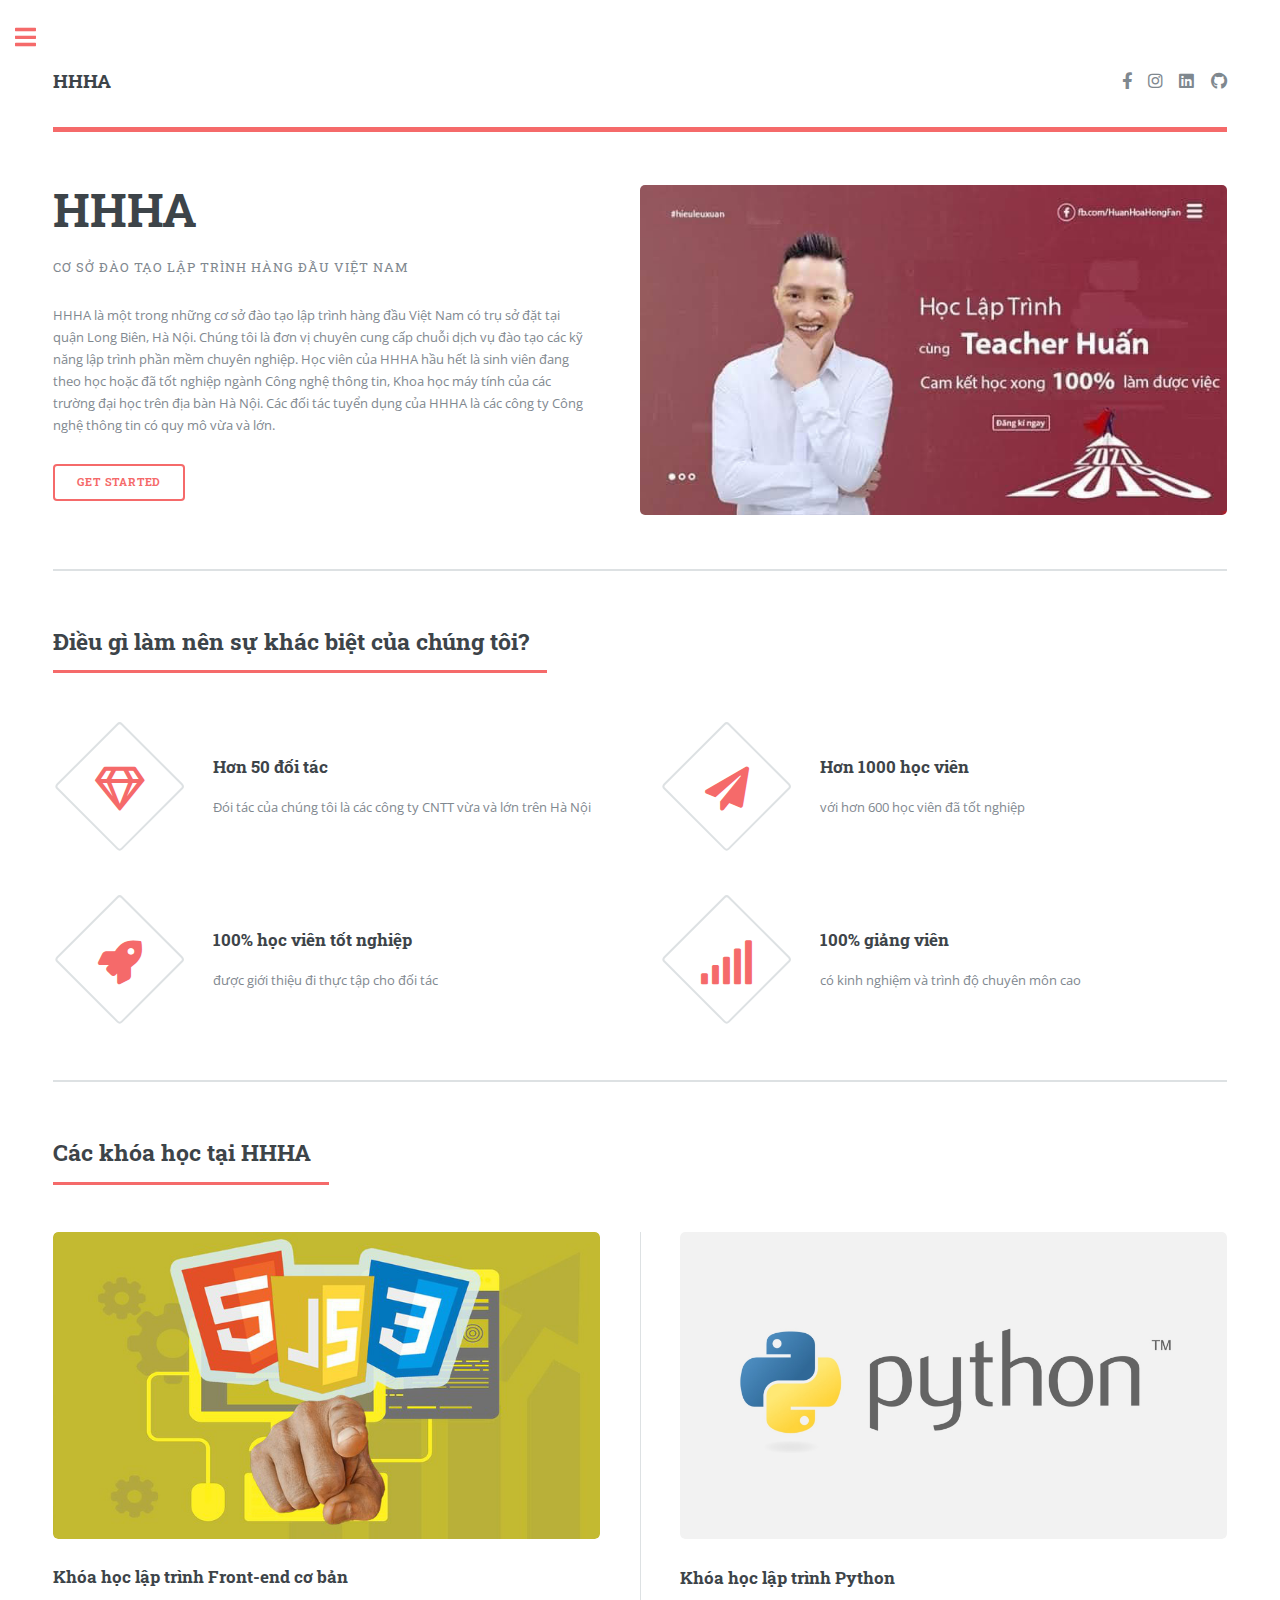
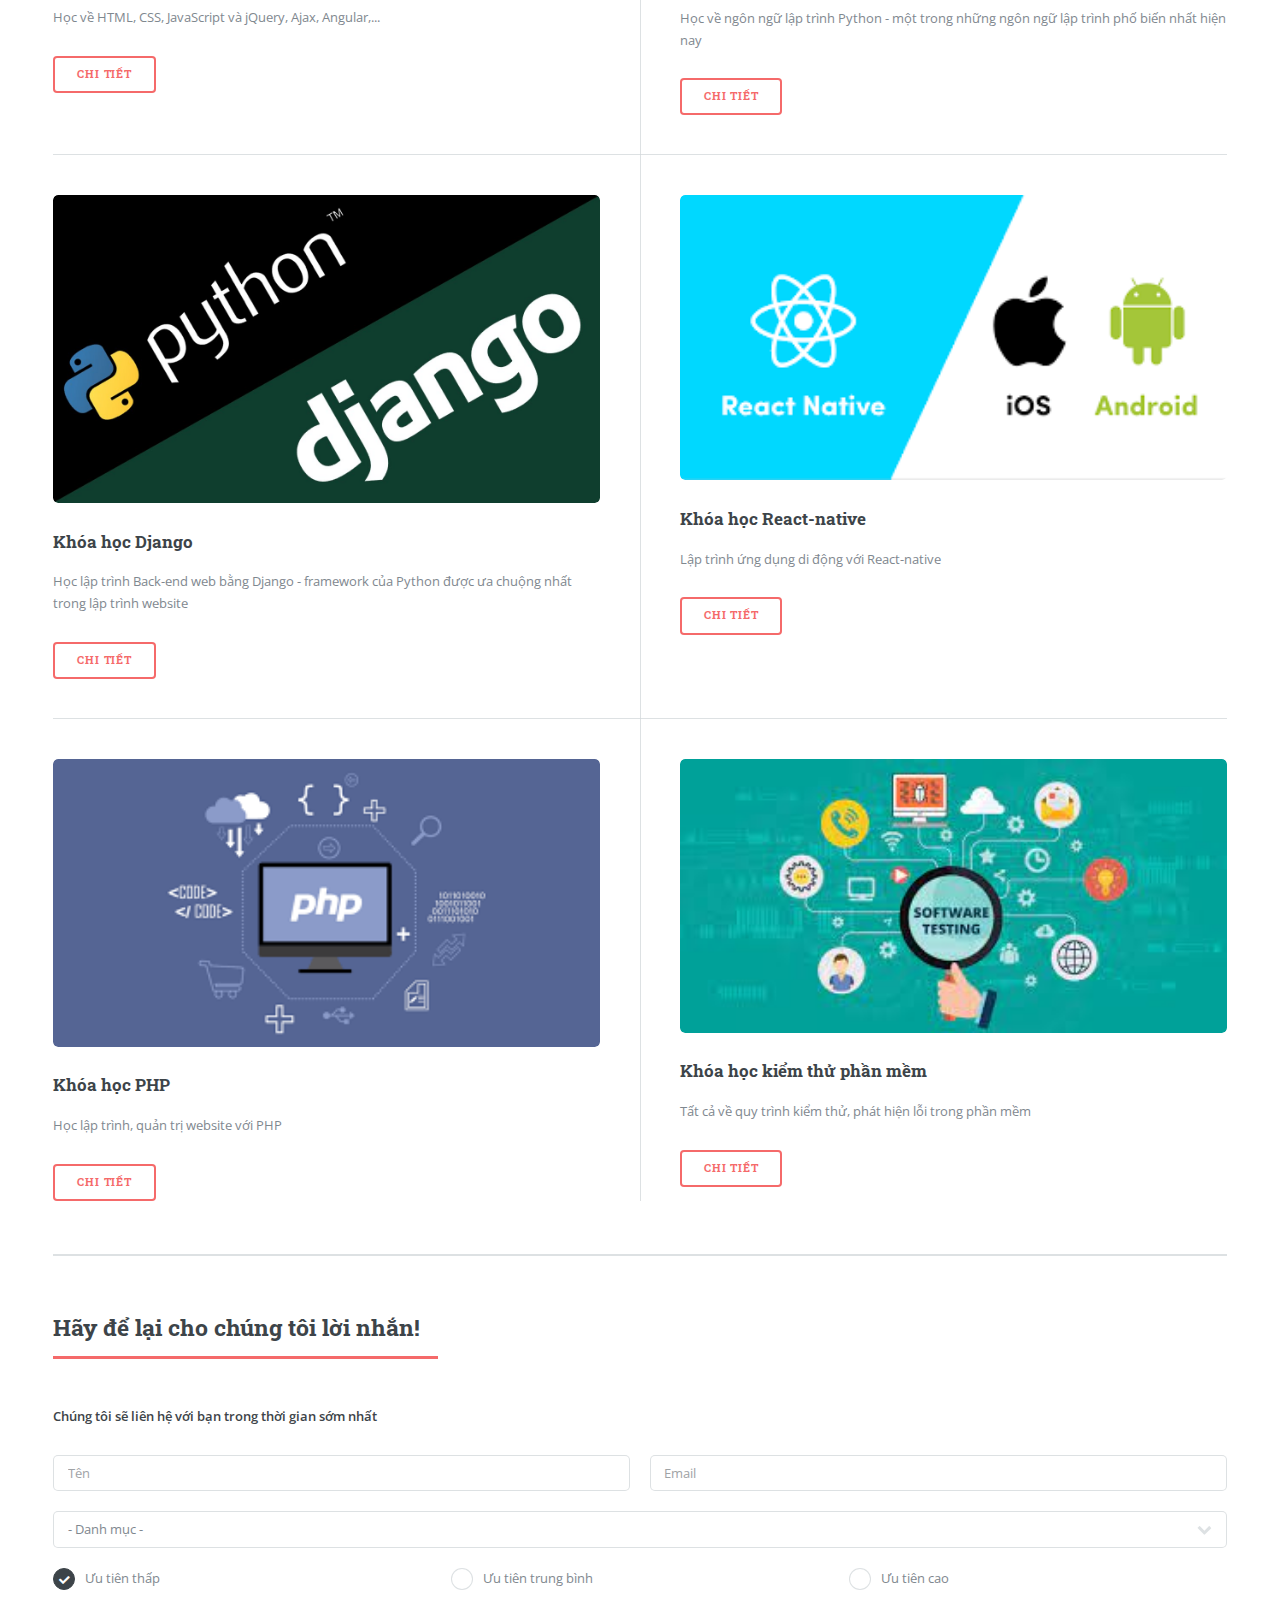
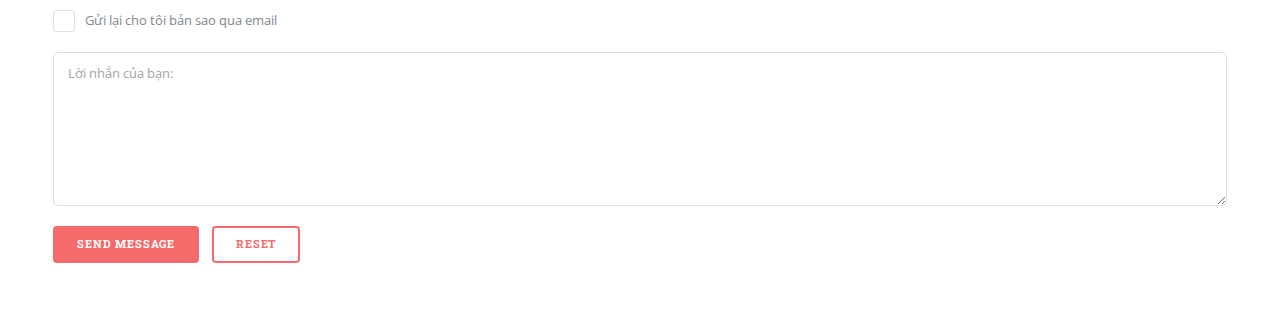
<file: index.html>
<!DOCTYPE HTML>
<html>
	<head>
		<title>HHHA - Programming for everyone</title>
		<meta charset="utf-8" />
		<meta name="viewport" content="width=device-width, initial-scale=1, user-scalable=no" />
		<link rel="stylesheet" href="assets/css/main.css" />
	</head>
	<body class="is-preload">

		<!-- Wrapper -->
			<div id="wrapper">

				<!-- Main -->
					<div id="main">
						<div class="inner">
							<!-- Header -->
								<header id="header">
									<a href="index.html" class="logo"><h3>HHHA</h3></a>
									<ul class="icons">
										<li><a href="https://www.facebook.com/anhduyisbeingbrunt/" class="icon brands fa-facebook-f"><span class="label">Facebook</span></a></li>
										<li><a href="https://www.instagram.com/anhduyisonfire/" class="icon brands fa-instagram"><span class="label">Instagram</span></a></li>
										<li><a href="https://www.linkedin.com/in/anhduy412/" class="icon brands fa-linkedin"><span class="label">LinkedIn</span></a></li>
										<li><a href="https://github.com/adtr14" class="icon brands fa-github"><span class="label">GitHub</span></a></li>
									</ul>
								</header>

							<!-- Banner -->
								<section id="banner">
									<div class="content">
										<header>
											<h1>HHHA</h1>
											<p>Cơ sở đào tạo lập trình hàng đầu Việt Nam</p>
										</header>
										<p>HHHA là một trong những cơ sở đào tạo lập trình hàng đầu Việt Nam có trụ sở đặt tại quận Long Biên, Hà Nội. Chúng tôi là đơn vị chuyên cung cấp chuỗi dịch vụ đào tạo các kỹ năng lập trình phần mềm chuyên nghiệp. Học viên của HHHA hầu hết là sinh viên đang theo học hoặc đã tốt nghiệp ngành Công nghệ thông tin, Khoa học máy tính của các trường đại học trên địa bàn Hà Nội. Các đối tác tuyển dụng của HHHA là các công ty Công nghệ thông tin có quy mô vừa và lớn.</p>
										<ul class="actions">
											<li><a href="#start" class="button next scrolly">Get Started</a></li>
										</ul>
									</div>
									<span class="image object">
										<img src="images/w.jpeg"/>
									</span>
								</section>

							<!-- Section -->
								<section id="start">
									<header class="major">
										<h2>Điều gì làm nên sự khác biệt của chúng tôi?</h2>
									</header>
									<div class="features">
										<article>
											<span class="icon fa-gem"></span>
											<div class="content">
												<h3>Hơn 50 đối tác</h3>
												<p>Đói tác của chúng tôi là các công ty CNTT vừa và lớn trên Hà Nội</p>
											</div>
										</article>
										<article>
											<span class="icon solid fa-paper-plane"></span>
											<div class="content">
												<h3>Hơn 1000 học viên</h3>
												<p>với hơn 600 học viên đã tốt nghiệp</p>
											</div>
										</article>
										<article>
											<span class="icon solid fa-rocket"></span>
											<div class="content">
												<h3>100% học viên tốt nghiệp</h3>
												<p>được giới thiệu đi thực tập cho đối tác</p>
											</div>
										</article>
										<article>
											<span class="icon solid fa-signal"></span>
											<div class="content">
												<h3>100% giảng viên</h3>
												<p>có kinh nghiệm và trình độ chuyên môn cao</p>
										</article>
									</div>
								</section>

							<!-- Section -->
								<section>
									<header class="major">
										<h2>Các khóa học tại HHHA</h2>
									</header>
									<div class="posts">
										<article>
											<a href="hcj.html" class="image"><img src="images/hcj.jpg" alt="" /></a>
											<h3>Khóa học lập trình Front-end cơ bản</h3>
											<p>Học về HTML, CSS, JavaScript và jQuery, Ajax, Angular,...</p>
											<ul class="actions">
												<li><a href="hcj.html" class="button">CHI TIẾT</a></li>
											</ul>
										</article>
										<article>
											<a href="python.html" class="image"><img src="images/python.jpg" alt="" /></a>
											<h3>Khóa học lập trình Python</h3>
											<p>Học về ngôn ngữ lập trình Python - một trong những ngôn ngữ lập trình phố biến nhất hiện nay</p>
											<ul class="actions">
												<li><a href="php.html" class="button">CHI TIẾT</a></li>
											</ul>
										</article>
										<article>
											<a href="dj.html" class="image"><img src="images/django.png" alt="" /></a>
											<h3>Khóa học Django</h3>
											<p>Học lập trình Back-end web bằng Django - framework của Python được ưa chuộng nhất trong lập trình website</p>
											<ul class="actions">
												<li><a href="dj.html" class="button">CHI TIẾT</a></li>
											</ul>
										</article>
										<article>
											<a href="react.html" class="image"><img src="images/react.png" alt="" /></a>
											<h3>Khóa học React-native</h3>
											<p>Lập trình ứng dụng di động với React-native</p>
											<ul class="actions">
												<li><a href="react.html" class="button">CHI TIẾT</a></li>
											</ul>
										</article>
										<article>
											<a href="php.html" class="image"><img src="images/php.png" alt="" /></a>
											<h3>Khóa học PHP</h3>
											<p>Học lập trình, quản trị website với PHP</p>
											<ul class="actions">
												<li><a href="php.html" class="button">CHI TIẾT</a></li>
											</ul>
										</article>
										<article>
											<a href="test.html" class="image"><img src="images/test.jpg" alt="" /></a>
											<h3>Khóa học kiểm thử phần mềm</h3>
											<p>Tất cả về quy trình kiểm thử, phát hiện lỗi trong phần mềm</p>
											<ul class="actions">
												<li><a href="java.html" class="button">CHI TIẾT</a></li>
											</ul>
										</article>
									</div>
								</section>

							<!-- Contact -->
								<section id="contact">
									<div class="inner">
								<section>
									<header class="major">
										<h2>Hãy để lại cho chúng tôi lời nhắn!</h2>
									</header>
									<p><strong>Chúng tôi sẽ liên hệ với bạn trong thời gian sớm nhất</strong></p>
									<form method="post" action="#">
										<div class="row gtr-uniform">
											<div class="col-6 col-12-xsmall">
												<input type="text" name="demo-name" id="demo-name" value="" placeholder="Tên" />
											</div>
											<div class="col-6 col-12-xsmall">
												<input type="email" name="demo-email" id="demo-email" value="" placeholder="Email" />
											</div>
											<!-- Break -->
											<div class="col-12">
												<select name="demo-category" id="demo-category">
													<option value="">- Danh mục -</option>
													<option value="1">Tư vấn khóa học</option>
													<option value="1">Đăng ký khóa học</option>
													<option value="1">Tư vấn đời sống</option>
												</select>
											</div>
											<!-- Break -->
											<div class="col-4 col-12-small">
												<input type="radio" id="demo-priority-low" name="demo-priority" checked>
												<label for="demo-priority-low">Ưu tiên thấp</label>
											</div>
											<div class="col-4 col-12-small">
												<input type="radio" id="demo-priority-normal" name="demo-priority">
												<label for="demo-priority-normal">Ưu tiên trung bình</label>
											</div>
											<div class="col-4 col-12-small">
												<input type="radio" id="demo-priority-high" name="demo-priority">
												<label for="demo-priority-high">Ưu tiên cao</label>
											</div>
											<!-- Break -->
											<div class="col-6 col-12-small">
												<input type="checkbox" id="demo-copy" name="demo-copy">
												<label for="demo-copy">Gửi lại cho tôi bản sao qua email</label>
											</div>
											<!-- Break -->
											<div class="col-12">
												<textarea name="demo-message" id="demo-message" placeholder="Lời nhắn của bạn:" rows="6"></textarea>
											</div>
											<!-- Break -->
											<div class="col-12">
												<ul class="actions">
													<li><input type="submit" value="Send Message" class="primary" /></li>
													<li><input type="reset" value="Reset" /></li>
												</ul>
											</div>
										</div>
									</form>
								</section>
						</div>
					</div>
				</div>

				<!-- Sidebar -->
					<div id="sidebar">
						<div class="inner">

							<!-- Search -->
								<section id="search" class="alt">
									<form method="post" action="#">
										<input type="text" name="query" id="query" placeholder="Search" />
									</form>
								</section>

							<!-- Menu -->
								<nav id="menu">
									<header class="major">
										<h2>Menu</h2>
									</header>
									<ul>
										<li><a href="index.html">Trang chủ</a></li>
										<li>
											<span class="opener">Khóa học</span>
											<ul>
												<li><a href="hcj.html">Khóa học lập trình Front-end cơ bản</a></li>
												<li><a href="python.html">Khóa học lập trình Python</a></li>
												<li><a href="dj.html">Khóa học lập trình Django</li></a></li>
												<li><a href="react.html">Khóa học React-native</a></li>
												<li><a href="php.html">Khóa học PHP</a></li>
												<li><a href="test.html">Khóa học kiểm thử phần mềm</a></li>
											</ul>
										</li>
										<li><a href="contact.html">Liên hệ</a></li>
								</nav>

							<!-- Section -->
								<section>
									<header class="major">
										<h2>Hãy liên hệ với chúng tôi:</h2>
									</header>
									<ul class="contact">
										<li class="icon solid fa-envelope">contact@hhha.edu.vn</li>
										<li class="icon solid fa-phone">(+84) 941 910 JQK</li>
										<li class="icon solid fa-home">99/85 Đức Giang, Long Biên, Hà Nộis</li>
									</ul>
								</section>

							<!-- Footer -->
								<footer id="footer">
									<p class="copyright">&copy; CNTT EPU. All rights reserved.
										<br/> Designed by: <a href="https://github.com/adtr14">@anhduyisonfire</a></p>
								</footer>
						</div>
					</div>

			</div>

		<!-- Scripts -->
			<script src="assets/js/jquery.min.js"></script>
			<script src="assets/js/browser.min.js"></script>
			<script src="assets/js/breakpoints.min.js"></script>
			<script src="assets/js/util.js"></script>
			<script src="assets/js/main.js"></script>
			<script src="https://www.google.com/recaptcha/api.js"></script>
	</body>
</html>
</file>
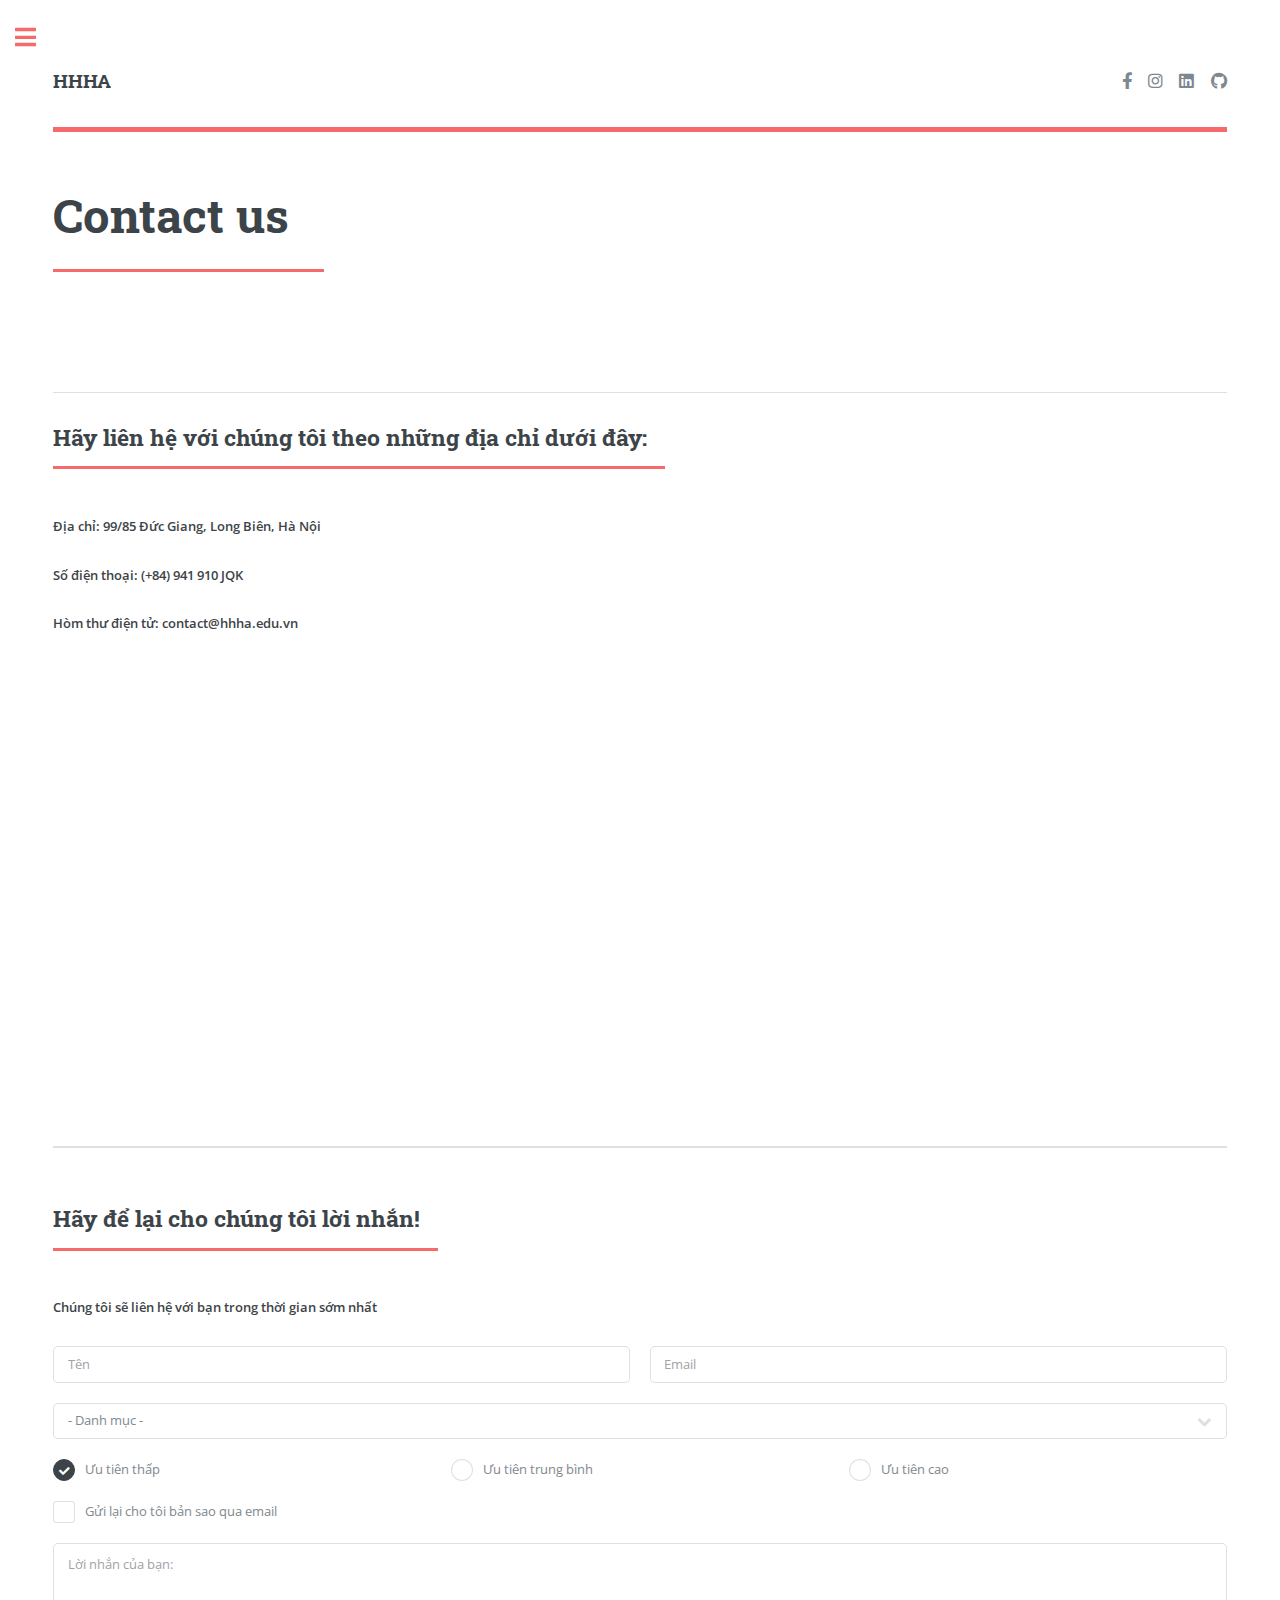
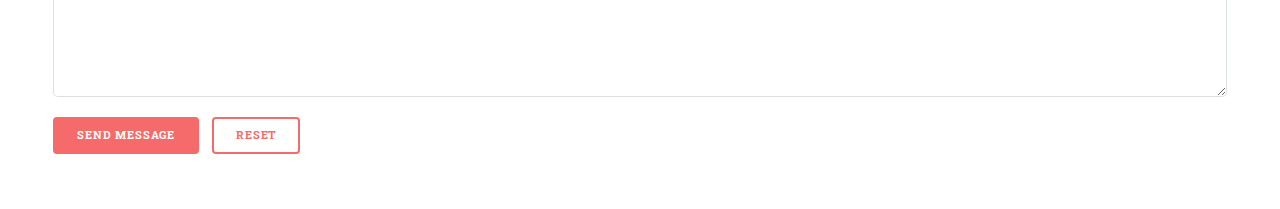
<file: contact.html>
<!DOCTYPE HTML>
<html>
	<head>
		<title>Contact | HHHA</title>
		<meta charset="utf-8" />
		<meta name="viewport" content="width=device-width, initial-scale=1, user-scalable=no" />
		<link rel="stylesheet" href="assets/css/main.css" />
	</head>
	<body class="is-preload">

		<!-- Wrapper -->
			<div id="wrapper">

				<!-- Main -->
					<div id="main">
						<div class="inner">

							<!-- Header -->
								<header id="header">
									<a href="index.html" class="logo"><h3>HHHA</h3></a>
									<ul class="icons">
										<li><a href="https://www.facebook.com/anhduyisbeingbrunt/" class="icon brands fa-facebook-f"><span class="label">Facebook</span></a></li>
										<li><a href="https://www.instagram.com/anhduyisonfire/" class="icon brands fa-instagram"><span class="label">Instagram</span></a></li>
										<li><a href="https://www.linkedin.com/in/anhduy14/" class="icon brands fa-linkedin"><span class="label">LinkedIn</span></a></li>
										<li><a href="https://github.com/adtr14" class="icon brands fa-github"><span class="label">GitHub</span></a></li>
									</ul>
								</header>

							<!-- Content -->
								<section>
									<header class="major">
										<h1>Contact us</h1>
									</header>
									<hr />
									<header class="major">
										<h2>Hãy liên hệ với chúng tôi theo những địa chỉ dưới đây:</h2>
									</header>
									<p><strong>Địa chỉ: 99/85 Đức Giang, Long Biên, Hà Nội</strong></p>
									<p><strong>Số điện thoại: (+84) 941 910 JQK</strong></p>
									<p><strong>Hòm thư điện tử: contact@hhha.edu.vn</strong></p>
									<iframe src="https://www.google.com/maps/embed?pb=!1m18!1m12!1m3!1d14893.082270007266!2d105.8877498!3d21.061853099999997!2m3!1f0!2f0!3f0!3m2!1i1024!2i768!4f13.1!3m3!1m2!1s0x3135a98eda5795fb%3A0xa96032ce9eeeb44b!2zMjHCsDAzJzU2LjgiTiAxMDXCsDUyJzU3LjkiRQ!5e0!3m2!1sen!2s!4v1632953739849!5m2!1sen!2s" width="600" height="450" style="border:0;" allowfullscreen="" loading="lazy"></iframe>
								</section>
							<!-- Contact -->
							<section id="contact">
								<div class="inner">
							<section>
								<header class="major">
									<h2>Hãy để lại cho chúng tôi lời nhắn!</h2>
								</header>
								<p><strong>Chúng tôi sẽ liên hệ với bạn trong thời gian sớm nhất</strong></p>
								<form method="post" action="#">
									<div class="row gtr-uniform">
										<div class="col-6 col-12-xsmall">
											<input type="text" name="demo-name" id="demo-name" value="" placeholder="Tên" />
										</div>
										<div class="col-6 col-12-xsmall">
											<input type="email" name="demo-email" id="demo-email" value="" placeholder="Email" />
										</div>
										<!-- Break -->
										<div class="col-12">
											<select name="demo-category" id="demo-category">
												<option value="">- Danh mục -</option>
												<option value="1">Tư vấn khóa học</option>
												<option value="1">Đăng ký khóa học</option>
												<option value="1">Tư vấn đời sống</option>
											</select>
										</div>
										<!-- Break -->
										<div class="col-4 col-12-small">
											<input type="radio" id="demo-priority-low" name="demo-priority" checked>
											<label for="demo-priority-low">Ưu tiên thấp</label>
										</div>
										<div class="col-4 col-12-small">
											<input type="radio" id="demo-priority-normal" name="demo-priority">
											<label for="demo-priority-normal">Ưu tiên trung bình</label>
										</div>
										<div class="col-4 col-12-small">
											<input type="radio" id="demo-priority-high" name="demo-priority">
											<label for="demo-priority-high">Ưu tiên cao</label>
										</div>
										<!-- Break -->
										<div class="col-6 col-12-small">
											<input type="checkbox" id="demo-copy" name="demo-copy">
											<label for="demo-copy">Gửi lại cho tôi bản sao qua email</label>
										</div>
										<!-- Break -->
										<div class="col-12">
											<textarea name="demo-message" id="demo-message" placeholder="Lời nhắn của bạn:" rows="6"></textarea>
										</div>
										<!-- Break -->
										<div class="col-12">
											<ul class="actions">
												<li><input type="submit" value="Send Message" class="primary" /></li>
												<li><input type="reset" value="Reset" /></li>
											</ul>
										</div>
									</div>
								</form>
							</section>
						</div>
					</div>
				</div>

				<!-- Sidebar -->
					<div id="sidebar">
						<div class="inner">

							<!-- Search -->
								<section id="search" class="alt">
									<form method="post" action="#">
										<input type="text" name="query" id="query" placeholder="Search" />
									</form>
								</section>

							<!-- Menu -->
								<nav id="menu">
									<header class="major">
										<h2>Menu</h2>
									</header>
									<ul>
										<li><a href="index.html">Trang chủ</a></li>
										<li>
											<span class="opener">Khóa học</span>
											<ul>
												<li><a href="hcj.html">Khóa học lập trình Front-end cơ bản</a></li>
												<li><a href="python.html">Khóa học lập trình Python</a></li>
												<li><a href="dj.html">Khóa học lập trình Django</li></a></li>
												<li><a href="react.html">Khóa học React-native</a></li>
												<li><a href="php.html">Khóa học PHP</a></li>
												<li><a href="test.html">Khóa học kiểm thử phần mềm</a></li>
											</ul>
										</li>
										<li><a href="contact.html">Liên hệ</a></li>
								</nav>

							<!-- Section -->
								<section>
									<header class="major">
										<h2>Hãy liên hệ với chúng tôi:</h2>
									</header>
									<ul class="contact">
										<li class="icon solid fa-envelope">contact@hhha.edu.vn</li>
										<li class="icon solid fa-phone">(+84) 941 910 JQK</li>
										<li class="icon solid fa-home">99/85 Đức Giang, Long Biên, Hà Nội</li>
									</ul>
								</section>

							<!-- Footer -->
								<footer id="footer">
									<p class="copyright">&copy; Anh Duy Tran @ EPU. All rights reserved.
										<br/> Designed by: <a href="https://github.com/adtr14">@anhduyisonfire</a></p>
								</footer>
						</div>
					</div>

			</div>

		<!-- Scripts -->
			<script src="assets/js/jquery.min.js"></script>
			<script src="assets/js/browser.min.js"></script>
			<script src="assets/js/breakpoints.min.js"></script>
			<script src="assets/js/util.js"></script>
			<script src="assets/js/main.js"></script>

	</body>
</html>
</file>
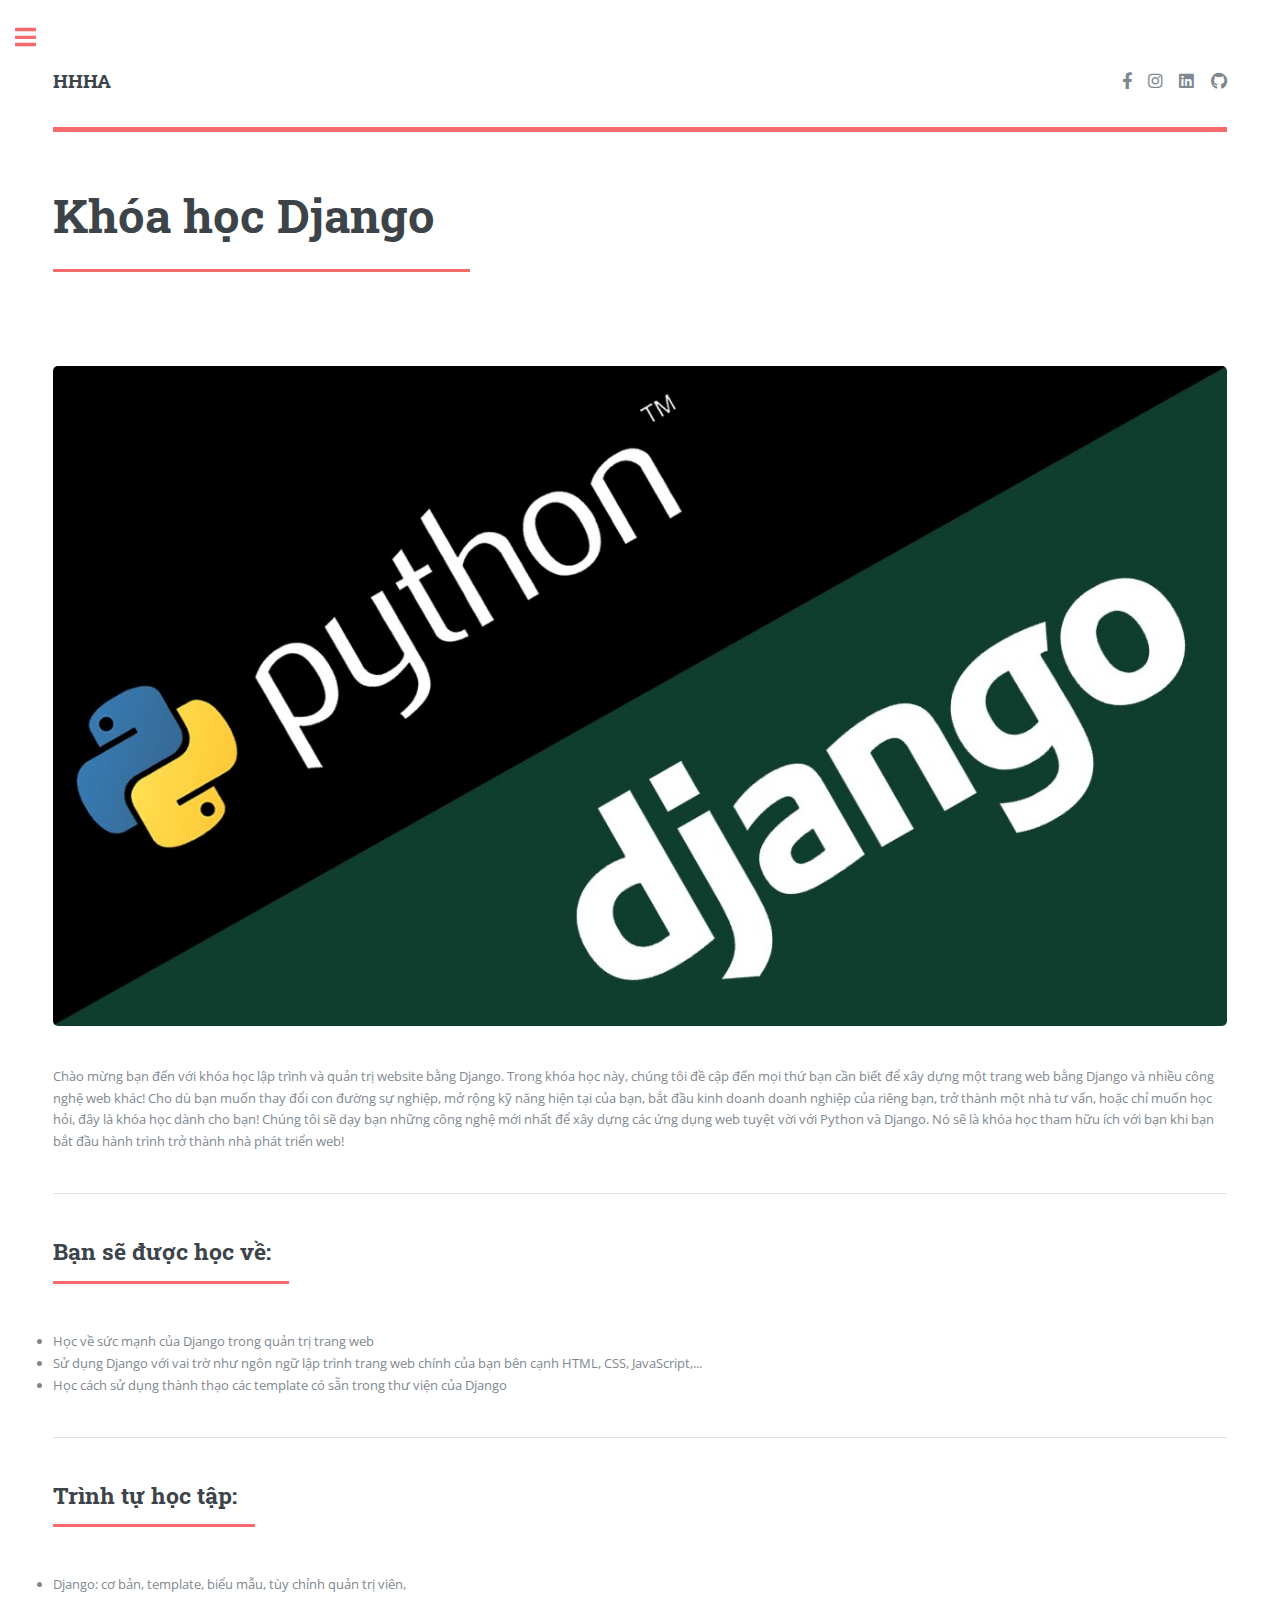
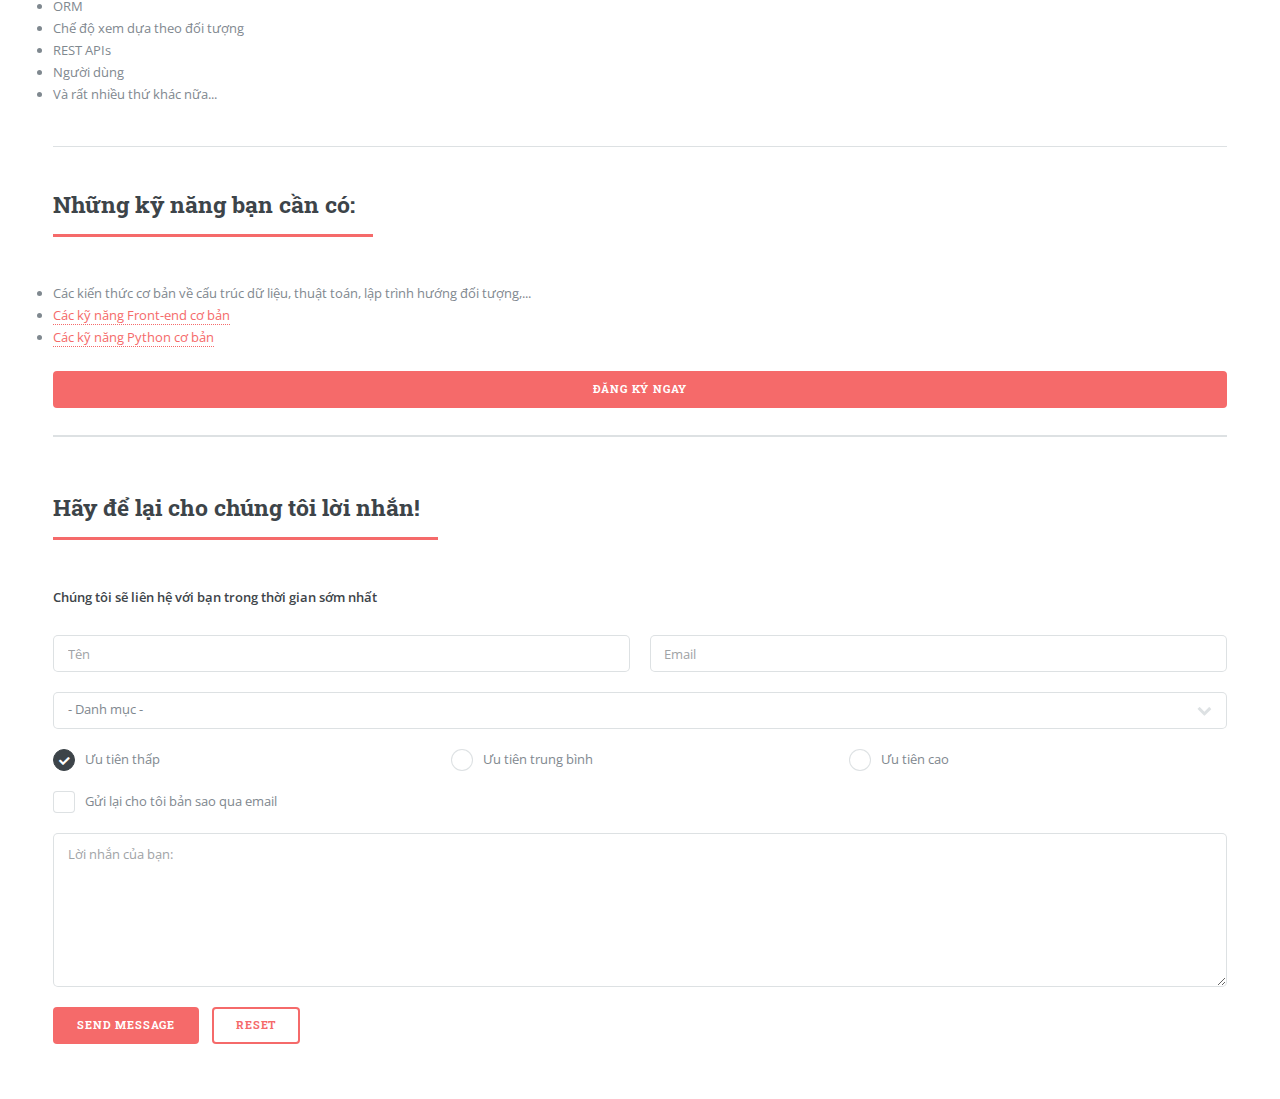
<file: dj.html>
<!DOCTYPE HTML>
<html>
	<head>
		<title>Django course | HHHA</title>
		<meta charset="utf-8" />
		<meta name="viewport" content="width=device-width, initial-scale=1, user-scalable=no" />
		<link rel="stylesheet" href="assets/css/main.css" />
	</head>
	<body class="is-preload">

		<!-- Wrapper -->
			<div id="wrapper">

				<!-- Main -->
					<div id="main">
						<div class="inner">

							<!-- Header -->
								<header id="header">
									<a href="index.html" class="logo"><h3>HHHA</h3></a>
									<ul class="icons">
										<li><a href="https://www.facebook.com/anhduyisbeingbrunt/" class="icon brands fa-facebook-f"><span class="label">Facebook</span></a></li>
										<li><a href="https://www.instagram.com/anhduyisonfire/" class="icon brands fa-instagram"><span class="label">Instagram</span></a></li>
										<li><a href="https://www.linkedin.com/in/anhduy14/" class="icon brands fa-linkedin"><span class="label">LinkedIn</span></a></li>
										<li><a href="https://github.com/adtr14" class="icon brands fa-github"><span class="label">GitHub</span></a></li>
									</ul>
								</header>

							<!-- Content -->
								<section>
									<header class="major">
										<h1>Khóa học Django</h1>
									</header>

									<span class="image main"><img src="images/django.png" alt="" /></span>

									<p>Chào mừng bạn đến với khóa học lập trình và quản trị website bằng Django. Trong khóa học này, chúng tôi đề cập đến mọi thứ bạn cần biết để xây dựng một trang web bằng Django và nhiều công nghệ web khác! Cho dù bạn muốn thay đổi con đường sự nghiệp, mở rộng kỹ năng hiện tại của bạn, bắt đầu kinh doanh doanh nghiệp của riêng bạn, trở thành một nhà tư vấn, hoặc chỉ muốn học hỏi, đây là khóa học dành cho bạn! Chúng tôi sẽ dạy bạn những công nghệ mới nhất để xây dựng các ứng dụng web tuyệt vời với Python và Django. Nó sẽ là khóa học tham hữu ích với bạn khi bạn bắt đầu hành trình trở thành nhà phát triển web!</p>
									<hr class="major" />

									<header class="major">
										<h2>Bạn sẽ được học về:</h2>
									</header>
									<li>Học về sức mạnh của Django trong quản trị trang web</li>
									<li>Sử dụng Django với vai trờ như ngôn ngữ lập trình trang web chính của bạn bên cạnh HTML, CSS, JavaScript,...</li>
									<li>Học cách sử dụng thành thạo các template có sẵn trong thư viện của Django</li>
									<hr class="major" />

									<header class="major">
										<h2>Trình tự học tập:</h2>
									</header>
									<li>Django: cơ bản, template, biểu mẫu, tùy chỉnh quản trị viên,</li>
									<li>ORM</li>
									<li>Chế độ xem dựa theo đối tượng</li>
									<li>REST APIs</li>
									<li>Người dùng</li>
									<li>Và rất nhiều thứ khác nữa...</li>
									<hr class="major" />

									<header class="major">
										<h2>Những kỹ năng bạn cần có: </h2>
									</header>
									<li>Các kiến thức cơ bản về cấu trúc dữ liệu, thuật toán, lập trình hướng đối tượng,...</li>
									<li><a href="hcj.html">Các kỹ năng Front-end cơ bản</a></li>
									<li><a href="python.html">Các kỹ năng Python cơ bản</a></li>
									<br/>
									<a href="#" class="button primary fit">Đăng ký ngay</a>
								</section>
							<!-- Contact -->
							<section id="contact">
								<div class="inner">
							<section>
								<header class="major">
									<h2>Hãy để lại cho chúng tôi lời nhắn!</h2>
								</header>
								<p><strong>Chúng tôi sẽ liên hệ với bạn trong thời gian sớm nhất</strong></p>
								<form method="post" action="#">
									<div class="row gtr-uniform">
										<div class="col-6 col-12-xsmall">
											<input type="text" name="demo-name" id="demo-name" value="" placeholder="Tên" />
										</div>
										<div class="col-6 col-12-xsmall">
											<input type="email" name="demo-email" id="demo-email" value="" placeholder="Email" />
										</div>
										<!-- Break -->
										<div class="col-12">
											<select name="demo-category" id="demo-category">
												<option value="">- Danh mục -</option>
												<option value="1">Tư vấn khóa học</option>
												<option value="1">Đăng ký khóa học</option>
												<option value="1">Tư vấn đời sống</option>
											</select>
										</div>
										<!-- Break -->
										<div class="col-4 col-12-small">
											<input type="radio" id="demo-priority-low" name="demo-priority" checked>
											<label for="demo-priority-low">Ưu tiên thấp</label>
										</div>
										<div class="col-4 col-12-small">
											<input type="radio" id="demo-priority-normal" name="demo-priority">
											<label for="demo-priority-normal">Ưu tiên trung bình</label>
										</div>
										<div class="col-4 col-12-small">
											<input type="radio" id="demo-priority-high" name="demo-priority">
											<label for="demo-priority-high">Ưu tiên cao</label>
										</div>
										<!-- Break -->
										<div class="col-6 col-12-small">
											<input type="checkbox" id="demo-copy" name="demo-copy">
											<label for="demo-copy">Gửi lại cho tôi bản sao qua email</label>
										</div>
										<!-- Break -->
										<div class="col-12">
											<textarea name="demo-message" id="demo-message" placeholder="Lời nhắn của bạn:" rows="6"></textarea>
										</div>
										<!-- Break -->
										<div class="col-12">
											<ul class="actions">
												<li><input type="submit" value="Send Message" class="primary" /></li>
												<li><input type="reset" value="Reset" /></li>
											</ul>
										</div>
									</div>
								</form>
							</section>
						</div>
					</div>
				</div>

				<!-- Sidebar -->
					<div id="sidebar">
						<div class="inner">

							<!-- Search -->
								<section id="search" class="alt">
									<form method="post" action="#">
										<input type="text" name="query" id="query" placeholder="Search" />
									</form>
								</section>

							<!-- Menu -->
								<nav id="menu">
									<header class="major">
										<h2>Menu</h2>
									</header>
									<ul>
										<li><a href="index.html">Trang chủ</a></li>
										<li>
											<span class="opener">Khóa học</span>
											<ul>
												<li><a href="hcj.html">Khóa học lập trình Front-end cơ bản</a></li>
												<li><a href="python.html">Khóa học lập trình Python</a></li>
												<li><a href="dj.html">Khóa học lập trình Django</li></a></li>
												<li><a href="react.html">Khóa học React-native</a></li>
												<li><a href="php.html">Khóa học PHP</a></li>
												<li><a href="test.html">Khóa học kiểm thử phần mềm</a></li>
											</ul>
										</li>
										<li><a href="contact.html">Liên hệ</a></li>
								</nav>

							<!-- Section -->
								<section>
									<header class="major">
										<h2>Hãy liên hệ với chúng tôi:</h2>
									</header>
									<ul class="contact">
										<li class="icon solid fa-envelope">contact@hhha.edu.vn</li>
										<li class="icon solid fa-phone">(+84) 941 910 JQK</li>
										<li class="icon solid fa-home">99/85 Đức Giang, Long Biên, Hà Nội</li>
									</ul>
								</section>

							<!-- Footer -->
								<footer id="footer">
									<p class="copyright">&copy; Anh Duy Tran @ EPU. All rights reserved.
										<br/> Designed by: <a href="https://github.com/adtr14">@anhduyisonfire</a></p>
								</footer>
						</div>
					</div>

			</div>

		<!-- Scripts -->
			<script src="assets/js/jquery.min.js"></script>
			<script src="assets/js/browser.min.js"></script>
			<script src="assets/js/breakpoints.min.js"></script>
			<script src="assets/js/util.js"></script>
			<script src="assets/js/main.js"></script>

	</body>
</html>
</file>
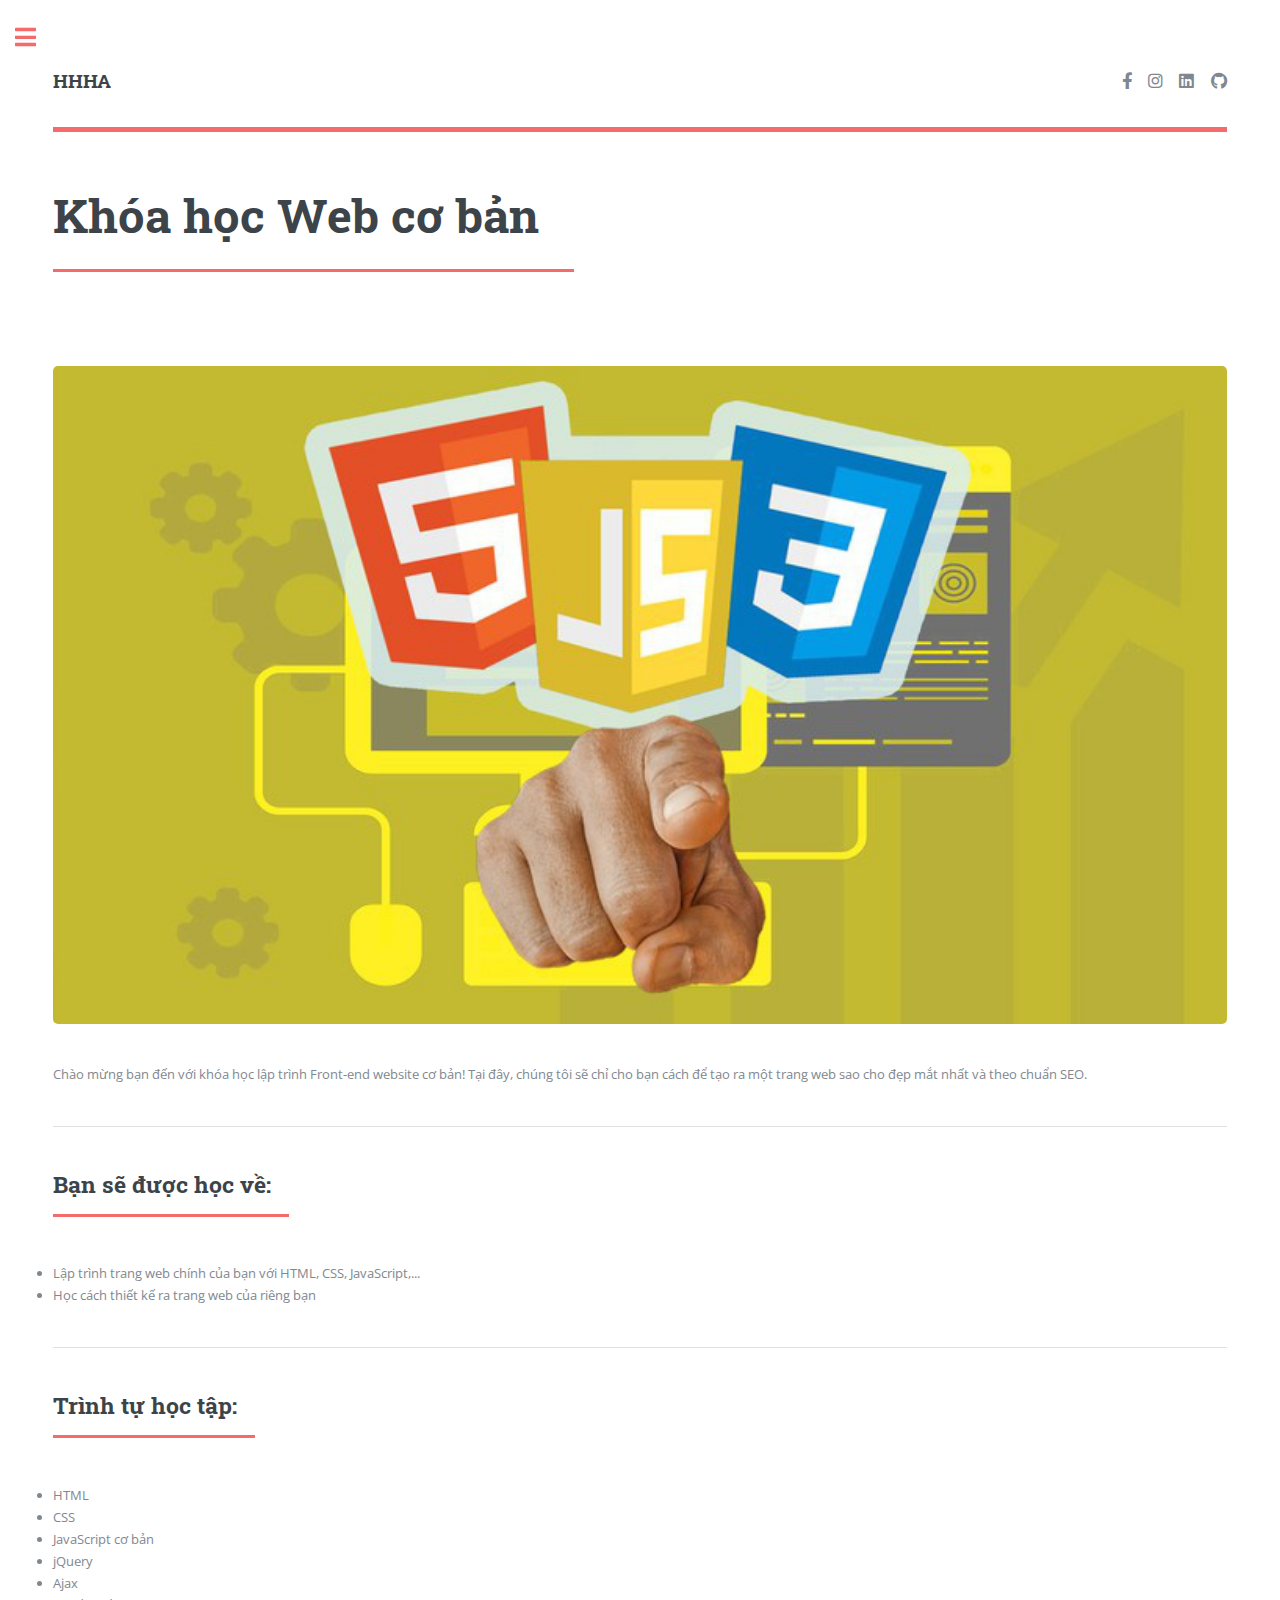
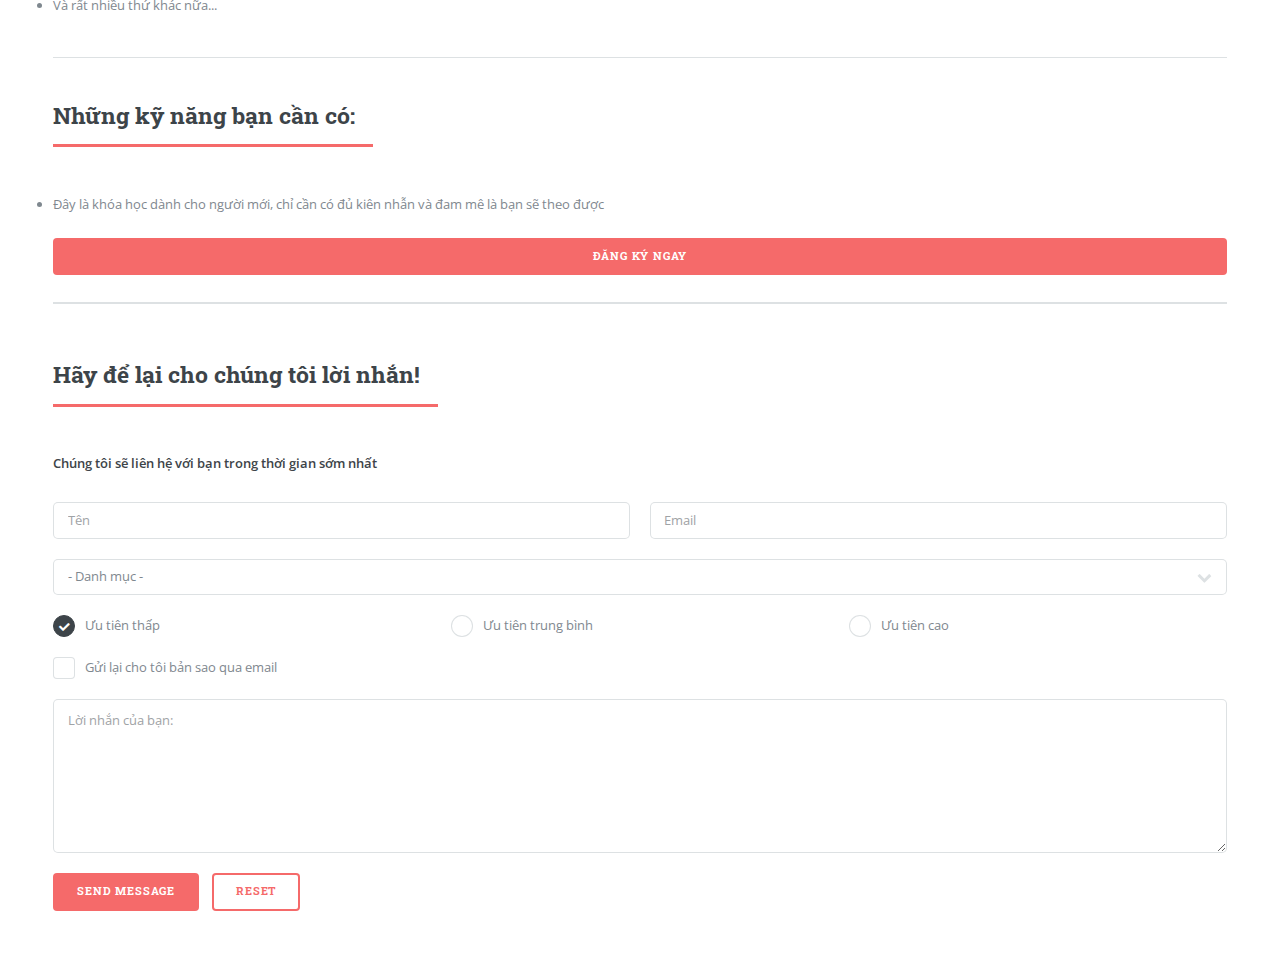
<file: hcj.html>
<!DOCTYPE HTML>
<html>
	<head>
		<title>Web basic course | HHHA</title>
		<meta charset="utf-8" />
		<meta name="viewport" content="width=device-width, initial-scale=1, user-scalable=no" />
		<link rel="stylesheet" href="assets/css/main.css" />
	</head>
	<body class="is-preload">

		<!-- Wrapper -->
			<div id="wrapper">

				<!-- Main -->
					<div id="main">
						<div class="inner">

							<!-- Header -->
								<header id="header">
									<a href="index.html" class="logo"><h3>HHHA</h3></a>
									<ul class="icons">
										<li><a href="https://www.facebook.com/anhduyisbeingbrunt/" class="icon brands fa-facebook-f"><span class="label">Facebook</span></a></li>
										<li><a href="https://www.instagram.com/anhduyisonfire/" class="icon brands fa-instagram"><span class="label">Instagram</span></a></li>
										<li><a href="https://www.linkedin.com/in/anhduy14/" class="icon brands fa-linkedin"><span class="label">LinkedIn</span></a></li>
										<li><a href="https://github.com/adtr14" class="icon brands fa-github"><span class="label">GitHub</span></a></li>
									</ul>
								</header>

							<!-- Content -->
								<section>
									<header class="major">
										<h1>Khóa học Web cơ bản</h1>
									</header>

									<span class="image main"><img src="images/hcj.jpg" alt="" /></span>

									<p>Chào mừng bạn đến với khóa học lập trình Front-end website cơ bản! Tại đây, chúng tôi sẽ chỉ cho bạn cách để tạo ra một trang web sao cho đẹp mắt nhất và theo chuẩn SEO.</p>
									<hr class="major" />

									<header class="major">
										<h2>Bạn sẽ được học về:</h2>
									</header>
									<li>Lập trình trang web chính của bạn với HTML, CSS, JavaScript,...</li>
									<li>Học cách thiết kế ra trang web của riêng bạn</li>
									<hr class="major" />

									<header class="major">
										<h2>Trình tự học tập:</h2>
									</header>
									<li>HTML</li>
									<li>CSS</li>
									<li>JavaScript cơ bản</li>
									<li>jQuery</li>
									<li>Ajax</li>
									<li>Và rất nhiều thứ khác nữa...</li>
									<hr class="major" />

									<header class="major">
										<h2>Những kỹ năng bạn cần có: </h2>
									</header>
									<li>Đây là khóa học dành cho người mới, chỉ cần có đủ kiên nhẫn và đam mê là bạn sẽ theo được</li>
									<br/>
									<a href="#" class="button primary fit">Đăng ký ngay</a>
								</section>
							<!-- Contact -->
							<section id="contact">
								<div class="inner">
							<section>
								<header class="major">
									<h2>Hãy để lại cho chúng tôi lời nhắn!</h2>
								</header>
								<p><strong>Chúng tôi sẽ liên hệ với bạn trong thời gian sớm nhất</strong></p>
								<form method="post" action="#">
									<div class="row gtr-uniform">
										<div class="col-6 col-12-xsmall">
											<input type="text" name="demo-name" id="demo-name" value="" placeholder="Tên" />
										</div>
										<div class="col-6 col-12-xsmall">
											<input type="email" name="demo-email" id="demo-email" value="" placeholder="Email" />
										</div>
										<!-- Break -->
										<div class="col-12">
											<select name="demo-category" id="demo-category">
												<option value="">- Danh mục -</option>
												<option value="1">Tư vấn khóa học</option>
												<option value="1">Đăng ký khóa học</option>
												<option value="1">Tư vấn đời sống</option>
											</select>
										</div>
										<!-- Break -->
										<div class="col-4 col-12-small">
											<input type="radio" id="demo-priority-low" name="demo-priority" checked>
											<label for="demo-priority-low">Ưu tiên thấp</label>
										</div>
										<div class="col-4 col-12-small">
											<input type="radio" id="demo-priority-normal" name="demo-priority">
											<label for="demo-priority-normal">Ưu tiên trung bình</label>
										</div>
										<div class="col-4 col-12-small">
											<input type="radio" id="demo-priority-high" name="demo-priority">
											<label for="demo-priority-high">Ưu tiên cao</label>
										</div>
										<!-- Break -->
										<div class="col-6 col-12-small">
											<input type="checkbox" id="demo-copy" name="demo-copy">
											<label for="demo-copy">Gửi lại cho tôi bản sao qua email</label>
										</div>
										<!-- Break -->
										<div class="col-12">
											<textarea name="demo-message" id="demo-message" placeholder="Lời nhắn của bạn:" rows="6"></textarea>
										</div>
										<!-- Break -->
										<div class="col-12">
											<ul class="actions">
												<li><input type="submit" value="Send Message" class="primary" /></li>
												<li><input type="reset" value="Reset" /></li>
											</ul>
										</div>
									</div>
								</form>
							</section>
						</div>
					</div>
				</div>

				<!-- Sidebar -->
					<div id="sidebar">
						<div class="inner">

							<!-- Search -->
								<section id="search" class="alt">
									<form method="post" action="#">
										<input type="text" name="query" id="query" placeholder="Search" />
									</form>
								</section>

							<!-- Menu -->
								<nav id="menu">
									<header class="major">
										<h2>Menu</h2>
									</header>
									<ul>
										<li><a href="index.html">Trang chủ</a></li>
										<li>
											<span class="opener">Khóa học</span>
											<ul>
												<li><a href="hcj.html">Khóa học lập trình Front-end cơ bản</a></li>
												<li><a href="python.html">Khóa học lập trình Python</a></li>
												<li><a href="dj.html">Khóa học lập trình Django</li></a></li>
												<li><a href="react.html">Khóa học React-native</a></li>
												<li><a href="php.html">Khóa học PHP</a></li>
												<li><a href="test.html">Khóa học kiểm thử phần mềm</a></li>
											</ul>
										</li>
										<li><a href="contact.html">Liên hệ</a></li>
								</nav>

							<!-- Section -->
								<section>
									<header class="major">
										<h2>Hãy liên hệ với chúng tôi:</h2>
									</header>
									<ul class="contact">
										<li class="icon solid fa-envelope">contact@hhha.edu.vn</li>
										<li class="icon solid fa-phone">(+84) 941 910 JQK</li>
										<li class="icon solid fa-home">99/85 Đức Giang, Long Biên, Hà Nội</li>
									</ul>
								</section>

							<!-- Footer -->
								<footer id="footer">
									<p class="copyright">&copy; Anh Duy Tran @ EPU. All rights reserved.
										<br/> Designed by: <a href="https://github.com/adtr14">@anhduyisonfire</a></p>
								</footer>
						</div>
					</div>

			</div>

		<!-- Scripts -->
			<script src="assets/js/jquery.min.js"></script>
			<script src="assets/js/browser.min.js"></script>
			<script src="assets/js/breakpoints.min.js"></script>
			<script src="assets/js/util.js"></script>
			<script src="assets/js/main.js"></script>

	</body>
</html>
</file>
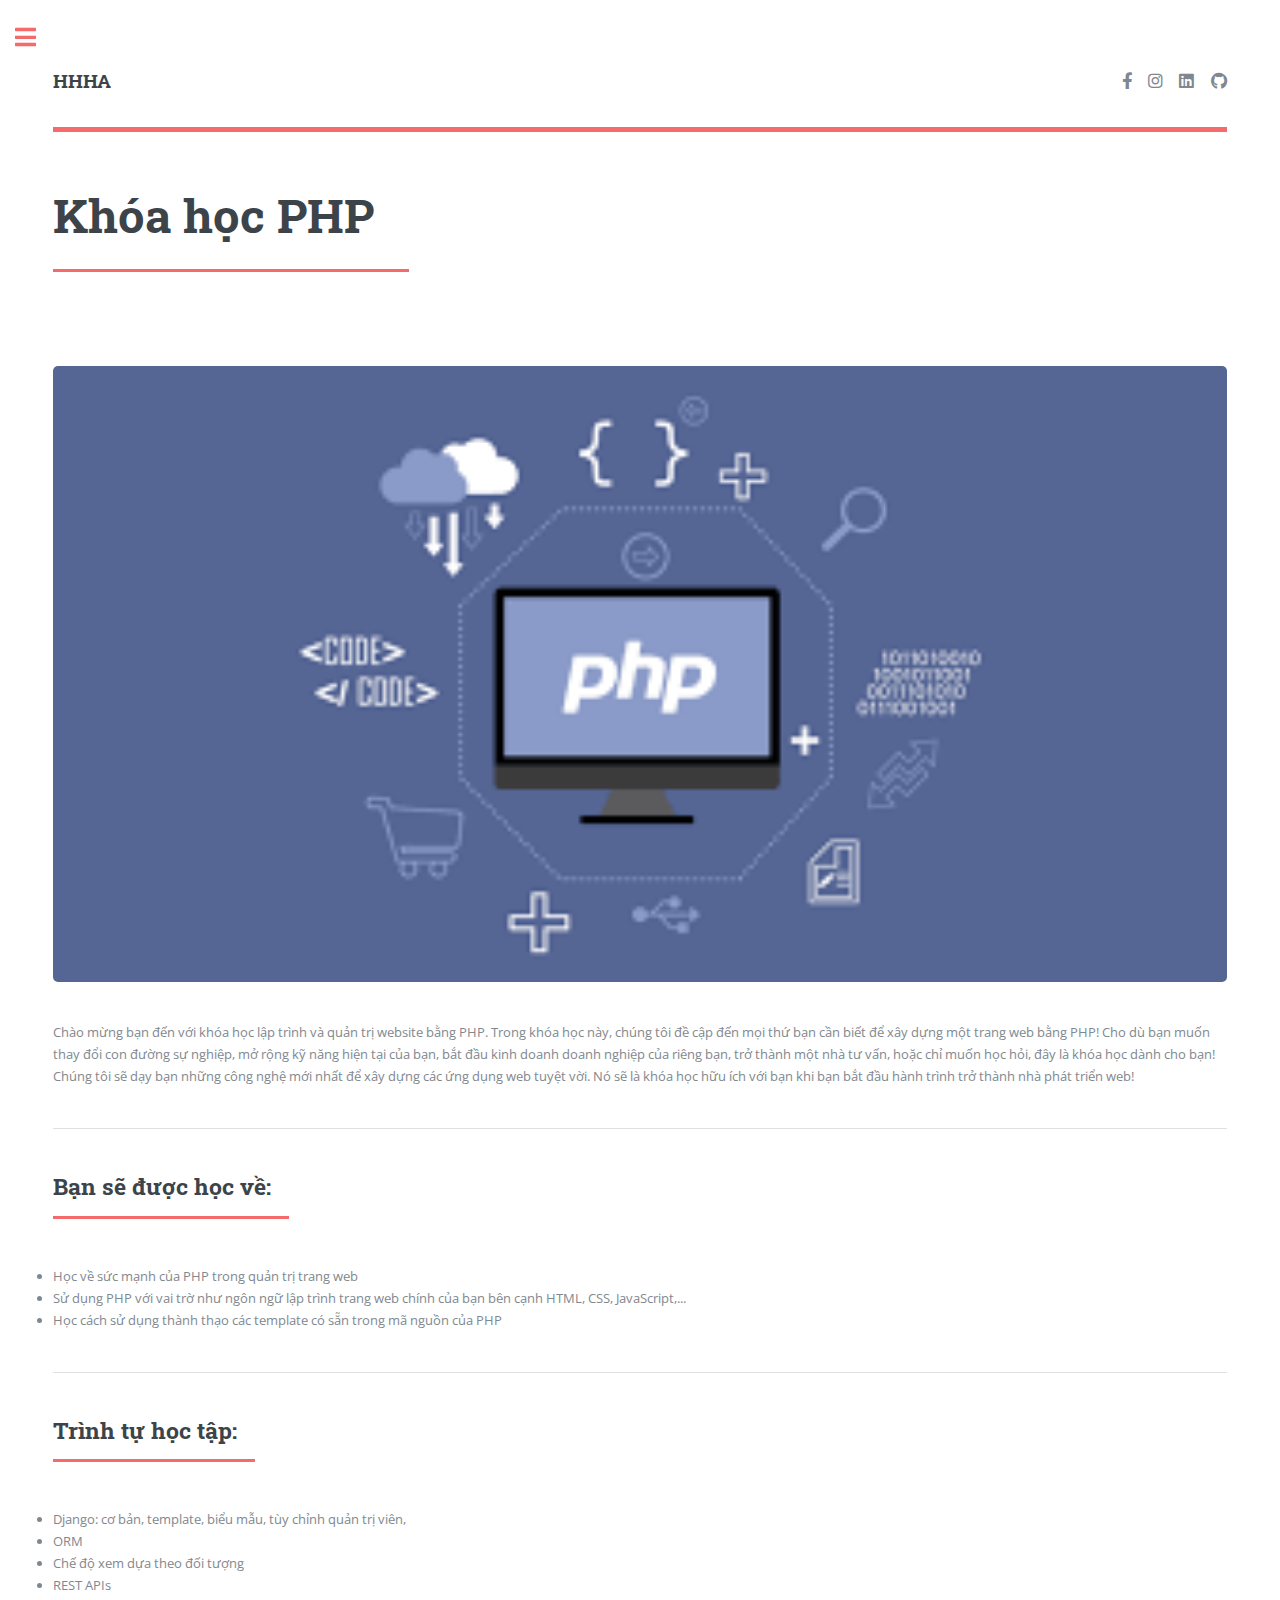
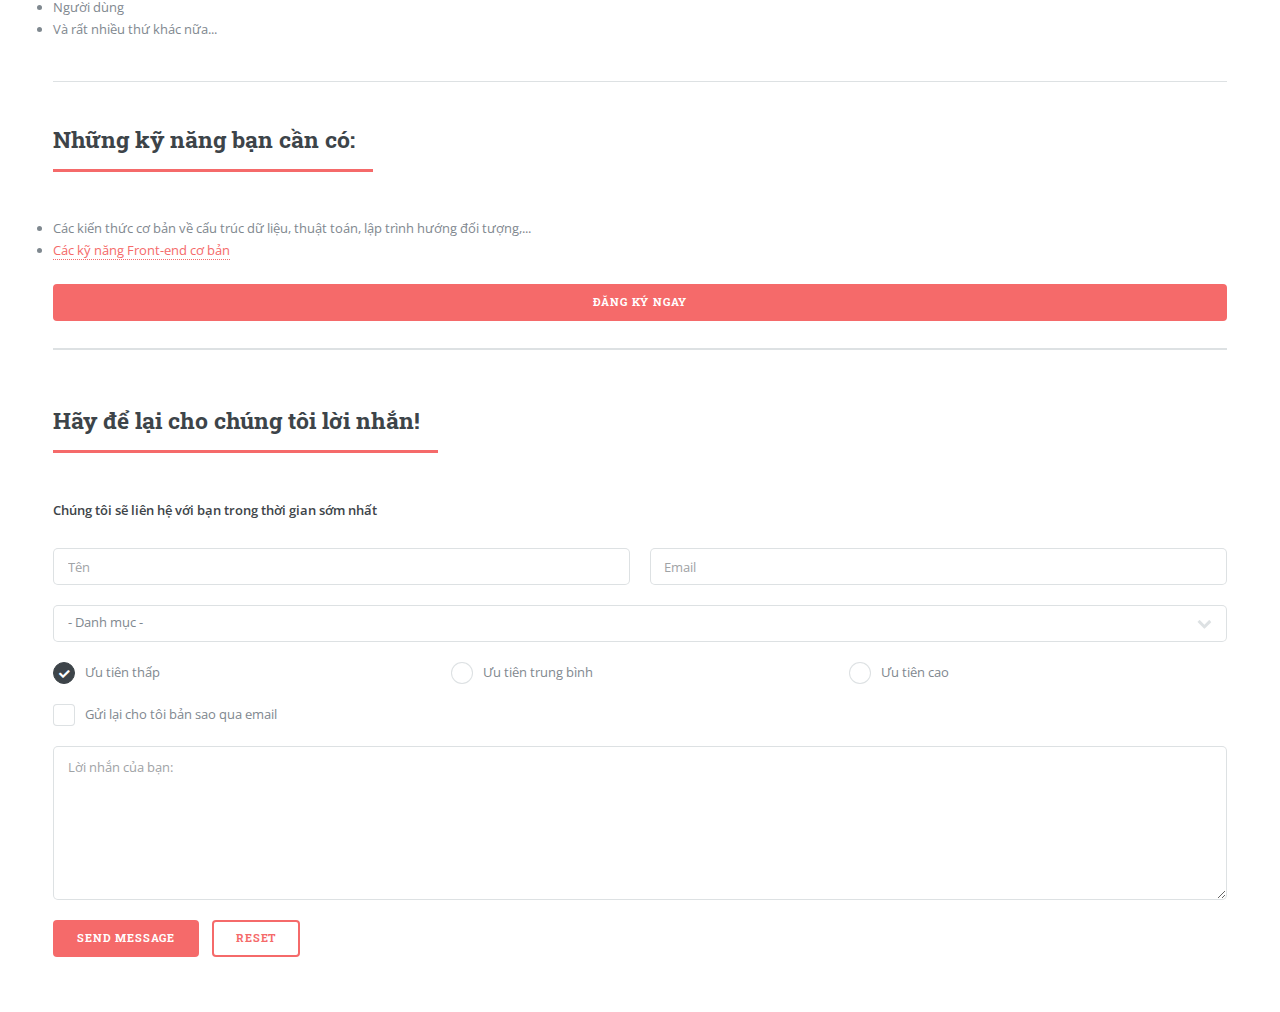
<file: php.html>
<!DOCTYPE HTML>
<html>
	<head>
		<title>Django course | HHHA</title>
		<meta charset="utf-8" />
		<meta name="viewport" content="width=device-width, initial-scale=1, user-scalable=no" />
		<link rel="stylesheet" href="assets/css/main.css" />
	</head>
	<body class="is-preload">

		<!-- Wrapper -->
			<div id="wrapper">

				<!-- Main -->
					<div id="main">
						<div class="inner">

							<!-- Header -->
								<header id="header">
									<a href="index.html" class="logo"><h3>HHHA</h3></a>
									<ul class="icons">
										<li><a href="https://www.facebook.com/anhduyisbeingbrunt/" class="icon brands fa-facebook-f"><span class="label">Facebook</span></a></li>
										<li><a href="https://www.instagram.com/anhduyisonfire/" class="icon brands fa-instagram"><span class="label">Instagram</span></a></li>
										<li><a href="https://www.linkedin.com/in/anhduy14/" class="icon brands fa-linkedin"><span class="label">LinkedIn</span></a></li>
										<li><a href="https://github.com/adtr14" class="icon brands fa-github"><span class="label">GitHub</span></a></li>
									</ul>
								</header>

							<!-- Content -->
								<section>
									<header class="major">
										<h1>Khóa học PHP</h1>
									</header>

									<span class="image main"><img src="images/php.png" alt="" /></span>

									<p>Chào mừng bạn đến với khóa học lập trình và quản trị website bằng PHP. Trong khóa học này, chúng tôi đề cập đến mọi thứ bạn cần biết để xây dựng một trang web bằng PHP! Cho dù bạn muốn thay đổi con đường sự nghiệp, mở rộng kỹ năng hiện tại của bạn, bắt đầu kinh doanh doanh nghiệp của riêng bạn, trở thành một nhà tư vấn, hoặc chỉ muốn học hỏi, đây là khóa học dành cho bạn! Chúng tôi sẽ dạy bạn những công nghệ mới nhất để xây dựng các ứng dụng web tuyệt vời. Nó sẽ là khóa học hữu ích với bạn khi bạn bắt đầu hành trình trở thành nhà phát triển web!</p>
									<hr class="major" />

									<header class="major">
										<h2>Bạn sẽ được học về:</h2>
									</header>
									<li>Học về sức mạnh của PHP trong quản trị trang web</li>
									<li>Sử dụng PHP với vai trờ như ngôn ngữ lập trình trang web chính của bạn bên cạnh HTML, CSS, JavaScript,...</li>
									<li>Học cách sử dụng thành thạo các template có sẵn trong mã nguồn của PHP</li>
									<hr class="major" />

									<header class="major">
										<h2>Trình tự học tập:</h2>
									</header>
									<li>Django: cơ bản, template, biểu mẫu, tùy chỉnh quản trị viên,</li>
									<li>ORM</li>
									<li>Chế độ xem dựa theo đối tượng</li>
									<li>REST APIs</li>
									<li>Người dùng</li>
									<li>Và rất nhiều thứ khác nữa...</li>
									<hr class="major" />

									<header class="major">
										<h2>Những kỹ năng bạn cần có: </h2>
									</header>
									<li>Các kiến thức cơ bản về cấu trúc dữ liệu, thuật toán, lập trình hướng đối tượng,...</li>
									<li><a href="hcj.html">Các kỹ năng Front-end cơ bản</a></li>
									<br/>
									<a href="#" class="button primary fit">Đăng ký ngay</a>
								</section>
							<!-- Contact -->
							<section id="contact">
								<div class="inner">
							<section>
								<header class="major">
									<h2>Hãy để lại cho chúng tôi lời nhắn!</h2>
								</header>
								<p><strong>Chúng tôi sẽ liên hệ với bạn trong thời gian sớm nhất</strong></p>
								<form method="post" action="#">
									<div class="row gtr-uniform">
										<div class="col-6 col-12-xsmall">
											<input type="text" name="demo-name" id="demo-name" value="" placeholder="Tên" />
										</div>
										<div class="col-6 col-12-xsmall">
											<input type="email" name="demo-email" id="demo-email" value="" placeholder="Email" />
										</div>
										<!-- Break -->
										<div class="col-12">
											<select name="demo-category" id="demo-category">
												<option value="">- Danh mục -</option>
												<option value="1">Tư vấn khóa học</option>
												<option value="1">Đăng ký khóa học</option>
												<option value="1">Tư vấn đời sống</option>
											</select>
										</div>
										<!-- Break -->
										<div class="col-4 col-12-small">
											<input type="radio" id="demo-priority-low" name="demo-priority" checked>
											<label for="demo-priority-low">Ưu tiên thấp</label>
										</div>
										<div class="col-4 col-12-small">
											<input type="radio" id="demo-priority-normal" name="demo-priority">
											<label for="demo-priority-normal">Ưu tiên trung bình</label>
										</div>
										<div class="col-4 col-12-small">
											<input type="radio" id="demo-priority-high" name="demo-priority">
											<label for="demo-priority-high">Ưu tiên cao</label>
										</div>
										<!-- Break -->
										<div class="col-6 col-12-small">
											<input type="checkbox" id="demo-copy" name="demo-copy">
											<label for="demo-copy">Gửi lại cho tôi bản sao qua email</label>
										</div>
										<!-- Break -->
										<div class="col-12">
											<textarea name="demo-message" id="demo-message" placeholder="Lời nhắn của bạn:" rows="6"></textarea>
										</div>
										<!-- Break -->
										<div class="col-12">
											<ul class="actions">
												<li><input type="submit" value="Send Message" class="primary" /></li>
												<li><input type="reset" value="Reset" /></li>
											</ul>
										</div>
									</div>
								</form>
							</section>
						</div>
					</div>
				</div>

				<!-- Sidebar -->
					<div id="sidebar">
						<div class="inner">

							<!-- Search -->
								<section id="search" class="alt">
									<form method="post" action="#">
										<input type="text" name="query" id="query" placeholder="Search" />
									</form>
								</section>

							<!-- Menu -->
								<nav id="menu">
									<header class="major">
										<h2>Menu</h2>
									</header>
									<ul>
										<li><a href="index.html">Trang chủ</a></li>
										<li>
											<span class="opener">Khóa học</span>
											<ul>
												<li><a href="hcj.html">Khóa học lập trình Front-end cơ bản</a></li>
												<li><a href="python.html">Khóa học lập trình Python</a></li>
												<li><a href="dj.html">Khóa học lập trình Django</li></a></li>
												<li><a href="react.html">Khóa học React-native</a></li>
												<li><a href="php.html">Khóa học PHP</a></li>
												<li><a href="test.html">Khóa học kiểm thử phần mềm</a></li>
											</ul>
										</li>
										<li><a href="contact.html">Liên hệ</a></li>
								</nav>

							<!-- Section -->
								<section>
									<header class="major">
										<h2>Hãy liên hệ với chúng tôi:</h2>
									</header>
									<ul class="contact">
										<li class="icon solid fa-envelope">contact@hhha.edu.vn</li>
										<li class="icon solid fa-phone">(+84) 941 910 JQK</li>
										<li class="icon solid fa-home">99/85 Đức Giang, Long Biên, Hà Nội</li>
									</ul>
								</section>

							<!-- Footer -->
								<footer id="footer">
									<p class="copyright">&copy; Anh Duy Tran @ EPU. All rights reserved.
										<br/> Designed by: <a href="https://github.com/adtr14">@anhduyisonfire</a></p>
								</footer>
						</div>
					</div>

			</div>

		<!-- Scripts -->
			<script src="assets/js/jquery.min.js"></script>
			<script src="assets/js/browser.min.js"></script>
			<script src="assets/js/breakpoints.min.js"></script>
			<script src="assets/js/util.js"></script>
			<script src="assets/js/main.js"></script>

	</body>
</html>
</file>
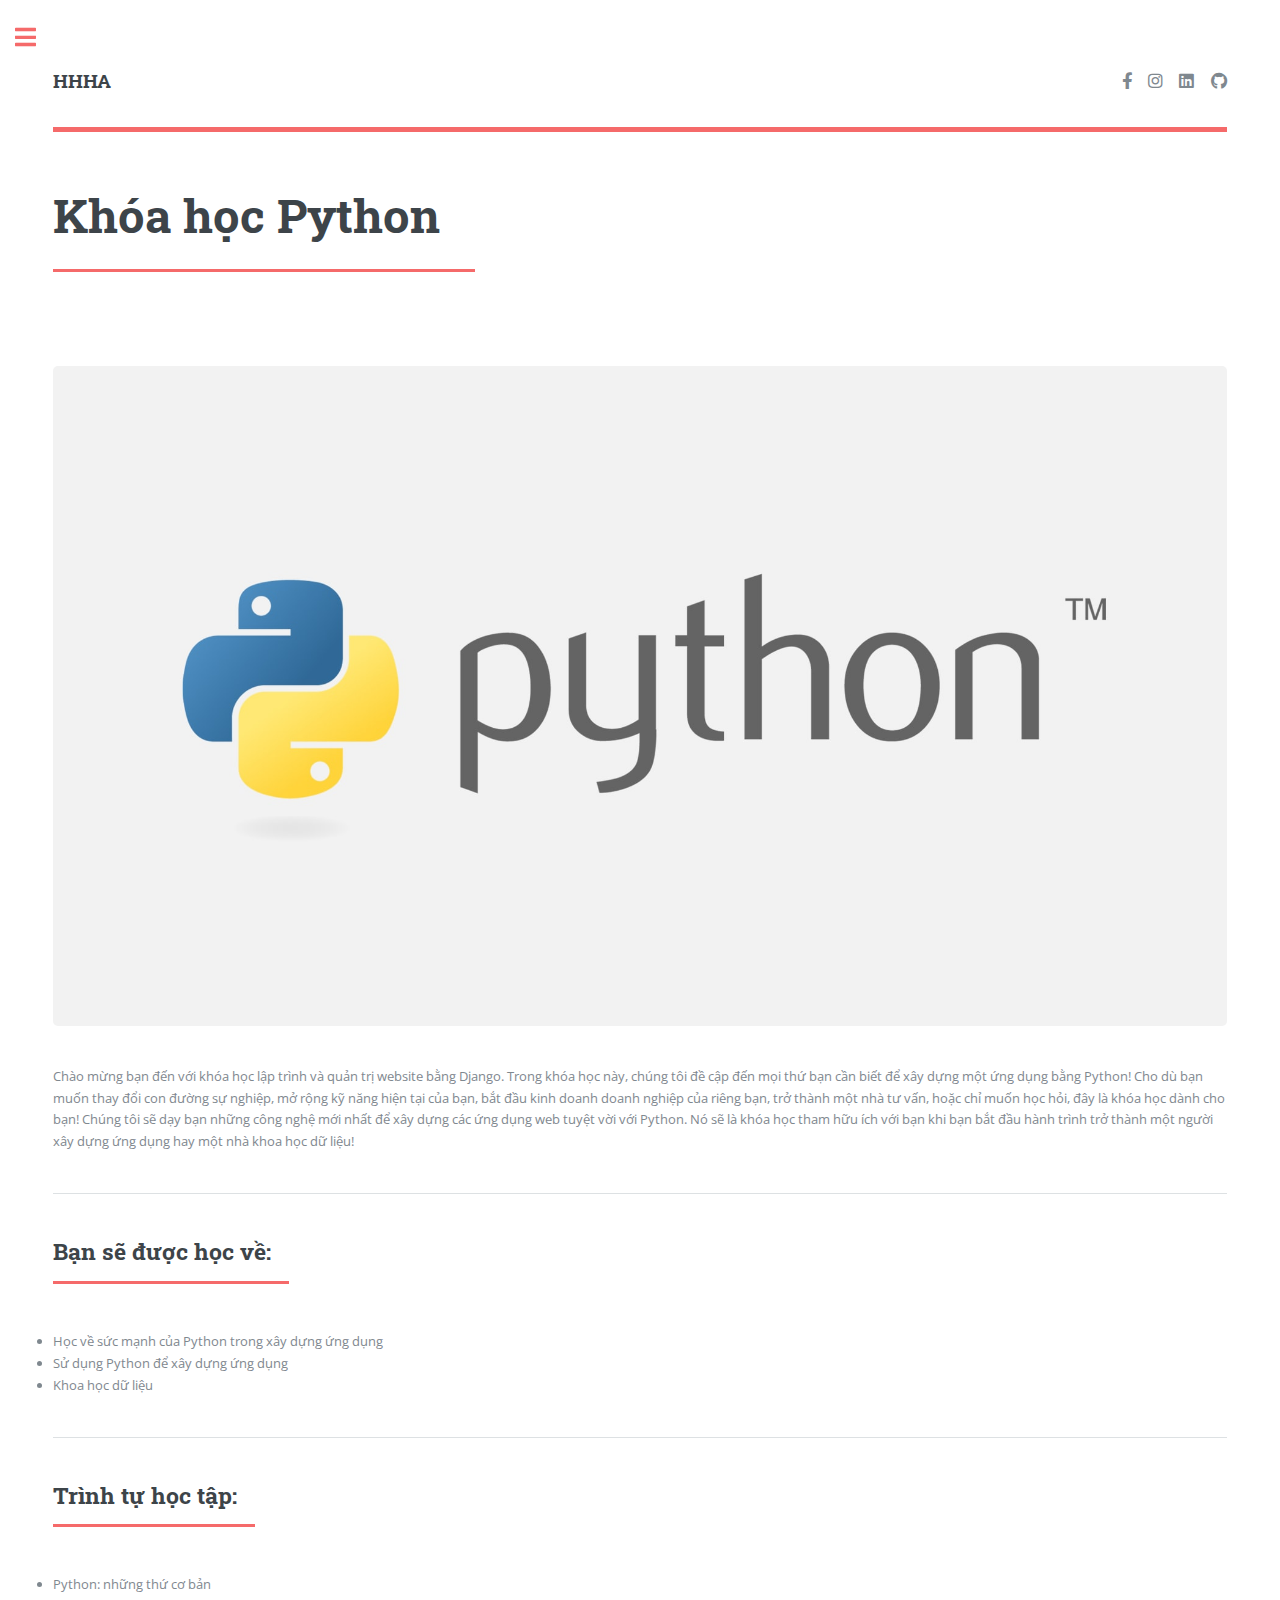
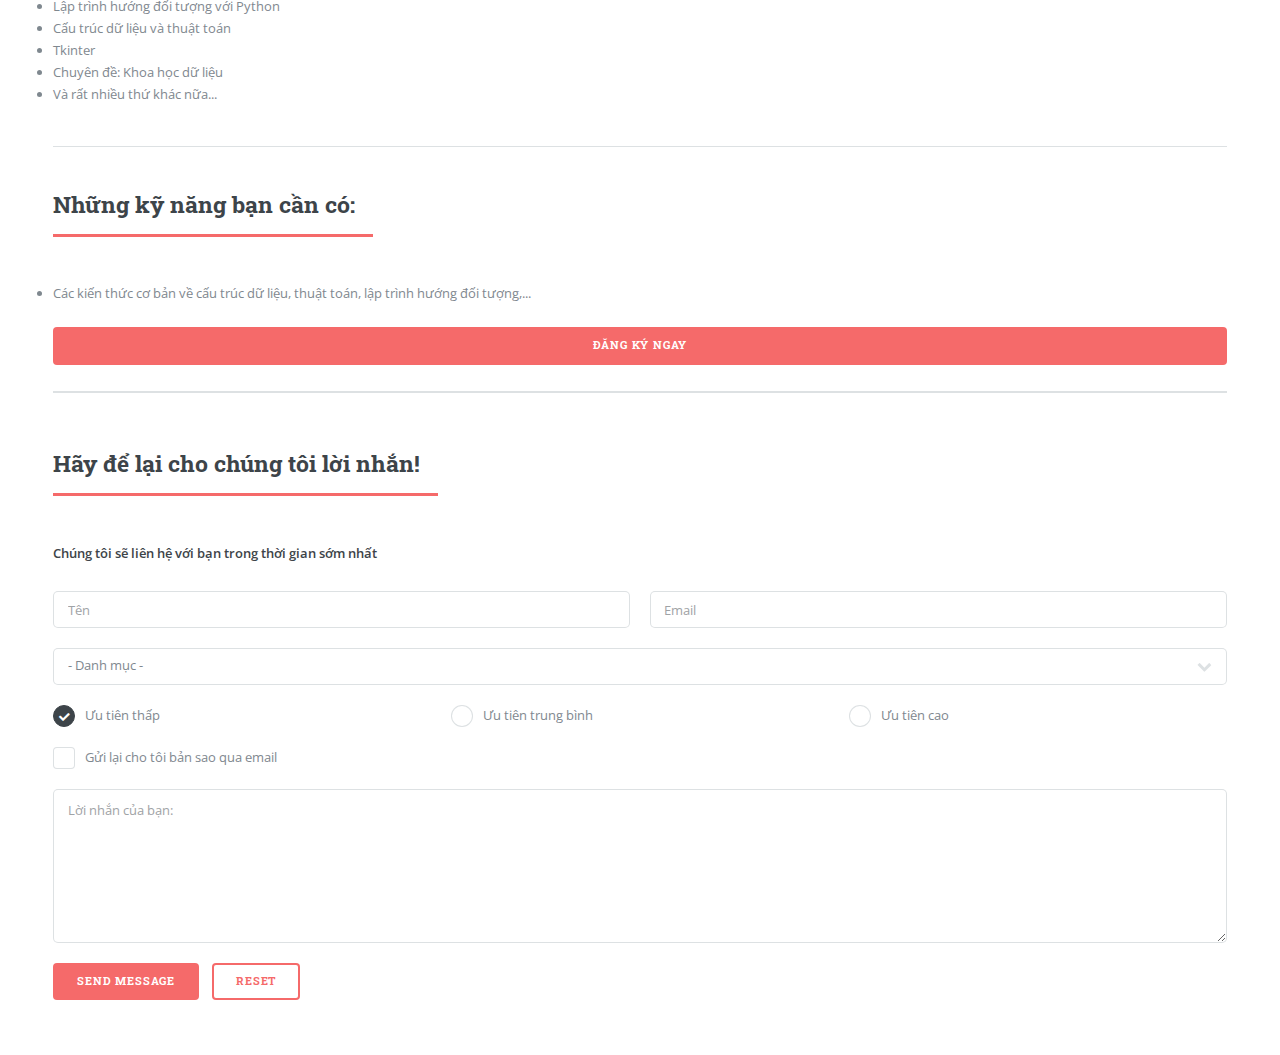
<file: python.html>
<!DOCTYPE HTML>
<html>
	<head>
		<title>Django course | HHHA</title>
		<meta charset="utf-8" />
		<meta name="viewport" content="width=device-width, initial-scale=1, user-scalable=no" />
		<link rel="stylesheet" href="assets/css/main.css" />
	</head>
	<body class="is-preload">

		<!-- Wrapper -->
			<div id="wrapper">

				<!-- Main -->
					<div id="main">
						<div class="inner">

							<!-- Header -->
								<header id="header">
									<a href="index.html" class="logo"><h3>HHHA</h3></a>
									<ul class="icons">
										<li><a href="https://www.facebook.com/anhduyisbeingbrunt/" class="icon brands fa-facebook-f"><span class="label">Facebook</span></a></li>
										<li><a href="https://www.instagram.com/anhduyisonfire/" class="icon brands fa-instagram"><span class="label">Instagram</span></a></li>
										<li><a href="https://www.linkedin.com/in/anhduy14/" class="icon brands fa-linkedin"><span class="label">LinkedIn</span></a></li>
										<li><a href="https://github.com/adtr14" class="icon brands fa-github"><span class="label">GitHub</span></a></li>
									</ul>
								</header>

							<!-- Content -->
								<section>
									<header class="major">
										<h1>Khóa học Python</h1>
									</header>

									<span class="image main"><img src="images/python.jpg" alt="" /></span>

									<p>Chào mừng bạn đến với khóa học lập trình và quản trị website bằng Django. Trong khóa học này, chúng tôi đề cập đến mọi thứ bạn cần biết để xây dựng một ứng dụng bằng Python! Cho dù bạn muốn thay đổi con đường sự nghiệp, mở rộng kỹ năng hiện tại của bạn, bắt đầu kinh doanh doanh nghiệp của riêng bạn, trở thành một nhà tư vấn, hoặc chỉ muốn học hỏi, đây là khóa học dành cho bạn! Chúng tôi sẽ dạy bạn những công nghệ mới nhất để xây dựng các ứng dụng web tuyệt vời với Python. Nó sẽ là khóa học tham hữu ích với bạn khi bạn bắt đầu hành trình trở thành một người xây dựng ứng dụng hay một nhà khoa học dữ liệu!</p>
									<hr class="major" />

									<header class="major">
										<h2>Bạn sẽ được học về:</h2>
									</header>
									<li>Học về sức mạnh của Python trong xây dựng ứng dụng</li>
									<li>Sử dụng Python để xây dựng ứng dụng</li>
									<li>Khoa học dữ liệu</li>
									<hr class="major" />

									<header class="major">
										<h2>Trình tự học tập:</h2>
									</header>
									<li>Python: những thứ cơ bản</li>
									<li>Lập trình hướng đối tượng với Python</li>
									<li>Cấu trúc dữ liệu và thuật toán</li>
									<li>Tkinter</li>
									<li>Chuyên đề: Khoa học dữ liệu</li>
									<li>Và rất nhiều thứ khác nữa...</li>
									<hr class="major" />

									<header class="major">
										<h2>Những kỹ năng bạn cần có: </h2>
									</header>
									<li>Các kiến thức cơ bản về cấu trúc dữ liệu, thuật toán, lập trình hướng đối tượng,...</li>
									<br/>
									<a href="#" class="button primary fit">Đăng ký ngay</a>
								</section>
							<!-- Contact -->
							<section id="contact">
								<div class="inner">
							<section>
								<header class="major">
									<h2>Hãy để lại cho chúng tôi lời nhắn!</h2>
								</header>
								<p><strong>Chúng tôi sẽ liên hệ với bạn trong thời gian sớm nhất</strong></p>
								<form method="post" action="#">
									<div class="row gtr-uniform">
										<div class="col-6 col-12-xsmall">
											<input type="text" name="demo-name" id="demo-name" value="" placeholder="Tên" />
										</div>
										<div class="col-6 col-12-xsmall">
											<input type="email" name="demo-email" id="demo-email" value="" placeholder="Email" />
										</div>
										<!-- Break -->
										<div class="col-12">
											<select name="demo-category" id="demo-category">
												<option value="">- Danh mục -</option>
												<option value="1">Tư vấn khóa học</option>
												<option value="1">Đăng ký khóa học</option>
												<option value="1">Tư vấn đời sống</option>
											</select>
										</div>
										<!-- Break -->
										<div class="col-4 col-12-small">
											<input type="radio" id="demo-priority-low" name="demo-priority" checked>
											<label for="demo-priority-low">Ưu tiên thấp</label>
										</div>
										<div class="col-4 col-12-small">
											<input type="radio" id="demo-priority-normal" name="demo-priority">
											<label for="demo-priority-normal">Ưu tiên trung bình</label>
										</div>
										<div class="col-4 col-12-small">
											<input type="radio" id="demo-priority-high" name="demo-priority">
											<label for="demo-priority-high">Ưu tiên cao</label>
										</div>
										<!-- Break -->
										<div class="col-6 col-12-small">
											<input type="checkbox" id="demo-copy" name="demo-copy">
											<label for="demo-copy">Gửi lại cho tôi bản sao qua email</label>
										</div>
										<!-- Break -->
										<div class="col-12">
											<textarea name="demo-message" id="demo-message" placeholder="Lời nhắn của bạn:" rows="6"></textarea>
										</div>
										<!-- Break -->
										<div class="col-12">
											<ul class="actions">
												<li><input type="submit" value="Send Message" class="primary" /></li>
												<li><input type="reset" value="Reset" /></li>
											</ul>
										</div>
									</div>
								</form>
							</section>
						</div>
					</div>
				</div>

				<!-- Sidebar -->
					<div id="sidebar">
						<div class="inner">

							<!-- Search -->
								<section id="search" class="alt">
									<form method="post" action="#">
										<input type="text" name="query" id="query" placeholder="Search" />
									</form>
								</section>

							<!-- Menu -->
								<nav id="menu">
									<header class="major">
										<h2>Menu</h2>
									</header>
									<ul>
										<li><a href="index.html">Trang chủ</a></li>
										<li>
											<span class="opener">Khóa học</span>
											<ul>
												<li><a href="hcj.html">Khóa học lập trình Front-end cơ bản</a></li>
												<li><a href="python.html">Khóa học lập trình Python</a></li>
												<li><a href="dj.html">Khóa học lập trình Django</li></a></li>
												<li><a href="react.html">Khóa học React-native</a></li>
												<li><a href="php.html">Khóa học PHP</a></li>
												<li><a href="test.html">Khóa học kiểm thử phần mềm</a></li>
											</ul>
										</li>
										<li><a href="contact.html">Liên hệ</a></li>
								</nav>

							<!-- Section -->
								<section>
									<header class="major">
										<h2>Hãy liên hệ với chúng tôi:</h2>
									</header>
									<ul class="contact">
										<li class="icon solid fa-envelope">contact@hhha.edu.vnv</li>
										<li class="icon solid fa-phone">(+84) 941 910 JQK</li>
										<li class="icon solid fa-home">99/85 Đức Giang, Long Biên, Hà Nội</li>
									</ul>
								</section>

							<!-- Footer -->
								<footer id="footer">
									<p class="copyright">&copy; Anh Duy Tran @ EPU. All rights reserved.
										<br/> Designed by: <a href="https://github.com/adtr14">@anhduyisonfire</a></p>
								</footer>
						</div>
					</div>

			</div>

		<!-- Scripts -->
			<script src="assets/js/jquery.min.js"></script>
			<script src="assets/js/browser.min.js"></script>
			<script src="assets/js/breakpoints.min.js"></script>
			<script src="assets/js/util.js"></script>
			<script src="assets/js/main.js"></script>

	</body>
</html>
</file>
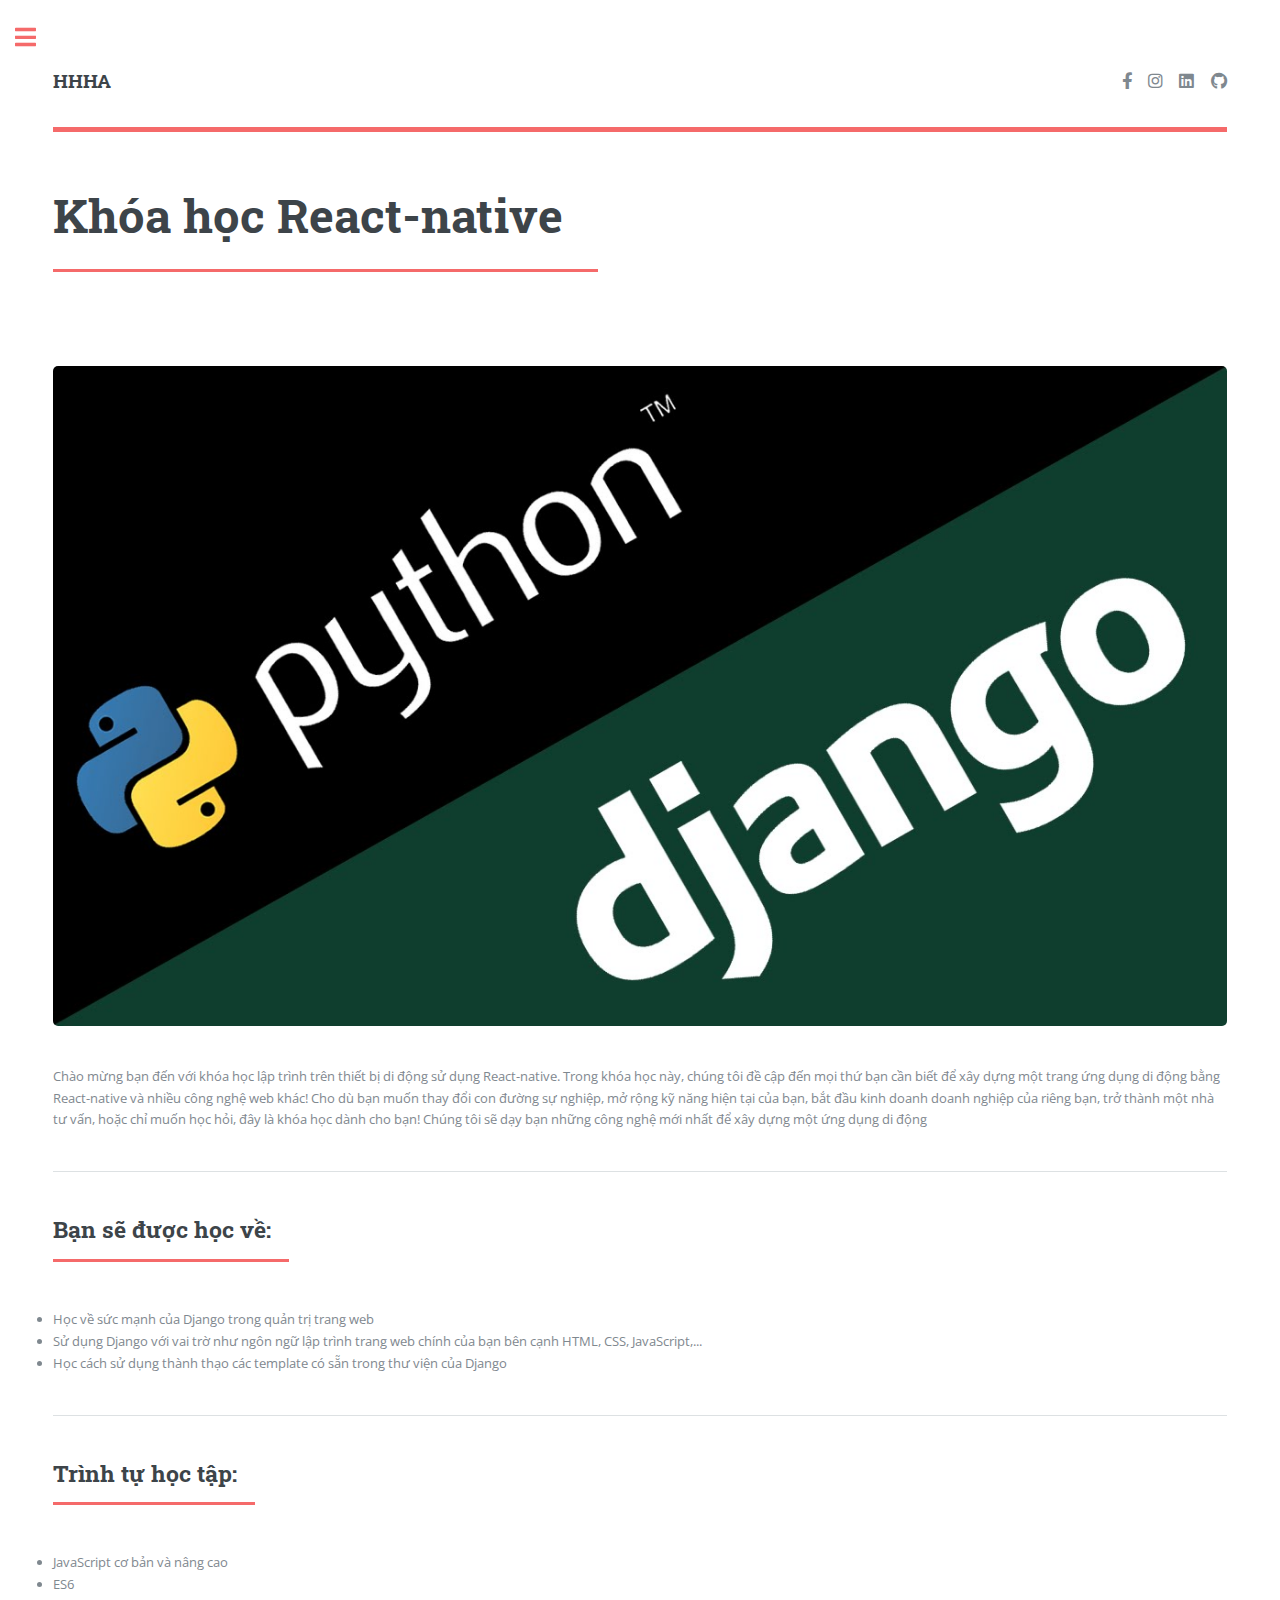
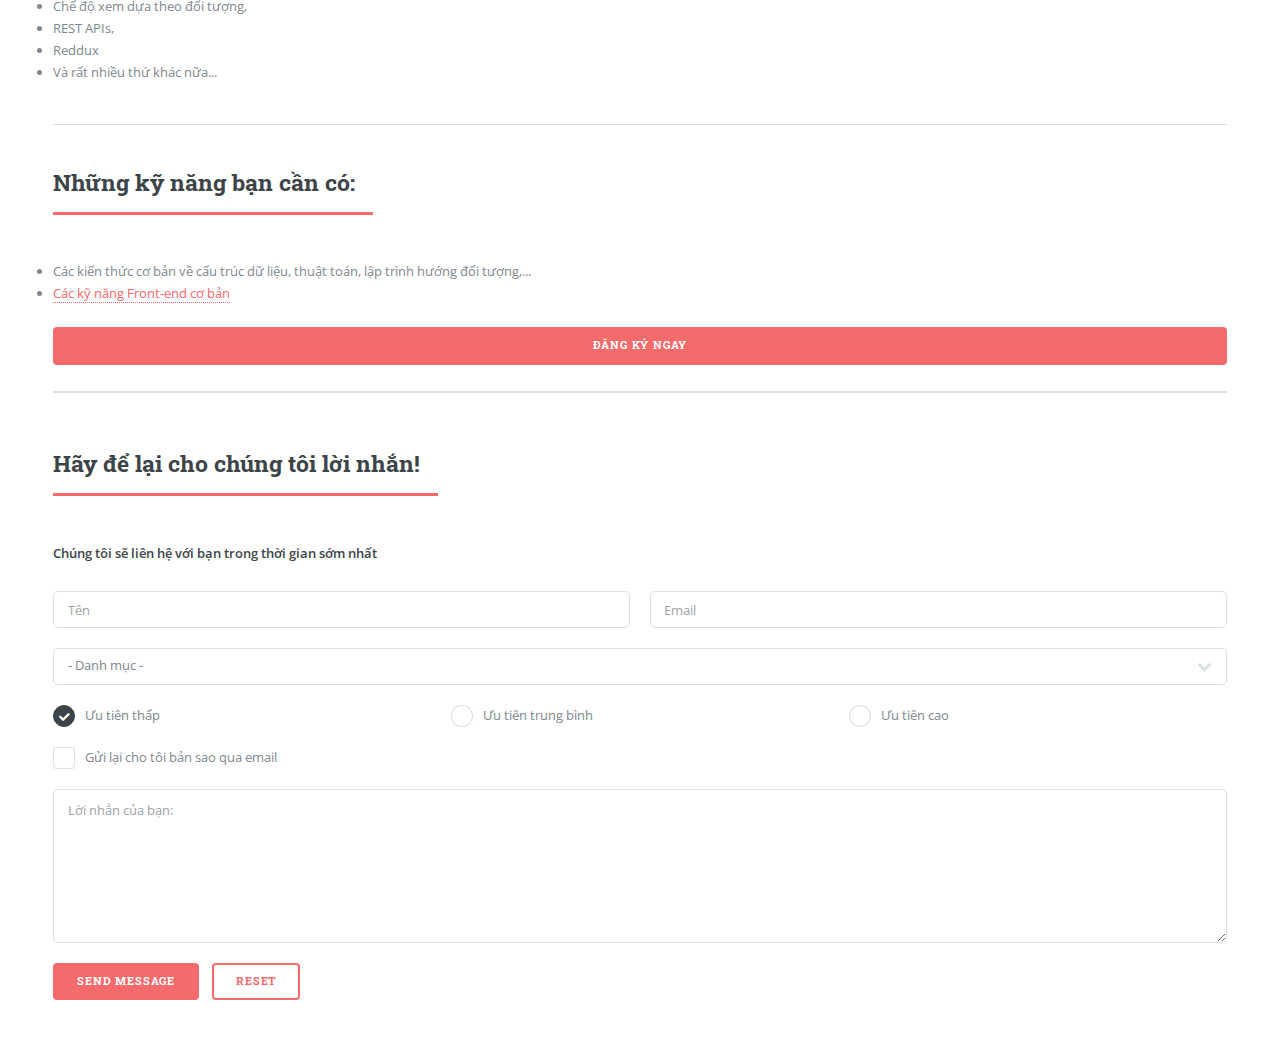
<file: react.html>
<!DOCTYPE HTML>
<html>
	<head>
		<title>Django course | HHHA</title>
		<meta charset="utf-8" />
		<meta name="viewport" content="width=device-width, initial-scale=1, user-scalable=no" />
		<link rel="stylesheet" href="assets/css/main.css" />
	</head>
	<body class="is-preload">

		<!-- Wrapper -->
			<div id="wrapper">

				<!-- Main -->
					<div id="main">
						<div class="inner">

							<!-- Header -->
								<header id="header">
									<a href="index.html" class="logo"><h3>HHHA</h3></a>
									<ul class="icons">
										<li><a href="https://www.facebook.com/anhduyisbeingbrunt/" class="icon brands fa-facebook-f"><span class="label">Facebook</span></a></li>
										<li><a href="https://www.instagram.com/anhduyisonfire/" class="icon brands fa-instagram"><span class="label">Instagram</span></a></li>
										<li><a href="https://www.linkedin.com/in/anhduy14/" class="icon brands fa-linkedin"><span class="label">LinkedIn</span></a></li>
										<li><a href="https://github.com/adtr14" class="icon brands fa-github"><span class="label">GitHub</span></a></li>
									</ul>
								</header>

							<!-- Content -->
								<section>
									<header class="major">
										<h1>Khóa học React-native</h1>
									</header>

									<span class="image main"><img src="images/django.png" alt="" /></span>

									<p>Chào mừng bạn đến với khóa học lập trình trên thiết bị di động sử dụng React-native. Trong khóa học này, chúng tôi đề cập đến mọi thứ bạn cần biết để xây dựng một trang ứng dụng di động bằng React-native và nhiều công nghệ web khác! Cho dù bạn muốn thay đổi con đường sự nghiệp, mở rộng kỹ năng hiện tại của bạn, bắt đầu kinh doanh doanh nghiệp của riêng bạn, trở thành một nhà tư vấn, hoặc chỉ muốn học hỏi, đây là khóa học dành cho bạn! Chúng tôi sẽ dạy bạn những công nghệ mới nhất để xây dựng một ứng dụng di động</p>
									<hr class="major" />

									<header class="major">
										<h2>Bạn sẽ được học về:</h2>
									</header>
									<li>Học về sức mạnh của Django trong quản trị trang web</li>
									<li>Sử dụng Django với vai trờ như ngôn ngữ lập trình trang web chính của bạn bên cạnh HTML, CSS, JavaScript,...</li>
									<li>Học cách sử dụng thành thạo các template có sẵn trong thư viện của Django</li>
									<hr class="major" />

									<header class="major">
										<h2>Trình tự học tập:</h2>
									</header>
									<li>JavaScript cơ bản và nâng cao</li>
									<li>ES6</li>
									<li>Chế độ xem dựa theo đối tượng,</li>
									<li>REST APIs,</li>
									<li>Reddux</li>
									<li>Và rất nhiều thứ khác nữa...</li>
									<hr class="major" />

									<header class="major">
										<h2>Những kỹ năng bạn cần có: </h2>
									</header>
									<li>Các kiến thức cơ bản về cấu trúc dữ liệu, thuật toán, lập trình hướng đối tượng,...</li>
									<li><a href="hcj.html">Các kỹ năng Front-end cơ bản</a></li>
									<br/>
									<a href="#" class="button primary fit">Đăng ký ngay</a>
								</section>
							<!-- Contact -->
							<section id="contact">
								<div class="inner">
							<section>
								<header class="major">
									<h2>Hãy để lại cho chúng tôi lời nhắn!</h2>
								</header>
								<p><strong>Chúng tôi sẽ liên hệ với bạn trong thời gian sớm nhất</strong></p>
								<form method="post" action="#">
									<div class="row gtr-uniform">
										<div class="col-6 col-12-xsmall">
											<input type="text" name="demo-name" id="demo-name" value="" placeholder="Tên" />
										</div>
										<div class="col-6 col-12-xsmall">
											<input type="email" name="demo-email" id="demo-email" value="" placeholder="Email" />
										</div>
										<!-- Break -->
										<div class="col-12">
											<select name="demo-category" id="demo-category">
												<option value="">- Danh mục -</option>
												<option value="1">Tư vấn khóa học</option>
												<option value="1">Đăng ký khóa học</option>
												<option value="1">Tư vấn đời sống</option>
											</select>
										</div>
										<!-- Break -->
										<div class="col-4 col-12-small">
											<input type="radio" id="demo-priority-low" name="demo-priority" checked>
											<label for="demo-priority-low">Ưu tiên thấp</label>
										</div>
										<div class="col-4 col-12-small">
											<input type="radio" id="demo-priority-normal" name="demo-priority">
											<label for="demo-priority-normal">Ưu tiên trung bình</label>
										</div>
										<div class="col-4 col-12-small">
											<input type="radio" id="demo-priority-high" name="demo-priority">
											<label for="demo-priority-high">Ưu tiên cao</label>
										</div>
										<!-- Break -->
										<div class="col-6 col-12-small">
											<input type="checkbox" id="demo-copy" name="demo-copy">
											<label for="demo-copy">Gửi lại cho tôi bản sao qua email</label>
										</div>
										<!-- Break -->
										<div class="col-12">
											<textarea name="demo-message" id="demo-message" placeholder="Lời nhắn của bạn:" rows="6"></textarea>
										</div>
										<!-- Break -->
										<div class="col-12">
											<ul class="actions">
												<li><input type="submit" value="Send Message" class="primary" /></li>
												<li><input type="reset" value="Reset" /></li>
											</ul>
										</div>
									</div>
								</form>
							</section>
						</div>
					</div>
				</div>

				<!-- Sidebar -->
					<div id="sidebar">
						<div class="inner">

							<!-- Search -->
								<section id="search" class="alt">
									<form method="post" action="#">
										<input type="text" name="query" id="query" placeholder="Search" />
									</form>
								</section>

							<!-- Menu -->
								<nav id="menu">
									<header class="major">
										<h2>Menu</h2>
									</header>
									<ul>
										<li><a href="index.html">Trang chủ</a></li>
										<li>
											<span class="opener">Khóa học</span>
											<ul>
												<li><a href="hcj.html">Khóa học lập trình Front-end cơ bản</a></li>
												<li><a href="python.html">Khóa học lập trình Python</a></li>
												<li><a href="dj.html">Khóa học lập trình Django</li></a></li>
												<li><a href="react.html">Khóa học React-native</a></li>
												<li><a href="php.html">Khóa học PHP</a></li>
												<li><a href="test.html">Khóa học kiểm thử phần mềm</a></li>
											</ul>
										</li>
										<li><a href="contact.html">Liên hệ</a></li>
								</nav>

							<!-- Section -->
								<section>
									<header class="major">
										<h2>Hãy liên hệ với chúng tôi:</h2>
									</header>
									<ul class="contact">
										<li class="icon solid fa-envelope">contact@hhha.edu.vn</li>
										<li class="icon solid fa-phone">(+84) 941 910 JQK</li>
										<li class="icon solid fa-home">99/85 Đức Giang, Long Biên, Hà Nội</li>
									</ul>
								</section>

							<!-- Footer -->
								<footer id="footer">
									<p class="copyright">&copy; Anh Duy Tran @ EPU. All rights reserved.
										<br/> Designed by: <a href="https://github.com/adtr14">@anhduyisonfire</a></p>
								</footer>
						</div>
					</div>

			</div>

		<!-- Scripts -->
			<script src="assets/js/jquery.min.js"></script>
			<script src="assets/js/browser.min.js"></script>
			<script src="assets/js/breakpoints.min.js"></script>
			<script src="assets/js/util.js"></script>
			<script src="assets/js/main.js"></script>

	</body>
</html>
</file>
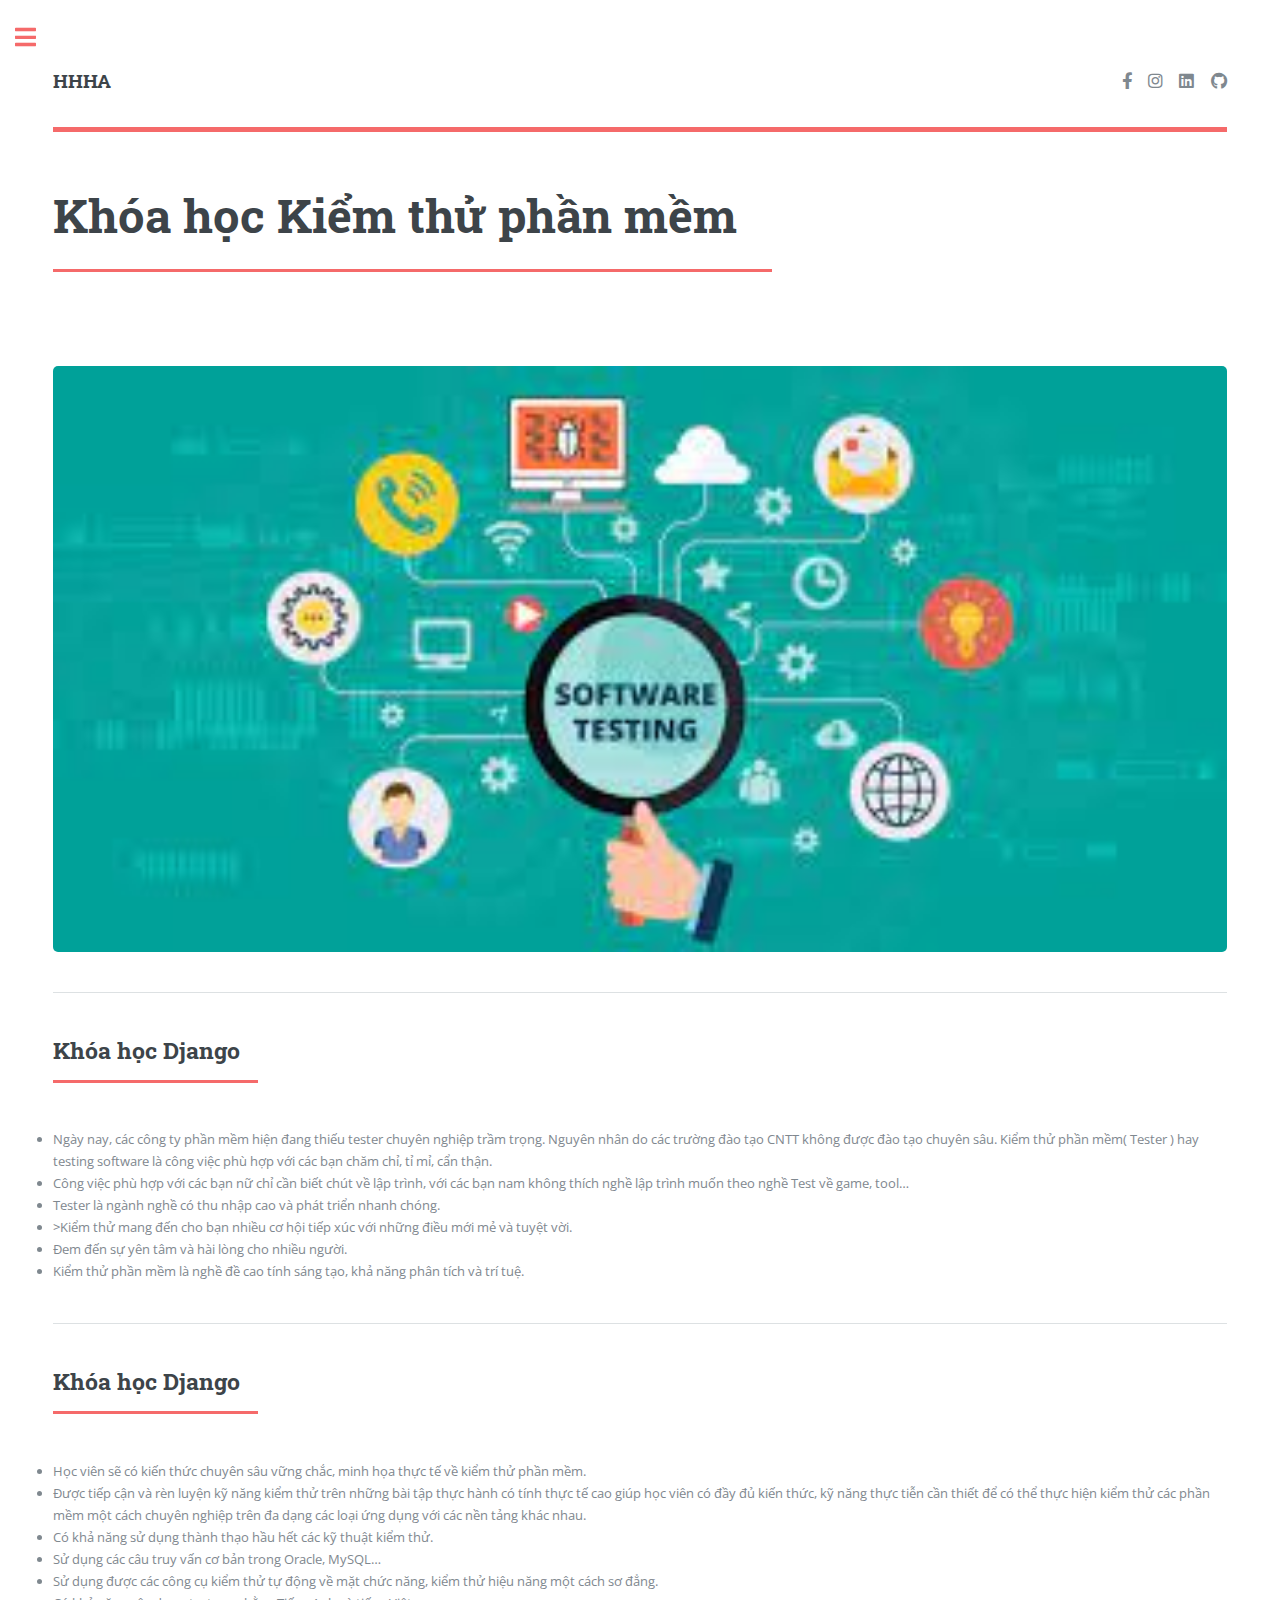
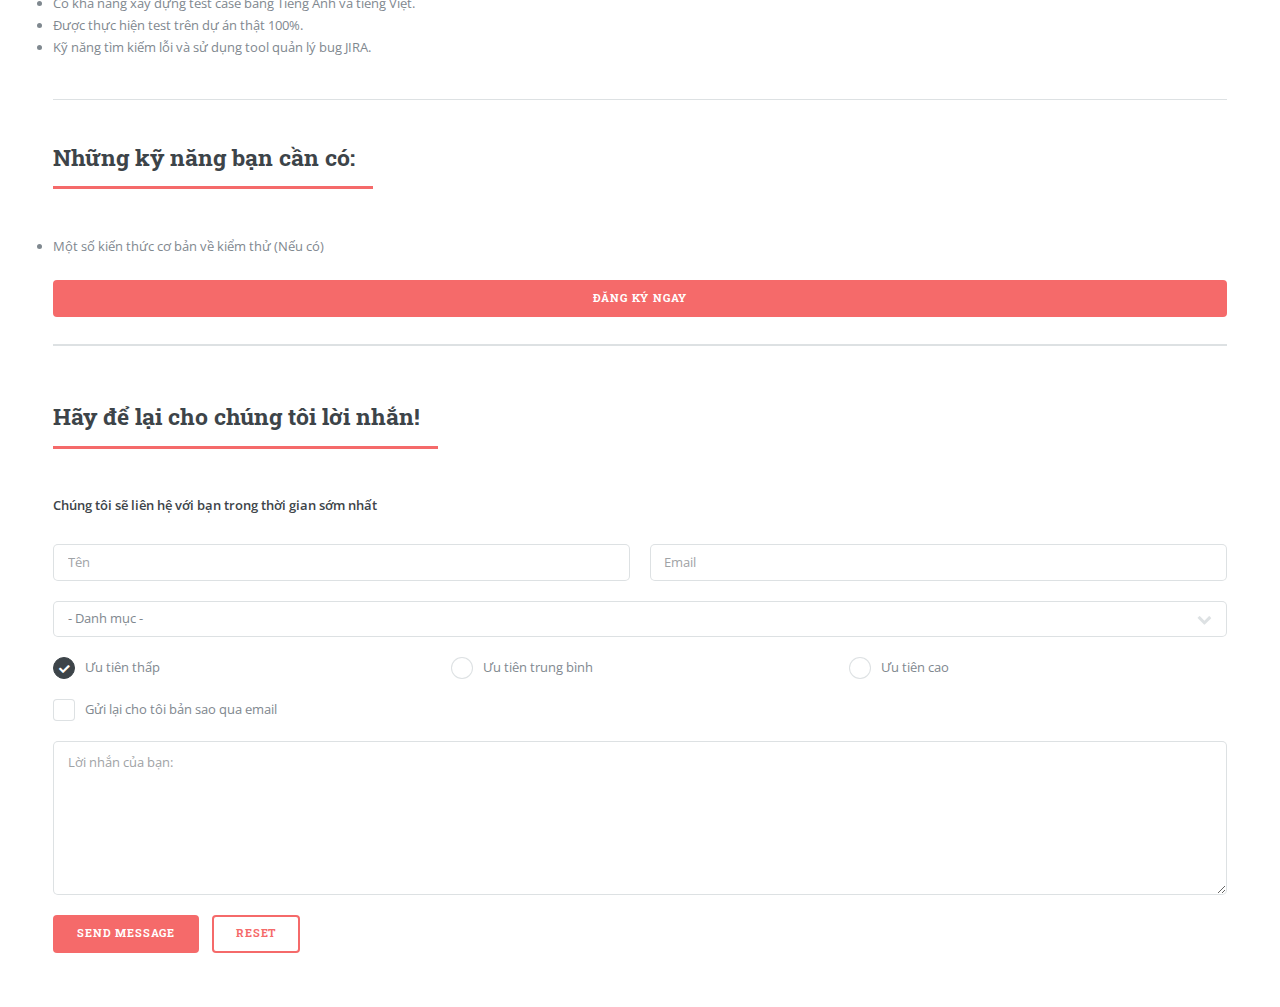
<file: test.html>
<!DOCTYPE HTML>
<html>
	<head>
		<title>Django course | HHHA</title>
		<meta charset="utf-8" />
		<meta name="viewport" content="width=device-width, initial-scale=1, user-scalable=no" />
		<link rel="stylesheet" href="assets/css/main.css" />
	</head>
	<body class="is-preload">

		<!-- Wrapper -->
			<div id="wrapper">

				<!-- Main -->
					<div id="main">
						<div class="inner">

							<!-- Header -->
								<header id="header">
									<a href="index.html" class="logo"><h3>HHHA</h3></a>
									<ul class="icons">
										<li><a href="https://www.facebook.com/anhduyisbeingbrunt/" class="icon brands fa-facebook-f"><span class="label">Facebook</span></a></li>
										<li><a href="https://www.instagram.com/anhduyisonfire/" class="icon brands fa-instagram"><span class="label">Instagram</span></a></li>
										<li><a href="https://www.linkedin.com/in/anhduy14/" class="icon brands fa-linkedin"><span class="label">LinkedIn</span></a></li>
										<li><a href="https://github.com/adtr14" class="icon brands fa-github"><span class="label">GitHub</span></a></li>
									</ul>
								</header>

							<!-- Content -->
								<section>
									<header class="major">
										<h1>Khóa học Kiểm thử phần mềm</h1>
									</header>

									<span class="image main"><img src="images/test.jpg" alt="" /></span>
									<p></p>
									<hr class="major" />

									<header class="major">
										<h2>Khóa học Django</h2>
									</header>
									<li>Ngày nay, các công ty phần mềm hiện đang thiếu tester chuyên nghiệp trầm trọng. Nguyên nhân do các trường đào tạo CNTT không được đào tạo chuyên sâu. Kiểm thử phần mềm( Tester ) hay testing software là công việc phù hợp với các bạn chăm chỉ, tỉ mỉ, cẩn thận.</li>
									<li>Công việc phù hợp với các bạn nữ chỉ cần biết chút về lập trình, với các bạn nam không thích nghề lập trình muốn theo nghề Test về game, tool…</li>
									<li>Tester là ngành nghề có thu nhập cao và phát triển nhanh chóng.</li>
									<li>>Kiểm thử mang đến cho bạn nhiều cơ hội tiếp xúc với những điều mới mẻ và tuyệt vời.</li>
									<li>Đem đến sự yên tâm và hài lòng cho nhiều người.</li>
									<li>Kiểm thử phần mềm là nghề đề cao tính sáng tạo, khả năng phân tích và trí tuệ.</li>
									<hr class="major" />

									<header class="major">
										<h2>Khóa học Django</h2>
									</header>
									<li>Học viên sẽ có kiến thức chuyên sâu vững chắc, minh họa thực tế về kiểm thử phần mềm.</li>
									<li>Được tiếp cận và rèn luyện kỹ năng kiểm thử trên những bài tập thực hành có tính thực tế cao giúp học viên có đầy đủ kiến thức, kỹ năng thực tiễn cần thiết để có thể thực hiện kiểm thử các phần mềm một cách chuyên nghiệp trên đa dạng các loại ứng dụng với các nền tảng khác nhau.</li>
									<li>Có khả năng sử dụng thành thạo hầu hết các kỹ thuật kiểm thử.</li>
									<li>Sử dụng các câu truy vấn cơ bản trong Oracle, MySQL…</li>
									<li>Sử dụng được các công cụ kiểm thử tự động về mặt chức năng, kiểm thử hiệu năng một cách sơ đẳng.</li>
									<li>Có khả năng xây dựng test case bằng Tiếng Anh và tiếng Việt.</li>
									<li>Được thực hiện test trên dự án thật 100%.</li>
									<li>Kỹ năng tìm kiếm lỗi và sử dụng tool quản lý bug JIRA.</li>
									<hr class="major" />

									<header class="major">
										<h2>Những kỹ năng bạn cần có: </h2>
									</header>
									<li>Một số kiến thức cơ bản về kiểm thử (Nếu có)</li>
									<br/>
									<a href="#" class="button primary fit">Đăng ký ngay</a>
								</section>
							<!-- Contact -->
							<section id="contact">
								<div class="inner">
							<section>
								<header class="major">
									<h2>Hãy để lại cho chúng tôi lời nhắn!</h2>
								</header>
								<p><strong>Chúng tôi sẽ liên hệ với bạn trong thời gian sớm nhất</strong></p>
								<form method="post" action="#">
									<div class="row gtr-uniform">
										<div class="col-6 col-12-xsmall">
											<input type="text" name="demo-name" id="demo-name" value="" placeholder="Tên" />
										</div>
										<div class="col-6 col-12-xsmall">
											<input type="email" name="demo-email" id="demo-email" value="" placeholder="Email" />
										</div>
										<!-- Break -->
										<div class="col-12">
											<select name="demo-category" id="demo-category">
												<option value="">- Danh mục -</option>
												<option value="1">Tư vấn khóa học</option>
												<option value="1">Đăng ký khóa học</option>
												<option value="1">Tư vấn đời sống</option>
											</select>
										</div>
										<!-- Break -->
										<div class="col-4 col-12-small">
											<input type="radio" id="demo-priority-low" name="demo-priority" checked>
											<label for="demo-priority-low">Ưu tiên thấp</label>
										</div>
										<div class="col-4 col-12-small">
											<input type="radio" id="demo-priority-normal" name="demo-priority">
											<label for="demo-priority-normal">Ưu tiên trung bình</label>
										</div>
										<div class="col-4 col-12-small">
											<input type="radio" id="demo-priority-high" name="demo-priority">
											<label for="demo-priority-high">Ưu tiên cao</label>
										</div>
										<!-- Break -->
										<div class="col-6 col-12-small">
											<input type="checkbox" id="demo-copy" name="demo-copy">
											<label for="demo-copy">Gửi lại cho tôi bản sao qua email</label>
										</div>
										<!-- Break -->
										<div class="col-12">
											<textarea name="demo-message" id="demo-message" placeholder="Lời nhắn của bạn:" rows="6"></textarea>
										</div>
										<!-- Break -->
										<div class="col-12">
											<ul class="actions">
												<li><input type="submit" value="Send Message" class="primary" /></li>
												<li><input type="reset" value="Reset" /></li>
											</ul>
										</div>
									</div>
								</form>
							</section>
						</div>
					</div>
				</div>

				<!-- Sidebar -->
					<div id="sidebar">
						<div class="inner">

							<!-- Search -->
								<section id="search" class="alt">
									<form method="post" action="#">
										<input type="text" name="query" id="query" placeholder="Search" />
									</form>
								</section>

							<!-- Menu -->
								<nav id="menu">
									<header class="major">
										<h2>Menu</h2>
									</header>
									<ul>
										<li><a href="index.html">Trang chủ</a></li>
										<li>
											<span class="opener">Khóa học</span>
											<ul>
												<li><a href="hcj.html">Khóa học lập trình Front-end cơ bản</a></li>
												<li><a href="python.html">Khóa học lập trình Python</a></li>
												<li><a href="dj.html">Khóa học lập trình Django</li></a></li>
												<li><a href="react.html">Khóa học React-native</a></li>
												<li><a href="php.html">Khóa học PHP</a></li>
												<li><a href="test.html">Khóa học kiểm thử phần mềm</a></li>
											</ul>
										</li>
										<li><a href="contact.html">Liên hệ</a></li>
								</nav>

							<!-- Section -->
								<section>
									<header class="major">
										<h2>Hãy liên hệ với chúng tôi:</h2>
									</header>
									<ul class="contact">
										<li class="icon solid fa-envelope">contact@hhha.edu.vn</li>
										<li class="icon solid fa-phone">(+84) 941 910 JQK</li>
										<li class="icon solid fa-home">99/85 Đức Giang, Long Biên, Hà Nộii</li>
									</ul>
								</section>

							<!-- Footer -->
								<footer id="footer">
									<p class="copyright">&copy; Anh Duy Tran @ EPU. All rights reserved.
										<br/> Designed by: <a href="https://github.com/adtr14">@anhduyisonfire</a></p>
								</footer>
						</div>
					</div>

			</div>

		<!-- Scripts -->
			<script src="assets/js/jquery.min.js"></script>
			<script src="assets/js/browser.min.js"></script>
			<script src="assets/js/breakpoints.min.js"></script>
			<script src="assets/js/util.js"></script>
			<script src="assets/js/main.js"></script>

	</body>
</html>
</file>
<file: assets/css/main.css>
@import url(fontawesome-all.min.css);
@import url("https://fonts.googleapis.com/css?family=Open+Sans:400,600,400italic,600italic|Roboto+Slab:400,700");

html {
  scroll-behavior: smooth;
}

html, body, div, span, applet, object,
iframe, h1, h2, h3, h4, h5, h6, p, blockquote,
pre, a, abbr, acronym, address, big, cite,
code, del, dfn, em, img, ins, kbd, q, s, samp,
small, strike, strong, sub, sup, tt, var, b,
u, i, center, dl, dt, dd, ol, ul, li, fieldset,
form, label, legend, table, caption, tbody,
tfoot, thead, tr, th, td, article, aside,
canvas, details, embed, figure, figcaption,
footer, header, hgroup, menu, nav, output, ruby,
section, summary, time, mark, audio, video {
  margin: 0;
  padding: 0;
  border: 0;
  font-size: 100%;
  font: inherit;
  vertical-align: baseline; }

article, aside, details, figcaption, figure,
footer, header, hgroup, menu, nav, section {
  display: block; }

body {
  line-height: 1; }

ol, ul {
  list-style: none; }

blockquote, q {
  quotes: none; }
  blockquote:before, blockquote:after, q:before, q:after {
    content: '';
    content: none; }

table {
  border-collapse: collapse;
  border-spacing: 0; }

body {
  -webkit-text-size-adjust: none; }

mark {
  background-color: transparent;
  color: inherit; }

input::-moz-focus-inner {
  border: 0;
  padding: 0; }

input, select, textarea {
  -moz-appearance: none;
  -webkit-appearance: none;
  -ms-appearance: none;
  appearance: none; }

/* Basic */
@-ms-viewport {
  width: device-width; }

body {
  -ms-overflow-style: scrollbar; }

@media screen and (max-width: 480px) {
  html, body {
    min-width: 320px; } }

html {
  box-sizing: border-box; }

*, *:before, *:after {
  box-sizing: inherit; }

body {
  background: #ffffff; }
  body.is-preload *, body.is-preload *:before, body.is-preload *:after, body.is-resizing *, body.is-resizing *:before, body.is-resizing *:after {
    -moz-animation: none !important;
    -webkit-animation: none !important;
    -ms-animation: none !important;
    animation: none !important;
    -moz-transition: none !important;
    -webkit-transition: none !important;
    -ms-transition: none !important;
    transition: none !important; }

/* Type */
body, input, select, textarea {
  color: #7f888f;
  font-family: "Open Sans", sans-serif;
  font-size: 13pt;
  font-weight: 400;
  line-height: 1.65; }
  @media screen and (max-width: 1680px) {
    body, input, select, textarea {
      font-size: 11pt; } }
  @media screen and (max-width: 1280px) {
    body, input, select, textarea {
      font-size: 10pt; } }
  @media screen and (max-width: 360px) {
    body, input, select, textarea {
      font-size: 9pt; } }

a {
  -moz-transition: color 0.2s ease-in-out, border-bottom-color 0.2s ease-in-out;
  -webkit-transition: color 0.2s ease-in-out, border-bottom-color 0.2s ease-in-out;
  -ms-transition: color 0.2s ease-in-out, border-bottom-color 0.2s ease-in-out;
  transition: color 0.2s ease-in-out, border-bottom-color 0.2s ease-in-out;
  border-bottom: dotted 1px;
  color: #f56a6a;
  text-decoration: none; }
  a:hover {
    border-bottom-color: #f56a6a;
    color: #f56a6a !important; }
    a:hover strong {
      color: inherit; }

strong, b {
  color: #3d4449;
  font-weight: 600; }

em, i {
  font-style: italic; }

p {
  margin: 0 0 2em 0; }

h1, h2, h3, h4, h5, h6 {
  color: #3d4449;
  font-family: "Roboto Slab", serif;
  font-weight: 700;
  line-height: 1.5;
  margin: 0 0 1em 0; }
  h1 a, h2 a, h3 a, h4 a, h5 a, h6 a {
    color: inherit;
    text-decoration: none;
    border-bottom: 0; }

h1 {
  font-size: 4em;
  margin: 0 0 0.5em 0;
  line-height: 1.3; }

h2 {
  font-size: 1.75em; }

h3 {
  font-size: 1.25em; }

h4 {
  font-size: 1.1em; }

h5 {
  font-size: 0.9em; }

h6 {
  font-size: 0.7em; }

@media screen and (max-width: 1680px) {
  h1 {
    font-size: 3.5em; } }

@media screen and (max-width: 980px) {
  h1 {
    font-size: 3.25em; } }

@media screen and (max-width: 736px) {
  h1 {
    font-size: 2em;
    line-height: 1.4; }
  h2 {
    font-size: 1.5em; } }

sub {
  font-size: 0.8em;
  position: relative;
  top: 0.5em; }

sup {
  font-size: 0.8em;
  position: relative;
  top: -0.5em; }

blockquote {
  border-left: solid 3px rgba(210, 215, 217, 0.75);
  font-style: italic;
  margin: 0 0 2em 0;
  padding: 0.5em 0 0.5em 2em; }

code {
  background: rgba(230, 235, 237, 0.25);
  border-radius: 0.375em;
  border: solid 1px rgba(210, 215, 217, 0.75);
  font-family: "Courier New", monospace;
  font-size: 0.9em;
  margin: 0 0.25em;
  padding: 0.25em 0.65em; }

pre {
  -webkit-overflow-scrolling: touch;
  font-family: "Courier New", monospace;
  font-size: 0.9em;
  margin: 0 0 2em 0; }
  pre code {
    display: block;
    line-height: 1.75;
    padding: 1em 1.5em;
    overflow-x: auto; }

hr {
  border: 0;
  border-bottom: solid 1px rgba(210, 215, 217, 0.75);
  margin: 2em 0; }
  hr.major {
    margin: 3em 0; }

.align-left {
  text-align: left; }

.align-center {
  text-align: center; }

.align-right {
  text-align: right; }

/* Row */
.row {
  display: flex;
  flex-wrap: wrap;
  box-sizing: border-box;
  align-items: stretch; }
  .row > * {
    box-sizing: border-box; }
  .row.gtr-uniform > * > :last-child {
    margin-bottom: 0; }
  .row.aln-left {
    justify-content: flex-start; }
  .row.aln-center {
    justify-content: center; }
  .row.aln-right {
    justify-content: flex-end; }
  .row.aln-top {
    align-items: flex-start; }
  .row.aln-middle {
    align-items: center; }
  .row.aln-bottom {
    align-items: flex-end; }
  .row > .imp {
    order: -1; }
  .row > .col-1 {
    width: 8.33333%; }
  .row > .off-1 {
    margin-left: 8.33333%; }
  .row > .col-2 {
    width: 16.66667%; }
  .row > .off-2 {
    margin-left: 16.66667%; }
  .row > .col-3 {
    width: 25%; }
  .row > .off-3 {
    margin-left: 25%; }
  .row > .col-4 {
    width: 33.33333%; }
  .row > .off-4 {
    margin-left: 33.33333%; }
  .row > .col-5 {
    width: 41.66667%; }
  .row > .off-5 {
    margin-left: 41.66667%; }
  .row > .col-6 {
    width: 50%; }
  .row > .off-6 {
    margin-left: 50%; }
  .row > .col-7 {
    width: 58.33333%; }
  .row > .off-7 {
    margin-left: 58.33333%; }
  .row > .col-8 {
    width: 66.66667%; }
  .row > .off-8 {
    margin-left: 66.66667%; }
  .row > .col-9 {
    width: 75%; }
  .row > .off-9 {
    margin-left: 75%; }
  .row > .col-10 {
    width: 83.33333%; }
  .row > .off-10 {
    margin-left: 83.33333%; }
  .row > .col-11 {
    width: 91.66667%; }
  .row > .off-11 {
    margin-left: 91.66667%; }
  .row > .col-12 {
    width: 100%; }
  .row > .off-12 {
    margin-left: 100%; }
  .row.gtr-0 {
    margin-top: 0;
    margin-left: 0em; }
    .row.gtr-0 > * {
      padding: 0 0 0 0em; }
    .row.gtr-0.gtr-uniform {
      margin-top: 0em; }
      .row.gtr-0.gtr-uniform > * {
        padding-top: 0em; }
  .row.gtr-25 {
    margin-top: 0;
    margin-left: -0.375em; }
    .row.gtr-25 > * {
      padding: 0 0 0 0.375em; }
    .row.gtr-25.gtr-uniform {
      margin-top: -0.375em; }
      .row.gtr-25.gtr-uniform > * {
        padding-top: 0.375em; }
  .row.gtr-50 {
    margin-top: 0;
    margin-left: -0.75em; }
    .row.gtr-50 > * {
      padding: 0 0 0 0.75em; }
    .row.gtr-50.gtr-uniform {
      margin-top: -0.75em; }
      .row.gtr-50.gtr-uniform > * {
        padding-top: 0.75em; }
  .row {
    margin-top: 0;
    margin-left: -1.5em; }
    .row > * {
      padding: 0 0 0 1.5em; }
    .row.gtr-uniform {
      margin-top: -1.5em; }
      .row.gtr-uniform > * {
        padding-top: 1.5em; }
  .row.gtr-150 {
    margin-top: 0;
    margin-left: -2.25em; }
    .row.gtr-150 > * {
      padding: 0 0 0 2.25em; }
    .row.gtr-150.gtr-uniform {
      margin-top: -2.25em; }
      .row.gtr-150.gtr-uniform > * {
        padding-top: 2.25em; }
  .row.gtr-200 {
    margin-top: 0;
    margin-left: -3em; }
    .row.gtr-200 > * {
      padding: 0 0 0 3em; }
    .row.gtr-200.gtr-uniform {
      margin-top: -3em; }
      .row.gtr-200.gtr-uniform > * {
        padding-top: 3em; }
  @media screen and (max-width: 1680px) {
    .row {
      display: flex;
      flex-wrap: wrap;
      box-sizing: border-box;
      align-items: stretch; }
      .row > * {
        box-sizing: border-box; }
      .row.gtr-uniform > * > :last-child {
        margin-bottom: 0; }
      .row.aln-left {
        justify-content: flex-start; }
      .row.aln-center {
        justify-content: center; }
      .row.aln-right {
        justify-content: flex-end; }
      .row.aln-top {
        align-items: flex-start; }
      .row.aln-middle {
        align-items: center; }
      .row.aln-bottom {
        align-items: flex-end; }
      .row > .imp-xlarge {
        order: -1; }
      .row > .col-1-xlarge {
        width: 8.33333%; }
      .row > .off-1-xlarge {
        margin-left: 8.33333%; }
      .row > .col-2-xlarge {
        width: 16.66667%; }
      .row > .off-2-xlarge {
        margin-left: 16.66667%; }
      .row > .col-3-xlarge {
        width: 25%; }
      .row > .off-3-xlarge {
        margin-left: 25%; }
      .row > .col-4-xlarge {
        width: 33.33333%; }
      .row > .off-4-xlarge {
        margin-left: 33.33333%; }
      .row > .col-5-xlarge {
        width: 41.66667%; }
      .row > .off-5-xlarge {
        margin-left: 41.66667%; }
      .row > .col-6-xlarge {
        width: 50%; }
      .row > .off-6-xlarge {
        margin-left: 50%; }
      .row > .col-7-xlarge {
        width: 58.33333%; }
      .row > .off-7-xlarge {
        margin-left: 58.33333%; }
      .row > .col-8-xlarge {
        width: 66.66667%; }
      .row > .off-8-xlarge {
        margin-left: 66.66667%; }
      .row > .col-9-xlarge {
        width: 75%; }
      .row > .off-9-xlarge {
        margin-left: 75%; }
      .row > .col-10-xlarge {
        width: 83.33333%; }
      .row > .off-10-xlarge {
        margin-left: 83.33333%; }
      .row > .col-11-xlarge {
        width: 91.66667%; }
      .row > .off-11-xlarge {
        margin-left: 91.66667%; }
      .row > .col-12-xlarge {
        width: 100%; }
      .row > .off-12-xlarge {
        margin-left: 100%; }
      .row.gtr-0 {
        margin-top: 0;
        margin-left: 0em; }
        .row.gtr-0 > * {
          padding: 0 0 0 0em; }
        .row.gtr-0.gtr-uniform {
          margin-top: 0em; }
          .row.gtr-0.gtr-uniform > * {
            padding-top: 0em; }
      .row.gtr-25 {
        margin-top: 0;
        margin-left: -0.375em; }
        .row.gtr-25 > * {
          padding: 0 0 0 0.375em; }
        .row.gtr-25.gtr-uniform {
          margin-top: -0.375em; }
          .row.gtr-25.gtr-uniform > * {
            padding-top: 0.375em; }
      .row.gtr-50 {
        margin-top: 0;
        margin-left: -0.75em; }
        .row.gtr-50 > * {
          padding: 0 0 0 0.75em; }
        .row.gtr-50.gtr-uniform {
          margin-top: -0.75em; }
          .row.gtr-50.gtr-uniform > * {
            padding-top: 0.75em; }
      .row {
        margin-top: 0;
        margin-left: -1.5em; }
        .row > * {
          padding: 0 0 0 1.5em; }
        .row.gtr-uniform {
          margin-top: -1.5em; }
          .row.gtr-uniform > * {
            padding-top: 1.5em; }
      .row.gtr-150 {
        margin-top: 0;
        margin-left: -2.25em; }
        .row.gtr-150 > * {
          padding: 0 0 0 2.25em; }
        .row.gtr-150.gtr-uniform {
          margin-top: -2.25em; }
          .row.gtr-150.gtr-uniform > * {
            padding-top: 2.25em; }
      .row.gtr-200 {
        margin-top: 0;
        margin-left: -3em; }
        .row.gtr-200 > * {
          padding: 0 0 0 3em; }
        .row.gtr-200.gtr-uniform {
          margin-top: -3em; }
          .row.gtr-200.gtr-uniform > * {
            padding-top: 3em; } }
  @media screen and (max-width: 1280px) {
    .row {
      display: flex;
      flex-wrap: wrap;
      box-sizing: border-box;
      align-items: stretch; }
      .row > * {
        box-sizing: border-box; }
      .row.gtr-uniform > * > :last-child {
        margin-bottom: 0; }
      .row.aln-left {
        justify-content: flex-start; }
      .row.aln-center {
        justify-content: center; }
      .row.aln-right {
        justify-content: flex-end; }
      .row.aln-top {
        align-items: flex-start; }
      .row.aln-middle {
        align-items: center; }
      .row.aln-bottom {
        align-items: flex-end; }
      .row > .imp-large {
        order: -1; }
      .row > .col-1-large {
        width: 8.33333%; }
      .row > .off-1-large {
        margin-left: 8.33333%; }
      .row > .col-2-large {
        width: 16.66667%; }
      .row > .off-2-large {
        margin-left: 16.66667%; }
      .row > .col-3-large {
        width: 25%; }
      .row > .off-3-large {
        margin-left: 25%; }
      .row > .col-4-large {
        width: 33.33333%; }
      .row > .off-4-large {
        margin-left: 33.33333%; }
      .row > .col-5-large {
        width: 41.66667%; }
      .row > .off-5-large {
        margin-left: 41.66667%; }
      .row > .col-6-large {
        width: 50%; }
      .row > .off-6-large {
        margin-left: 50%; }
      .row > .col-7-large {
        width: 58.33333%; }
      .row > .off-7-large {
        margin-left: 58.33333%; }
      .row > .col-8-large {
        width: 66.66667%; }
      .row > .off-8-large {
        margin-left: 66.66667%; }
      .row > .col-9-large {
        width: 75%; }
      .row > .off-9-large {
        margin-left: 75%; }
      .row > .col-10-large {
        width: 83.33333%; }
      .row > .off-10-large {
        margin-left: 83.33333%; }
      .row > .col-11-large {
        width: 91.66667%; }
      .row > .off-11-large {
        margin-left: 91.66667%; }
      .row > .col-12-large {
        width: 100%; }
      .row > .off-12-large {
        margin-left: 100%; }
      .row.gtr-0 {
        margin-top: 0;
        margin-left: 0em; }
        .row.gtr-0 > * {
          padding: 0 0 0 0em; }
        .row.gtr-0.gtr-uniform {
          margin-top: 0em; }
          .row.gtr-0.gtr-uniform > * {
            padding-top: 0em; }
      .row.gtr-25 {
        margin-top: 0;
        margin-left: -0.375em; }
        .row.gtr-25 > * {
          padding: 0 0 0 0.375em; }
        .row.gtr-25.gtr-uniform {
          margin-top: -0.375em; }
          .row.gtr-25.gtr-uniform > * {
            padding-top: 0.375em; }
      .row.gtr-50 {
        margin-top: 0;
        margin-left: -0.75em; }
        .row.gtr-50 > * {
          padding: 0 0 0 0.75em; }
        .row.gtr-50.gtr-uniform {
          margin-top: -0.75em; }
          .row.gtr-50.gtr-uniform > * {
            padding-top: 0.75em; }
      .row {
        margin-top: 0;
        margin-left: -1.5em; }
        .row > * {
          padding: 0 0 0 1.5em; }
        .row.gtr-uniform {
          margin-top: -1.5em; }
          .row.gtr-uniform > * {
            padding-top: 1.5em; }
      .row.gtr-150 {
        margin-top: 0;
        margin-left: -2.25em; }
        .row.gtr-150 > * {
          padding: 0 0 0 2.25em; }
        .row.gtr-150.gtr-uniform {
          margin-top: -2.25em; }
          .row.gtr-150.gtr-uniform > * {
            padding-top: 2.25em; }
      .row.gtr-200 {
        margin-top: 0;
        margin-left: -3em; }
        .row.gtr-200 > * {
          padding: 0 0 0 3em; }
        .row.gtr-200.gtr-uniform {
          margin-top: -3em; }
          .row.gtr-200.gtr-uniform > * {
            padding-top: 3em; } }
  @media screen and (max-width: 980px) {
    .row {
      display: flex;
      flex-wrap: wrap;
      box-sizing: border-box;
      align-items: stretch; }
      .row > * {
        box-sizing: border-box; }
      .row.gtr-uniform > * > :last-child {
        margin-bottom: 0; }
      .row.aln-left {
        justify-content: flex-start; }
      .row.aln-center {
        justify-content: center; }
      .row.aln-right {
        justify-content: flex-end; }
      .row.aln-top {
        align-items: flex-start; }
      .row.aln-middle {
        align-items: center; }
      .row.aln-bottom {
        align-items: flex-end; }
      .row > .imp-medium {
        order: -1; }
      .row > .col-1-medium {
        width: 8.33333%; }
      .row > .off-1-medium {
        margin-left: 8.33333%; }
      .row > .col-2-medium {
        width: 16.66667%; }
      .row > .off-2-medium {
        margin-left: 16.66667%; }
      .row > .col-3-medium {
        width: 25%; }
      .row > .off-3-medium {
        margin-left: 25%; }
      .row > .col-4-medium {
        width: 33.33333%; }
      .row > .off-4-medium {
        margin-left: 33.33333%; }
      .row > .col-5-medium {
        width: 41.66667%; }
      .row > .off-5-medium {
        margin-left: 41.66667%; }
      .row > .col-6-medium {
        width: 50%; }
      .row > .off-6-medium {
        margin-left: 50%; }
      .row > .col-7-medium {
        width: 58.33333%; }
      .row > .off-7-medium {
        margin-left: 58.33333%; }
      .row > .col-8-medium {
        width: 66.66667%; }
      .row > .off-8-medium {
        margin-left: 66.66667%; }
      .row > .col-9-medium {
        width: 75%; }
      .row > .off-9-medium {
        margin-left: 75%; }
      .row > .col-10-medium {
        width: 83.33333%; }
      .row > .off-10-medium {
        margin-left: 83.33333%; }
      .row > .col-11-medium {
        width: 91.66667%; }
      .row > .off-11-medium {
        margin-left: 91.66667%; }
      .row > .col-12-medium {
        width: 100%; }
      .row > .off-12-medium {
        margin-left: 100%; }
      .row.gtr-0 {
        margin-top: 0;
        margin-left: 0em; }
        .row.gtr-0 > * {
          padding: 0 0 0 0em; }
        .row.gtr-0.gtr-uniform {
          margin-top: 0em; }
          .row.gtr-0.gtr-uniform > * {
            padding-top: 0em; }
      .row.gtr-25 {
        margin-top: 0;
        margin-left: -0.375em; }
        .row.gtr-25 > * {
          padding: 0 0 0 0.375em; }
        .row.gtr-25.gtr-uniform {
          margin-top: -0.375em; }
          .row.gtr-25.gtr-uniform > * {
            padding-top: 0.375em; }
      .row.gtr-50 {
        margin-top: 0;
        margin-left: -0.75em; }
        .row.gtr-50 > * {
          padding: 0 0 0 0.75em; }
        .row.gtr-50.gtr-uniform {
          margin-top: -0.75em; }
          .row.gtr-50.gtr-uniform > * {
            padding-top: 0.75em; }
      .row {
        margin-top: 0;
        margin-left: -1.5em; }
        .row > * {
          padding: 0 0 0 1.5em; }
        .row.gtr-uniform {
          margin-top: -1.5em; }
          .row.gtr-uniform > * {
            padding-top: 1.5em; }
      .row.gtr-150 {
        margin-top: 0;
        margin-left: -2.25em; }
        .row.gtr-150 > * {
          padding: 0 0 0 2.25em; }
        .row.gtr-150.gtr-uniform {
          margin-top: -2.25em; }
          .row.gtr-150.gtr-uniform > * {
            padding-top: 2.25em; }
      .row.gtr-200 {
        margin-top: 0;
        margin-left: -3em; }
        .row.gtr-200 > * {
          padding: 0 0 0 3em; }
        .row.gtr-200.gtr-uniform {
          margin-top: -3em; }
          .row.gtr-200.gtr-uniform > * {
            padding-top: 3em; } }
  @media screen and (max-width: 736px) {
    .row {
      display: flex;
      flex-wrap: wrap;
      box-sizing: border-box;
      align-items: stretch; }
      .row > * {
        box-sizing: border-box; }
      .row.gtr-uniform > * > :last-child {
        margin-bottom: 0; }
      .row.aln-left {
        justify-content: flex-start; }
      .row.aln-center {
        justify-content: center; }
      .row.aln-right {
        justify-content: flex-end; }
      .row.aln-top {
        align-items: flex-start; }
      .row.aln-middle {
        align-items: center; }
      .row.aln-bottom {
        align-items: flex-end; }
      .row > .imp-small {
        order: -1; }
      .row > .col-1-small {
        width: 8.33333%; }
      .row > .off-1-small {
        margin-left: 8.33333%; }
      .row > .col-2-small {
        width: 16.66667%; }
      .row > .off-2-small {
        margin-left: 16.66667%; }
      .row > .col-3-small {
        width: 25%; }
      .row > .off-3-small {
        margin-left: 25%; }
      .row > .col-4-small {
        width: 33.33333%; }
      .row > .off-4-small {
        margin-left: 33.33333%; }
      .row > .col-5-small {
        width: 41.66667%; }
      .row > .off-5-small {
        margin-left: 41.66667%; }
      .row > .col-6-small {
        width: 50%; }
      .row > .off-6-small {
        margin-left: 50%; }
      .row > .col-7-small {
        width: 58.33333%; }
      .row > .off-7-small {
        margin-left: 58.33333%; }
      .row > .col-8-small {
        width: 66.66667%; }
      .row > .off-8-small {
        margin-left: 66.66667%; }
      .row > .col-9-small {
        width: 75%; }
      .row > .off-9-small {
        margin-left: 75%; }
      .row > .col-10-small {
        width: 83.33333%; }
      .row > .off-10-small {
        margin-left: 83.33333%; }
      .row > .col-11-small {
        width: 91.66667%; }
      .row > .off-11-small {
        margin-left: 91.66667%; }
      .row > .col-12-small {
        width: 100%; }
      .row > .off-12-small {
        margin-left: 100%; }
      .row.gtr-0 {
        margin-top: 0;
        margin-left: 0em; }
        .row.gtr-0 > * {
          padding: 0 0 0 0em; }
        .row.gtr-0.gtr-uniform {
          margin-top: 0em; }
          .row.gtr-0.gtr-uniform > * {
            padding-top: 0em; }
      .row.gtr-25 {
        margin-top: 0;
        margin-left: -0.375em; }
        .row.gtr-25 > * {
          padding: 0 0 0 0.375em; }
        .row.gtr-25.gtr-uniform {
          margin-top: -0.375em; }
          .row.gtr-25.gtr-uniform > * {
            padding-top: 0.375em; }
      .row.gtr-50 {
        margin-top: 0;
        margin-left: -0.75em; }
        .row.gtr-50 > * {
          padding: 0 0 0 0.75em; }
        .row.gtr-50.gtr-uniform {
          margin-top: -0.75em; }
          .row.gtr-50.gtr-uniform > * {
            padding-top: 0.75em; }
      .row {
        margin-top: 0;
        margin-left: -1.5em; }
        .row > * {
          padding: 0 0 0 1.5em; }
        .row.gtr-uniform {
          margin-top: -1.5em; }
          .row.gtr-uniform > * {
            padding-top: 1.5em; }
      .row.gtr-150 {
        margin-top: 0;
        margin-left: -2.25em; }
        .row.gtr-150 > * {
          padding: 0 0 0 2.25em; }
        .row.gtr-150.gtr-uniform {
          margin-top: -2.25em; }
          .row.gtr-150.gtr-uniform > * {
            padding-top: 2.25em; }
      .row.gtr-200 {
        margin-top: 0;
        margin-left: -3em; }
        .row.gtr-200 > * {
          padding: 0 0 0 3em; }
        .row.gtr-200.gtr-uniform {
          margin-top: -3em; }
          .row.gtr-200.gtr-uniform > * {
            padding-top: 3em; } }
  @media screen and (max-width: 480px) {
    .row {
      display: flex;
      flex-wrap: wrap;
      box-sizing: border-box;
      align-items: stretch; }
      .row > * {
        box-sizing: border-box; }
      .row.gtr-uniform > * > :last-child {
        margin-bottom: 0; }
      .row.aln-left {
        justify-content: flex-start; }
      .row.aln-center {
        justify-content: center; }
      .row.aln-right {
        justify-content: flex-end; }
      .row.aln-top {
        align-items: flex-start; }
      .row.aln-middle {
        align-items: center; }
      .row.aln-bottom {
        align-items: flex-end; }
      .row > .imp-xsmall {
        order: -1; }
      .row > .col-1-xsmall {
        width: 8.33333%; }
      .row > .off-1-xsmall {
        margin-left: 8.33333%; }
      .row > .col-2-xsmall {
        width: 16.66667%; }
      .row > .off-2-xsmall {
        margin-left: 16.66667%; }
      .row > .col-3-xsmall {
        width: 25%; }
      .row > .off-3-xsmall {
        margin-left: 25%; }
      .row > .col-4-xsmall {
        width: 33.33333%; }
      .row > .off-4-xsmall {
        margin-left: 33.33333%; }
      .row > .col-5-xsmall {
        width: 41.66667%; }
      .row > .off-5-xsmall {
        margin-left: 41.66667%; }
      .row > .col-6-xsmall {
        width: 50%; }
      .row > .off-6-xsmall {
        margin-left: 50%; }
      .row > .col-7-xsmall {
        width: 58.33333%; }
      .row > .off-7-xsmall {
        margin-left: 58.33333%; }
      .row > .col-8-xsmall {
        width: 66.66667%; }
      .row > .off-8-xsmall {
        margin-left: 66.66667%; }
      .row > .col-9-xsmall {
        width: 75%; }
      .row > .off-9-xsmall {
        margin-left: 75%; }
      .row > .col-10-xsmall {
        width: 83.33333%; }
      .row > .off-10-xsmall {
        margin-left: 83.33333%; }
      .row > .col-11-xsmall {
        width: 91.66667%; }
      .row > .off-11-xsmall {
        margin-left: 91.66667%; }
      .row > .col-12-xsmall {
        width: 100%; }
      .row > .off-12-xsmall {
        margin-left: 100%; }
      .row.gtr-0 {
        margin-top: 0;
        margin-left: 0em; }
        .row.gtr-0 > * {
          padding: 0 0 0 0em; }
        .row.gtr-0.gtr-uniform {
          margin-top: 0em; }
          .row.gtr-0.gtr-uniform > * {
            padding-top: 0em; }
      .row.gtr-25 {
        margin-top: 0;
        margin-left: -0.375em; }
        .row.gtr-25 > * {
          padding: 0 0 0 0.375em; }
        .row.gtr-25.gtr-uniform {
          margin-top: -0.375em; }
          .row.gtr-25.gtr-uniform > * {
            padding-top: 0.375em; }
      .row.gtr-50 {
        margin-top: 0;
        margin-left: -0.75em; }
        .row.gtr-50 > * {
          padding: 0 0 0 0.75em; }
        .row.gtr-50.gtr-uniform {
          margin-top: -0.75em; }
          .row.gtr-50.gtr-uniform > * {
            padding-top: 0.75em; }
      .row {
        margin-top: 0;
        margin-left: -1.5em; }
        .row > * {
          padding: 0 0 0 1.5em; }
        .row.gtr-uniform {
          margin-top: -1.5em; }
          .row.gtr-uniform > * {
            padding-top: 1.5em; }
      .row.gtr-150 {
        margin-top: 0;
        margin-left: -2.25em; }
        .row.gtr-150 > * {
          padding: 0 0 0 2.25em; }
        .row.gtr-150.gtr-uniform {
          margin-top: -2.25em; }
          .row.gtr-150.gtr-uniform > * {
            padding-top: 2.25em; }
      .row.gtr-200 {
        margin-top: 0;
        margin-left: -3em; }
        .row.gtr-200 > * {
          padding: 0 0 0 3em; }
        .row.gtr-200.gtr-uniform {
          margin-top: -3em; }
          .row.gtr-200.gtr-uniform > * {
            padding-top: 3em; } }

/* Section/Article */
section.special, article.special {
  text-align: center; }

header p {
  font-family: "Roboto Slab", serif;
  font-size: 1em;
  font-weight: 400;
  letter-spacing: 0.075em;
  margin-top: -0.5em;
  text-transform: uppercase; }

header.major > :last-child {
  border-bottom: solid 3px #f56a6a;
  display: inline-block;
  margin: 0 0 2em 0;
  padding: 0 0.75em 0.5em 0; }

header.main > :last-child {
  margin: 0 0 1em 0; }

/* Form */
form {
  margin: 0 0 2em 0; }

label {
  color: #3d4449;
  display: block;
  font-size: 0.9em;
  font-weight: 600;
  margin: 0 0 1em 0; }

input[type="text"],
input[type="password"],
input[type="email"],
input[type="tel"],
input[type="search"],
input[type="url"],
select,
textarea {
  -moz-appearance: none;
  -webkit-appearance: none;
  -ms-appearance: none;
  appearance: none;
  background: #ffffff;
  border-radius: 0.375em;
  border: none;
  border: solid 1px rgba(210, 215, 217, 0.75);
  color: inherit;
  display: block;
  outline: 0;
  padding: 0 1em;
  text-decoration: none;
  width: 100%; }
  input[type="text"]:invalid,
  input[type="password"]:invalid,
  input[type="email"]:invalid,
  input[type="tel"]:invalid,
  input[type="search"]:invalid,
  input[type="url"]:invalid,
  select:invalid,
  textarea:invalid {
    box-shadow: none; }
  input[type="text"]:focus,
  input[type="password"]:focus,
  input[type="email"]:focus,
  input[type="tel"]:focus,
  input[type="search"]:focus,
  input[type="url"]:focus,
  select:focus,
  textarea:focus {
    border-color: #f56a6a;
    box-shadow: 0 0 0 1px #f56a6a; }

select {
  background-image: url("data:image/svg+xml;charset=utf8,%3Csvg xmlns='http://www.w3.org/2000/svg' width='40' height='40' preserveAspectRatio='none' viewBox='0 0 40 40'%3E%3Cpath d='M9.4,12.3l10.4,10.4l10.4-10.4c0.2-0.2,0.5-0.4,0.9-0.4c0.3,0,0.6,0.1,0.9,0.4l3.3,3.3c0.2,0.2,0.4,0.5,0.4,0.9 c0,0.4-0.1,0.6-0.4,0.9L20.7,31.9c-0.2,0.2-0.5,0.4-0.9,0.4c-0.3,0-0.6-0.1-0.9-0.4L4.3,17.3c-0.2-0.2-0.4-0.5-0.4-0.9 c0-0.4,0.1-0.6,0.4-0.9l3.3-3.3c0.2-0.2,0.5-0.4,0.9-0.4S9.1,12.1,9.4,12.3z' fill='rgba(210, 215, 217, 0.75)' /%3E%3C/svg%3E");
  background-size: 1.25em;
  background-repeat: no-repeat;
  background-position: calc(100% - 1em) center;
  height: 2.75em;
  padding-right: 2.75em;
  text-overflow: ellipsis; }
  select option {
    color: #3d4449;
    background: #ffffff; }
  select:focus::-ms-value {
    background-color: transparent; }
  select::-ms-expand {
    display: none; }

input[type="text"],
input[type="password"],
input[type="email"],
input[type="tel"],
input[type="search"],
input[type="url"],
select {
  height: 2.75em; }

textarea {
  padding: 0.75em 1em; }

input[type="checkbox"],
input[type="radio"] {
  -moz-appearance: none;
  -webkit-appearance: none;
  -ms-appearance: none;
  appearance: none;
  display: block;
  float: left;
  margin-right: -2em;
  opacity: 0;
  width: 1em;
  z-index: -1; }
  input[type="checkbox"] + label,
  input[type="radio"] + label {
    text-decoration: none;
    color: #7f888f;
    cursor: pointer;
    display: inline-block;
    font-size: 1em;
    font-weight: 400;
    padding-left: 2.4em;
    padding-right: 0.75em;
    position: relative; }
    input[type="checkbox"] + label:before,
    input[type="radio"] + label:before {
      -moz-osx-font-smoothing: grayscale;
      -webkit-font-smoothing: antialiased;
      display: inline-block;
      font-style: normal;
      font-variant: normal;
      text-rendering: auto;
      line-height: 1;
      text-transform: none !important;
      font-family: 'Font Awesome 5 Free';
      font-weight: 900; }
    input[type="checkbox"] + label:before,
    input[type="radio"] + label:before {
      background: #ffffff;
      border-radius: 0.375em;
      border: solid 1px rgba(210, 215, 217, 0.75);
      content: '';
      display: inline-block;
      font-size: 0.8em;
      height: 2.0625em;
      left: 0;
      line-height: 2.0625em;
      position: absolute;
      text-align: center;
      top: 0;
      width: 2.0625em; }
  input[type="checkbox"]:checked + label:before,
  input[type="radio"]:checked + label:before {
    background: #3d4449;
    border-color: #3d4449;
    color: #ffffff;
    content: '\f00c'; }
  input[type="checkbox"]:focus + label:before,
  input[type="radio"]:focus + label:before {
    border-color: #f56a6a;
    box-shadow: 0 0 0 1px #f56a6a; }

input[type="checkbox"] + label:before {
  border-radius: 0.375em; }

input[type="radio"] + label:before {
  border-radius: 100%; }

::-webkit-input-placeholder {
  color: #9fa3a6 !important;
  opacity: 1.0; }

:-moz-placeholder {
  color: #9fa3a6 !important;
  opacity: 1.0; }

::-moz-placeholder {
  color: #9fa3a6 !important;
  opacity: 1.0; }

:-ms-input-placeholder {
  color: #9fa3a6 !important;
  opacity: 1.0; }

/* Box */
.box {
  border-radius: 0.375em;
  border: solid 1px rgba(210, 215, 217, 0.75);
  margin-bottom: 2em;
  padding: 1.5em; }
  .box > :last-child,
  .box > :last-child > :last-child,
  .box > :last-child > :last-child > :last-child {
    margin-bottom: 0; }
  .box.alt {
    border: 0;
    border-radius: 0;
    padding: 0; }

/* Icon */
.icon {
  text-decoration: none;
  border-bottom: none;
  position: relative; }
  .icon:before {
    -moz-osx-font-smoothing: grayscale;
    -webkit-font-smoothing: antialiased;
    display: inline-block;
    font-style: normal;
    font-variant: normal;
    text-rendering: auto;
    line-height: 1;
    text-transform: none !important;
    font-family: 'Font Awesome 5 Free';
    font-weight: 400; }
  .icon > .label {
    display: none; }
  .icon:before {
    line-height: inherit; }
  .icon.solid:before {
    font-weight: 900; }
  .icon.brands:before {
    font-family: 'Font Awesome 5 Brands'; }

/* Image */
.image {
  border-radius: 0.375em;
  border: 0;
  display: inline-block;
  position: relative; }
  .image img {
    border-radius: 0.375em;
    display: block; }
  .image.left, .image.right {
    max-width: 40%; }
    .image.left img, .image.right img {
      width: 100%; }
  .image.left {
    float: left;
    padding: 0 1.5em 1em 0;
    top: 0.25em; }
  .image.right {
    float: right;
    padding: 0 0 1em 1.5em;
    top: 0.25em; }
  .image.fit {
    display: block;
    margin: 0 0 2em 0;
    width: 100%; }
    .image.fit img {
      width: 100%; }
  .image.main {
    display: block;
    margin: 0 0 3em 0;
    width: 100%; }
    .image.main img {
      width: 100%; }

a.image {
  overflow: hidden; }
  a.image img {
    -moz-transition: -moz-transform 0.2s ease;
    -webkit-transition: -webkit-transform 0.2s ease;
    -ms-transition: -ms-transform 0.2s ease;
    transition: transform 0.2s ease; }
  a.image:hover img {
    -moz-transform: scale(1.075);
    -webkit-transform: scale(1.075);
    -ms-transform: scale(1.075);
    transform: scale(1.075); }

/* List */
ol {
  list-style: decimal;
  margin: 0 0 2em 0;
  padding-left: 1.25em; }
  ol li {
    padding-left: 0.25em; }

ul {
  list-style: disc;
  margin: 0 0 2em 0;
  padding-left: 1em; }
  ul li {
    padding-left: 0.5em; }
  ul.alt {
    list-style: none;
    padding-left: 0; }
    ul.alt li {
      border-top: solid 1px rgba(210, 215, 217, 0.75);
      padding: 0.5em 0; }
      ul.alt li:first-child {
        border-top: 0;
        padding-top: 0; }

dl {
  margin: 0 0 2em 0; }
  dl dt {
    display: block;
    font-weight: 600;
    margin: 0 0 1em 0; }
  dl dd {
    margin-left: 2em; }

/* Actions */
ul.actions {
  display: -moz-flex;
  display: -webkit-flex;
  display: -ms-flex;
  display: flex;
  cursor: default;
  list-style: none;
  margin-left: -1em;
  padding-left: 0; }
  ul.actions li {
    padding: 0 0 0 1em;
    vertical-align: middle; }
  ul.actions.special {
    -moz-justify-content: center;
    -webkit-justify-content: center;
    -ms-justify-content: center;
    justify-content: center;
    width: 100%;
    margin-left: 0; }
    ul.actions.special li:first-child {
      padding-left: 0; }
  ul.actions.stacked {
    -moz-flex-direction: column;
    -webkit-flex-direction: column;
    -ms-flex-direction: column;
    flex-direction: column;
    margin-left: 0; }
    ul.actions.stacked li {
      padding: 1.3em 0 0 0; }
      ul.actions.stacked li:first-child {
        padding-top: 0; }
  ul.actions.fit {
    width: calc(100% + 1em); }
    ul.actions.fit li {
      -moz-flex-grow: 1;
      -webkit-flex-grow: 1;
      -ms-flex-grow: 1;
      flex-grow: 1;
      -moz-flex-shrink: 1;
      -webkit-flex-shrink: 1;
      -ms-flex-shrink: 1;
      flex-shrink: 1;
      width: 100%; }
      ul.actions.fit li > * {
        width: 100%; }
    ul.actions.fit.stacked {
      width: 100%; }

/* Icons */
ul.icons {
  cursor: default;
  list-style: none;
  padding-left: 0; }
  ul.icons li {
    display: inline-block;
    padding: 0 1em 0 0; }
    ul.icons li:last-child {
      padding-right: 0; }
    ul.icons li .icon {
      color: inherit; }
      ul.icons li .icon:before {
        font-size: 1.25em; }

/* Contact */
ul.contact {
  list-style: none;
  padding: 0; }
  ul.contact li {
    text-decoration: none;
    border-top: solid 1px rgba(210, 215, 217, 0.75);
    margin: 1.5em 0 0 0;
    padding: 1.5em 0 0 3em;
    position: relative; }
    ul.contact li:before {
      -moz-osx-font-smoothing: grayscale;
      -webkit-font-smoothing: antialiased;
      display: inline-block;
      font-style: normal;
      font-variant: normal;
      text-rendering: auto;
      line-height: 1;
      text-transform: none !important;
      font-family: 'Font Awesome 5 Free';
      font-weight: 400; }
    ul.contact li:before {
      color: #f56a6a;
      display: inline-block;
      font-size: 1.5em;
      height: 1.125em;
      left: 0;
      line-height: 1.125em;
      position: absolute;
      text-align: center;
      top: 1em;
      width: 1.5em; }
    ul.contact li:first-child {
      border-top: 0;
      margin-top: 0;
      padding-top: 0; }
      ul.contact li:first-child:before {
        top: 0; }
    ul.contact li a {
      color: inherit; }

/* Pagination */
ul.pagination {
  cursor: default;
  list-style: none;
  padding-left: 0; }
  ul.pagination li {
    display: inline-block;
    padding-left: 0;
    vertical-align: middle; }
    ul.pagination li > .page {
      -moz-transition: background-color 0.2s ease-in-out, color 0.2s ease-in-out;
      -webkit-transition: background-color 0.2s ease-in-out, color 0.2s ease-in-out;
      -ms-transition: background-color 0.2s ease-in-out, color 0.2s ease-in-out;
      transition: background-color 0.2s ease-in-out, color 0.2s ease-in-out;
      border-bottom: 0;
      border-radius: 0.375em;
      display: inline-block;
      font-size: 0.8em;
      font-weight: 600;
      height: 2em;
      line-height: 2em;
      margin: 0 0.125em;
      min-width: 2em;
      padding: 0 0.5em;
      text-align: center; }
      ul.pagination li > .page.active {
        background-color: #f56a6a;
        color: #ffffff !important; }
        ul.pagination li > .page.active:hover {
          background-color: #f67878; }
        ul.pagination li > .page.active:active {
          background-color: #f45c5c; }
    ul.pagination li:first-child {
      padding-right: 0.75em; }
    ul.pagination li:last-child {
      padding-left: 0.75em; }
  @media screen and (max-width: 480px) {
    ul.pagination li:nth-child(n+2):nth-last-child(n+2) {
      display: none; }
    ul.pagination li:first-child {
      padding-right: 0; } }

/* Table */
.table-wrapper {
  -webkit-overflow-scrolling: touch;
  overflow-x: auto; }

table {
  margin: 0 0 2em 0;
  width: 100%; }
  table tbody tr {
    border: solid 1px rgba(210, 215, 217, 0.75);
    border-left: 0;
    border-right: 0; }
    table tbody tr:nth-child(2n + 1) {
      background-color: rgba(230, 235, 237, 0.25); }
  table td {
    padding: 0.75em 0.75em; }
  table th {
    color: #3d4449;
    font-size: 0.9em;
    font-weight: 600;
    padding: 0 0.75em 0.75em 0.75em;
    text-align: left; }
  table thead {
    border-bottom: solid 2px rgba(210, 215, 217, 0.75); }
  table tfoot {
    border-top: solid 2px rgba(210, 215, 217, 0.75); }
  table.alt {
    border-collapse: separate; }
    table.alt tbody tr td {
      border: solid 1px rgba(210, 215, 217, 0.75);
      border-left-width: 0;
      border-top-width: 0; }
      table.alt tbody tr td:first-child {
        border-left-width: 1px; }
    table.alt tbody tr:first-child td {
      border-top-width: 1px; }
    table.alt thead {
      border-bottom: 0; }
    table.alt tfoot {
      border-top: 0; }

/* Button */
input[type="submit"],
input[type="reset"],
input[type="button"],
button,
.button {
  -moz-appearance: none;
  -webkit-appearance: none;
  -ms-appearance: none;
  appearance: none;
  -moz-transition: background-color 0.2s ease-in-out, color 0.2s ease-in-out;
  -webkit-transition: background-color 0.2s ease-in-out, color 0.2s ease-in-out;
  -ms-transition: background-color 0.2s ease-in-out, color 0.2s ease-in-out;
  transition: background-color 0.2s ease-in-out, color 0.2s ease-in-out;
  background-color: transparent;
  border-radius: 0.375em;
  border: 0;
  box-shadow: inset 0 0 0 2px #f56a6a;
  color: #f56a6a !important;
  cursor: pointer;
  display: inline-block;
  font-family: "Roboto Slab", serif;
  font-size: 0.8em;
  font-weight: 700;
  height: 3.5em;
  letter-spacing: 0.075em;
  line-height: 3.5em;
  padding: 0 2.25em;
  text-align: center;
  text-decoration: none;
  text-transform: uppercase;
  white-space: nowrap; }
  input[type="submit"]:hover,
  input[type="reset"]:hover,
  input[type="button"]:hover,
  button:hover,
  .button:hover {
    background-color: rgba(245, 106, 106, 0.05); }
  input[type="submit"]:active,
  input[type="reset"]:active,
  input[type="button"]:active,
  button:active,
  .button:active {
    background-color: rgba(245, 106, 106, 0.15); }
  input[type="submit"].icon:before,
  input[type="reset"].icon:before,
  input[type="button"].icon:before,
  button.icon:before,
  .button.icon:before {
    margin-right: 0.5em; }
  input[type="submit"].fit,
  input[type="reset"].fit,
  input[type="button"].fit,
  button.fit,
  .button.fit {
    width: 100%; }
  input[type="submit"].small,
  input[type="reset"].small,
  input[type="button"].small,
  button.small,
  .button.small {
    font-size: 0.6em; }
  input[type="submit"].large,
  input[type="reset"].large,
  input[type="button"].large,
  button.large,
  .button.large {
    font-size: 1em;
    height: 3.65em;
    line-height: 3.65em; }
  input[type="submit"].primary,
  input[type="reset"].primary,
  input[type="button"].primary,
  button.primary,
  .button.primary {
    background-color: #f56a6a;
    box-shadow: none;
    color: #ffffff !important; }
    input[type="submit"].primary:hover,
    input[type="reset"].primary:hover,
    input[type="button"].primary:hover,
    button.primary:hover,
    .button.primary:hover {
      background-color: #f67878; }
    input[type="submit"].primary:active,
    input[type="reset"].primary:active,
    input[type="button"].primary:active,
    button.primary:active,
    .button.primary:active {
      background-color: #f45c5c; }
  input[type="submit"].disabled, input[type="submit"]:disabled,
  input[type="reset"].disabled,
  input[type="reset"]:disabled,
  input[type="button"].disabled,
  input[type="button"]:disabled,
  button.disabled,
  button:disabled,
  .button.disabled,
  .button:disabled {
    pointer-events: none;
    opacity: 0.25; }

/* Mini Posts */
.mini-posts article {
  border-top: solid 1px rgba(210, 215, 217, 0.75);
  margin-top: 2em;
  padding-top: 2em; }
  .mini-posts article .image {
    display: block;
    margin: 0 0 1.5em 0; }
    .mini-posts article .image img {
      display: block;
      width: 100%; }
  .mini-posts article:first-child {
    border-top: 0;
    margin-top: 0;
    padding-top: 0; }

/* Features */
.features {
  display: -moz-flex;
  display: -webkit-flex;
  display: -ms-flex;
  display: flex;
  -moz-flex-wrap: wrap;
  -webkit-flex-wrap: wrap;
  -ms-flex-wrap: wrap;
  flex-wrap: wrap;
  margin: 0 0 2em -3em;
  width: calc(100% + 3em); }
  .features article {
    -moz-align-items: center;
    -webkit-align-items: center;
    -ms-align-items: center;
    align-items: center;
    display: -moz-flex;
    display: -webkit-flex;
    display: -ms-flex;
    display: flex;
    margin: 0 0 3em 3em;
    position: relative;
    width: calc(50% - 3em); }
    .features article:nth-child(2n - 1) {
      margin-right: 1.5em; }
    .features article:nth-child(2n) {
      margin-left: 1.5em; }
    .features article:nth-last-child(1), .features article:nth-last-child(2) {
      margin-bottom: 0; }
    .features article .icon {
      -moz-flex-grow: 0;
      -webkit-flex-grow: 0;
      -ms-flex-grow: 0;
      flex-grow: 0;
      -moz-flex-shrink: 0;
      -webkit-flex-shrink: 0;
      -ms-flex-shrink: 0;
      flex-shrink: 0;
      display: block;
      height: 10em;
      line-height: 10em;
      margin: 0 2em 0 0;
      text-align: center;
      width: 10em; }
      .features article .icon:before {
        color: #f56a6a;
        font-size: 2.75rem;
        position: relative;
        top: 0.05em; }
      .features article .icon:after {
        -moz-transform: rotate(45deg);
        -webkit-transform: rotate(45deg);
        -ms-transform: rotate(45deg);
        transform: rotate(45deg);
        border-radius: 0.25rem;
        border: solid 2px rgba(210, 215, 217, 0.75);
        content: '';
        display: block;
        height: 7em;
        left: 50%;
        margin: -3.5em 0 0 -3.5em;
        position: absolute;
        top: 50%;
        width: 7em; }
    .features article .content {
      -moz-flex-grow: 1;
      -webkit-flex-grow: 1;
      -ms-flex-grow: 1;
      flex-grow: 1;
      -moz-flex-shrink: 1;
      -webkit-flex-shrink: 1;
      -ms-flex-shrink: 1;
      flex-shrink: 1;
      width: 100%; }
      .features article .content > :last-child {
        margin-bottom: 0; }
  @media screen and (max-width: 980px) {
    .features {
      margin: 0 0 2em 0;
      width: 100%; }
      .features article {
        margin: 0 0 3em 0;
        width: 100%; }
        .features article:nth-child(2n - 1) {
          margin-right: 0; }
        .features article:nth-child(2n) {
          margin-left: 0; }
        .features article:nth-last-child(1), .features article:nth-last-child(2) {
          margin-bottom: 3em; }
        .features article:last-child {
          margin-bottom: 0; }
        .features article .icon {
          height: 8em;
          line-height: 8em;
          width: 8em; }
          .features article .icon:before {
            font-size: 2.25rem; }
          .features article .icon:after {
            height: 6em;
            margin: -3em 0 0 -3em;
            width: 6em; } }
  @media screen and (max-width: 480px) {
    .features article {
      -moz-flex-direction: column;
      -webkit-flex-direction: column;
      -ms-flex-direction: column;
      flex-direction: column;
      -moz-align-items: -moz-flex-start;
      -webkit-align-items: -webkit-flex-start;
      -ms-align-items: -ms-flex-start;
      align-items: flex-start; }
      .features article .icon {
        height: 6em;
        line-height: 6em;
        margin: 0 0 1.5em 0;
        width: 6em; }
        .features article .icon:before {
          font-size: 1.5rem; }
        .features article .icon:after {
          height: 4em;
          margin: -2em 0 0 -2em;
          width: 4em; } }
  @media screen and (max-width: 480px) {
    .features article .icon:before {
      font-size: 1.25rem; } }

/* Posts */
.posts {
  display: -moz-flex;
  display: -webkit-flex;
  display: -ms-flex;
  display: flex;
  -moz-flex-wrap: wrap;
  -webkit-flex-wrap: wrap;
  -ms-flex-wrap: wrap;
  flex-wrap: wrap;
  margin: 0 0 2em -6em;
  width: calc(100% + 6em); }
  .posts article {
    -moz-flex-grow: 0;
    -webkit-flex-grow: 0;
    -ms-flex-grow: 0;
    flex-grow: 0;
    -moz-flex-shrink: 1;
    -webkit-flex-shrink: 1;
    -ms-flex-shrink: 1;
    flex-shrink: 1;
    margin: 0 0 6em 6em;
    position: relative;
    width: calc(33.33333% - 6em); }
    .posts article:before {
      background: rgba(210, 215, 217, 0.75);
      content: '';
      display: block;
      height: calc(100% + 6em);
      left: -3em;
      position: absolute;
      top: 0;
      width: 1px; }
    .posts article:after {
      background: rgba(210, 215, 217, 0.75);
      bottom: -3em;
      content: '';
      display: block;
      height: 1px;
      position: absolute;
      right: 0;
      width: calc(100% + 6em); }
    .posts article > :last-child {
      margin-bottom: 0; }
    .posts article .image {
      display: block;
      margin: 0 0 2em 0; }
      .posts article .image img {
        display: block;
        width: 100%; }
  @media screen and (min-width: 1681px) {
    .posts article:nth-child(3n + 1):before {
      display: none; }
    .posts article:nth-child(3n + 1):after {
      width: 100%; }
    .posts article:nth-last-child(1), .posts article:nth-last-child(2), .posts article:nth-last-child(3) {
      margin-bottom: 0; }
      .posts article:nth-last-child(1):before, .posts article:nth-last-child(2):before, .posts article:nth-last-child(3):before {
        height: 100%; }
      .posts article:nth-last-child(1):after, .posts article:nth-last-child(2):after, .posts article:nth-last-child(3):after {
        display: none; } }
  @media screen and (max-width: 1680px) {
    .posts article {
      width: calc(50% - 6em); }
      .posts article:nth-last-child(3) {
        margin-bottom: 6em; } }
  @media screen and (min-width: 481px) and (max-width: 1680px) {
    .posts article:nth-child(2n + 1):before {
      display: none; }
    .posts article:nth-child(2n + 1):after {
      width: 100%; }
    .posts article:nth-last-child(1), .posts article:nth-last-child(2) {
      margin-bottom: 0; }
      .posts article:nth-last-child(1):before, .posts article:nth-last-child(2):before {
        height: 100%; }
      .posts article:nth-last-child(1):after, .posts article:nth-last-child(2):after {
        display: none; } }
  @media screen and (max-width: 736px) {
    .posts {
      margin: 0 0 2em -4.5em;
      width: calc(100% + 4.5em); }
      .posts article {
        margin: 0 0 4.5em 4.5em;
        width: calc(50% - 4.5em); }
        .posts article:before {
          height: calc(100% + 4.5em);
          left: -2.25em; }
        .posts article:after {
          bottom: -2.25em;
          width: calc(100% + 4.5em); }
        .posts article:nth-last-child(3) {
          margin-bottom: 4.5em; } }
  @media screen and (max-width: 480px) {
    .posts {
      margin: 0 0 2em 0;
      width: 100%; }
      .posts article {
        margin: 0 0 4.5em 0;
        width: 100%; }
        .posts article:before {
          display: none; }
        .posts article:after {
          width: 100%; }
        .posts article:last-child {
          margin-bottom: 0; }
          .posts article:last-child:after {
            display: none; } }

/* Wrapper */
#wrapper {
  display: -moz-flex;
  display: -webkit-flex;
  display: -ms-flex;
  display: flex;
  -moz-flex-direction: row-reverse;
  -webkit-flex-direction: row-reverse;
  -ms-flex-direction: row-reverse;
  flex-direction: row-reverse;
  min-height: 100vh; }

/* Main */
#main {
  -moz-flex-grow: 1;
  -webkit-flex-grow: 1;
  -ms-flex-grow: 1;
  flex-grow: 1;
  -moz-flex-shrink: 1;
  -webkit-flex-shrink: 1;
  -ms-flex-shrink: 1;
  flex-shrink: 1;
  width: 100%; }
  #main > .inner {
    padding: 0 6em 0.1em 6em ;
    margin: 0 auto;
    max-width: 110em; }
    #main > .inner > section {
      padding: 6em 0 4em 0 ;
      border-top: solid 2px rgba(210, 215, 217, 0.75); }
      #main > .inner > section:first-of-type {
        border-top: 0 !important; }
  @media screen and (max-width: 1680px) {
    #main > .inner {
      padding: 0 5em 0.1em 5em ; }
      #main > .inner > section {
        padding: 5em 0 3em 0 ; } }
  @media screen and (max-width: 1280px) {
    #main > .inner {
      padding: 0 4em 0.1em 4em ; }
      #main > .inner > section {
        padding: 4em 0 2em 0 ; } }
  @media screen and (max-width: 736px) {
    #main > .inner {
      padding: 0 2em 0.1em 2em ; }
      #main > .inner > section {
        padding: 3em 0 1em 0 ; } }

/* Sidebar */
#search form {
  text-decoration: none;
  position: relative; }
  #search form:before {
    -moz-osx-font-smoothing: grayscale;
    -webkit-font-smoothing: antialiased;
    display: inline-block;
    font-style: normal;
    font-variant: normal;
    text-rendering: auto;
    line-height: 1;
    text-transform: none !important;
    font-family: 'Font Awesome 5 Free';
    font-weight: 900; }
  #search form:before {
    -moz-transform: scaleX(-1);
    -webkit-transform: scaleX(-1);
    -ms-transform: scaleX(-1);
    transform: scaleX(-1);
    color: #7f888f;
    content: '\f002';
    cursor: default;
    display: block;
    font-size: 1.5em;
    height: 2em;
    line-height: 2em;
    opacity: 0.325;
    position: absolute;
    right: 0;
    text-align: center;
    top: 0;
    width: 2em; }
  #search form input[type="text"] {
    padding-right: 2.75em; }

#sidebar {
  -moz-flex-grow: 0;
  -webkit-flex-grow: 0;
  -ms-flex-grow: 0;
  flex-grow: 0;
  -moz-flex-shrink: 0;
  -webkit-flex-shrink: 0;
  -ms-flex-shrink: 0;
  flex-shrink: 0;
  -moz-transition: margin-left 0.5s ease, box-shadow 0.5s ease;
  -webkit-transition: margin-left 0.5s ease, box-shadow 0.5s ease;
  -ms-transition: margin-left 0.5s ease, box-shadow 0.5s ease;
  transition: margin-left 0.5s ease, box-shadow 0.5s ease;
  background-color: #f5f6f7;
  font-size: 0.9em;
  position: relative;
  width: 26em; }
  #sidebar h2 {
    font-size: 1.38889em; }
  #sidebar > .inner {
    padding: 2.22222em 2.22222em 2.44444em 2.22222em ;
    position: relative;
    width: 26em; }
    #sidebar > .inner > * {
      border-bottom: solid 2px rgba(210, 215, 217, 0.75);
      margin: 0 0 3.5em 0;
      padding: 0 0 3.5em 0; }
      #sidebar > .inner > * > :last-child {
        margin-bottom: 0; }
      #sidebar > .inner > *:last-child {
        border-bottom: 0;
        margin-bottom: 0;
        padding-bottom: 0; }
    #sidebar > .inner > .alt {
      background-color: #eff1f2;
      border-bottom: 0;
      margin: -2.22222em 0 4.44444em -2.22222em;
      padding: 2.22222em;
      width: calc(100% + 4.44444em); }
  #sidebar .toggle {
    text-decoration: none;
    -moz-transition: left 0.5s ease;
    -webkit-transition: left 0.5s ease;
    -ms-transition: left 0.5s ease;
    transition: left 0.5s ease;
    -webkit-tap-highlight-color: rgba(255, 255, 255, 0);
    border: 0;
    display: block;
    height: 7.5em;
    left: 26em;
    line-height: 7.5em;
    outline: 0;
    overflow: hidden;
    position: absolute;
    text-align: center;
    text-indent: -15em;
    white-space: nowrap;
    top: 0;
    width: 6em;
    z-index: 10000; }
    #sidebar .toggle:before {
      -moz-osx-font-smoothing: grayscale;
      -webkit-font-smoothing: antialiased;
      display: inline-block;
      font-style: normal;
      font-variant: normal;
      text-rendering: auto;
      line-height: 1;
      text-transform: none !important;
      font-family: 'Font Awesome 5 Free';
      font-weight: 900; }
    #sidebar .toggle:before {
      content: '\f0c9';
      font-size: 2rem;
      height: inherit;
      left: 0;
      line-height: inherit;
      position: absolute;
      text-indent: 0;
      top: 0;
      width: inherit; }
  #sidebar.inactive {
    margin-left: -26em; }
  @media screen and (max-width: 1680px) {
    #sidebar {
      width: 24em; }
      #sidebar > .inner {
        padding: 1.66667em 1.66667em 1.33333em 1.66667em ;
        width: 24em; }
        #sidebar > .inner > .alt {
          margin: -1.66667em 0 3.33333em -1.66667em;
          padding: 1.66667em;
          width: calc(100% + 3.33333em); }
      #sidebar .toggle {
        height: 6.25em;
        left: 24em;
        line-height: 6.25em;
        text-indent: 5em;
        width: 5em; }
        #sidebar .toggle:before {
          font-size: 1.5rem; }
      #sidebar.inactive {
        margin-left: -24em; } }
  @media screen and (max-width: 1280px) {
    #sidebar {
      box-shadow: 0 0 5em 0 rgba(0, 0, 0, 0.175);
      height: 100%;
      left: 0;
      position: fixed;
      top: 0;
      z-index: 10000; }
      #sidebar.inactive {
        box-shadow: none; }
      #sidebar > .inner {
        -webkit-overflow-scrolling: touch;
        height: 100%;
        left: 0;
        overflow-x: hidden;
        overflow-y: auto;
        position: absolute;
        top: 0; }
        #sidebar > .inner:after {
          content: '';
          display: block;
          height: 4em;
          width: 100%; }
      #sidebar .toggle {
        text-indent: 6em;
        width: 6em; }
        #sidebar .toggle:before {
          font-size: 1.5rem;
          margin-left: -0.4375em; }
      body.is-preload #sidebar {
        display: none; } }
  @media screen and (max-width: 736px) {
    #sidebar .toggle {
      text-indent: 7.25em;
      width: 7.25em; }
      #sidebar .toggle:before {
        color: #7f888f;
        margin-left: -0.0625em;
        margin-top: -0.25em;
        font-size: 1.1rem;
        z-index: 1; }
      #sidebar .toggle:after {
        background: rgba(222, 225, 226, 0.75);
        border-radius: 0.375em;
        content: '';
        height: 3.5em;
        left: 1em;
        position: absolute;
        top: 1em;
        width: 5em; } }

/* Header */
#header {
  display: -moz-flex;
  display: -webkit-flex;
  display: -ms-flex;
  display: flex;
  border-bottom: solid 5px #f56a6a;
  padding: 6em 0 1em 0;
  position: relative; }
  #header > * {
    -moz-flex: 1;
    -webkit-flex: 1;
    -ms-flex: 1;
    flex: 1;
    margin-bottom: 0; }
  #header .logo {
    border-bottom: 0;
    color: inherit;
    font-family: "Roboto Slab", serif;
    font-size: 1.125em; }
  #header .icons {
    text-align: right; }
  @media screen and (max-width: 1680px) {
    #header {
      padding-top: 5em; } }
  @media screen and (max-width: 736px) {
    #header {
      padding-top: 6.5em; }
      #header .logo {
        font-size: 1.25em;
        margin: 0; }
      #header .icons {
        height: 5em;
        line-height: 5em;
        position: absolute;
        right: -0.5em;
        top: 0; } }

/* Banner */
#banner {
  padding: 6em 0 4em 0 ;
  display: -moz-flex;
  display: -webkit-flex;
  display: -ms-flex;
  display: flex; }
  #banner h1 {
    margin-top: -0.125em; }
  #banner .content {
    -moz-flex-grow: 1;
    -webkit-flex-grow: 1;
    -ms-flex-grow: 1;
    flex-grow: 1;
    -moz-flex-shrink: 1;
    -webkit-flex-shrink: 1;
    -ms-flex-shrink: 1;
    flex-shrink: 1;
    width: 50%; }
  #banner .image {
    -moz-flex-grow: 0;
    -webkit-flex-grow: 0;
    -ms-flex-grow: 0;
    flex-grow: 0;
    -moz-flex-shrink: 0;
    -webkit-flex-shrink: 0;
    -ms-flex-shrink: 0;
    flex-shrink: 0;
    display: block;
    margin: 0 0 2em 4em;
    width: 50%; }
    #banner .image img {
      height: 100%;
      -moz-object-fit: cover;
      -webkit-object-fit: cover;
      -ms-object-fit: cover;
      object-fit: cover;
      -moz-object-position: center;
      -webkit-object-position: center;
      -ms-object-position: center;
      object-position: center;
      width: 100%; }
  @media screen and (orientation: portrait) {
    #banner {
      -moz-flex-direction: column-reverse;
      -webkit-flex-direction: column-reverse;
      -ms-flex-direction: column-reverse;
      flex-direction: column-reverse; }
      #banner h1 br {
        display: none; }
      #banner .content {
        -moz-flex-grow: 0;
        -webkit-flex-grow: 0;
        -ms-flex-grow: 0;
        flex-grow: 0;
        -moz-flex-shrink: 0;
        -webkit-flex-shrink: 0;
        -ms-flex-shrink: 0;
        flex-shrink: 0;
        width: 100%; }
      #banner .image {
        -moz-flex-grow: 0;
        -webkit-flex-grow: 0;
        -ms-flex-grow: 0;
        flex-grow: 0;
        -moz-flex-shrink: 0;
        -webkit-flex-shrink: 0;
        -ms-flex-shrink: 0;
        flex-shrink: 0;
        margin: 0 0 4em 0;
        height: 25em;
        max-height: 50vh;
        min-height: 18em;
        width: 100%; } }
  @media screen and (orientation: portrait) and (max-width: 480px) {
    #banner .image {
      max-height: 35vh; } }

/* Footer */
#footer .copyright {
  color: #9fa3a6;
  font-size: 0.9em; }
  #footer .copyright a {
    color: inherit; }

/* Menu */
#menu ul {
  -moz-user-select: none;
  -webkit-user-select: none;
  -ms-user-select: none;
  user-select: none;
  color: #3d4449;
  font-family: "Roboto Slab", serif;
  font-weight: 400;
  letter-spacing: 0.075em;
  list-style: none;
  margin-bottom: 0;
  padding: 0;
  text-transform: uppercase; }
  #menu ul a, #menu ul span {
    border-bottom: 0;
    color: inherit;
    cursor: pointer;
    display: block;
    font-size: 0.9em;
    padding: 0.625em 0; }
    #menu ul a:hover, #menu ul span:hover {
      color: #f56a6a; }
    #menu ul a.opener, #menu ul span.opener {
      -moz-transition: color 0.2s ease-in-out;
      -webkit-transition: color 0.2s ease-in-out;
      -ms-transition: color 0.2s ease-in-out;
      transition: color 0.2s ease-in-out;
      text-decoration: none;
      -webkit-tap-highlight-color: rgba(255, 255, 255, 0);
      position: relative; }
      #menu ul a.opener:before, #menu ul span.opener:before {
        -moz-osx-font-smoothing: grayscale;
        -webkit-font-smoothing: antialiased;
        display: inline-block;
        font-style: normal;
        font-variant: normal;
        text-rendering: auto;
        line-height: 1;
        text-transform: none !important;
        font-family: 'Font Awesome 5 Free';
        font-weight: 900; }
      #menu ul a.opener:before, #menu ul span.opener:before {
        -moz-transition: color 0.2s ease-in-out, -moz-transform 0.2s ease-in-out;
        -webkit-transition: color 0.2s ease-in-out, -webkit-transform 0.2s ease-in-out;
        -ms-transition: color 0.2s ease-in-out, -ms-transform 0.2s ease-in-out;
        transition: color 0.2s ease-in-out, transform 0.2s ease-in-out;
        color: #9fa3a6;
        content: '\f078';
        position: absolute;
        right: 0; }
      #menu ul a.opener:hover:before, #menu ul span.opener:hover:before {
        color: #f56a6a; }
      #menu ul a.opener.active + ul, #menu ul span.opener.active + ul {
        display: block; }
      #menu ul a.opener.active:before, #menu ul span.opener.active:before {
        -moz-transform: rotate(-180deg);
        -webkit-transform: rotate(-180deg);
        -ms-transform: rotate(-180deg);
        transform: rotate(-180deg); }

#menu > ul > li {
  border-top: solid 1px rgba(210, 215, 217, 0.75);
  margin: 0.5em 0 0 0;
  padding: 0.5em 0 0 0; }
  #menu > ul > li > ul {
    color: #9fa3a6;
    display: none;
    margin: 0.5em 0 1.5em 0;
    padding-left: 1em; }
    #menu > ul > li > ul a, #menu > ul > li > ul span {
      font-size: 0.8em; }
    #menu > ul > li > ul > li {
      margin: 0.125em 0 0 0;
      padding: 0.125em 0 0 0; }
  #menu > ul > li:first-child {
    border-top: 0;
    margin-top: 0;
    padding-top: 0; }
</file>
